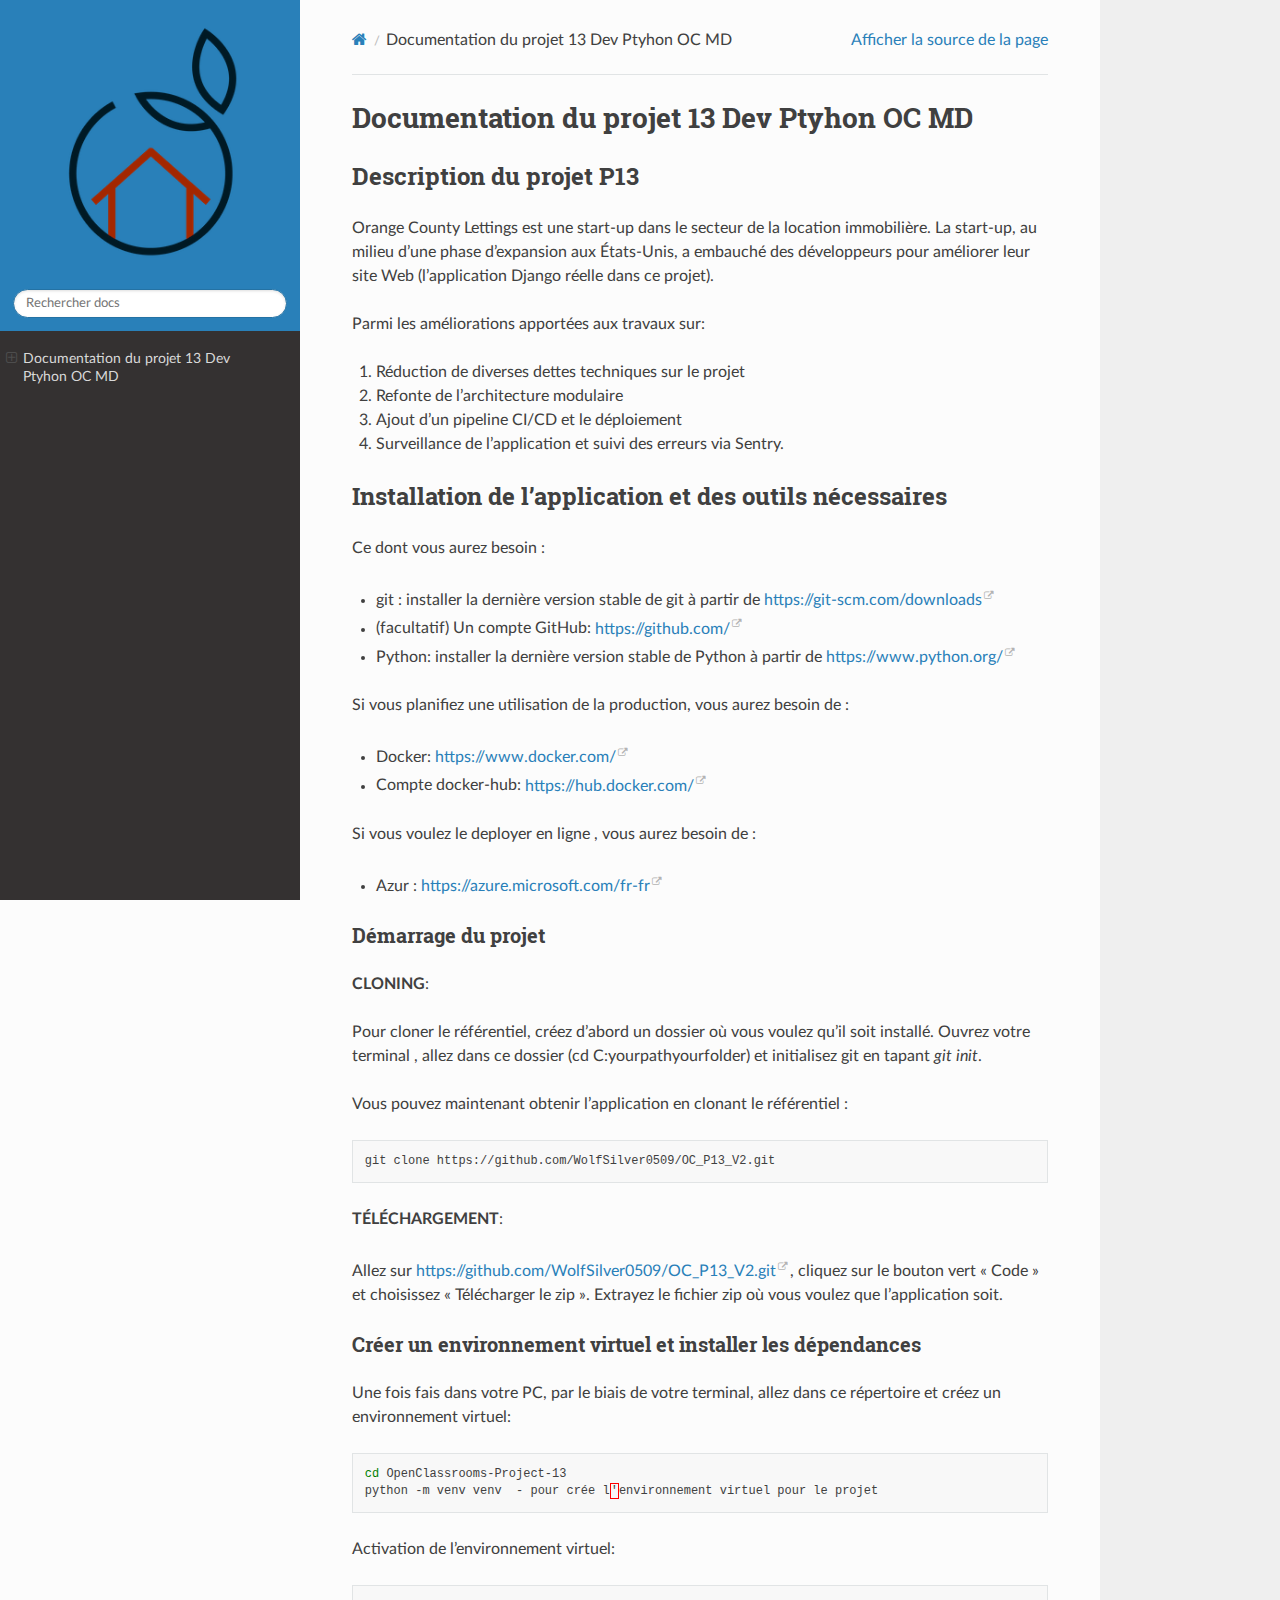
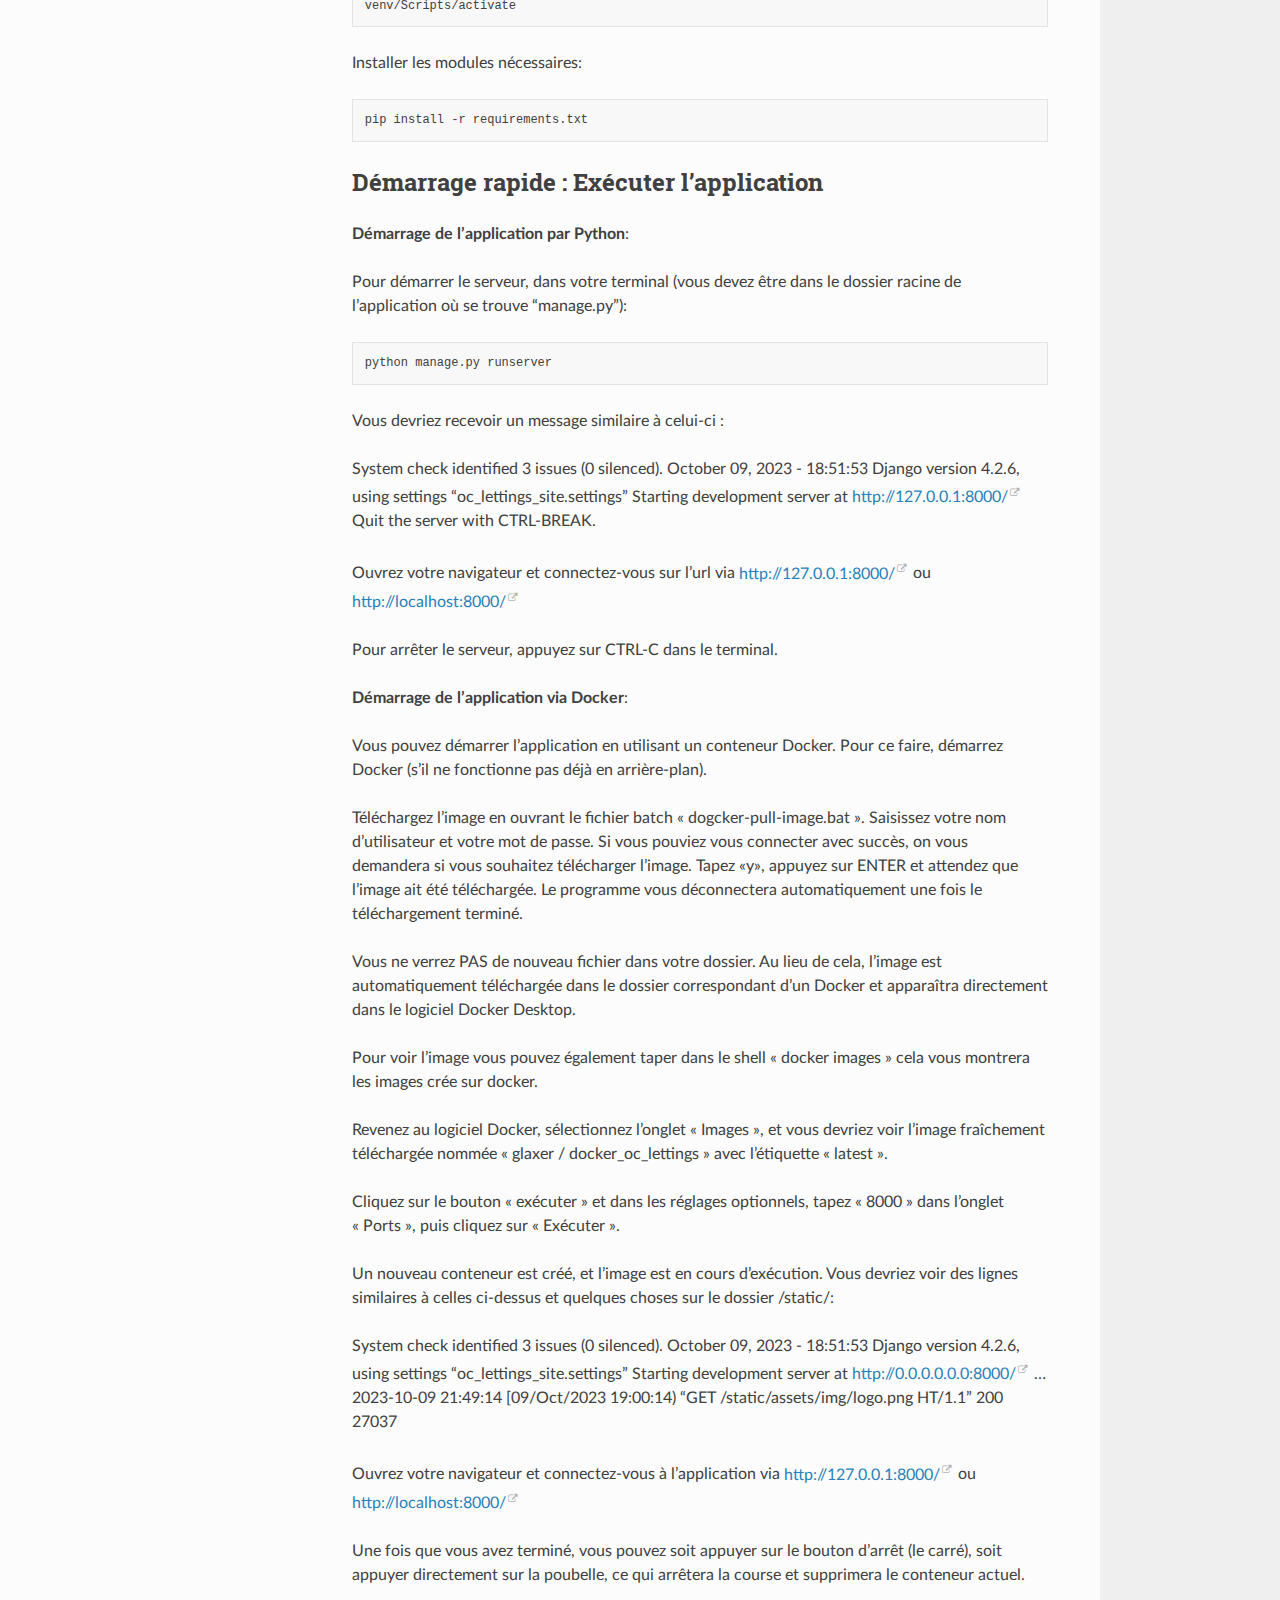
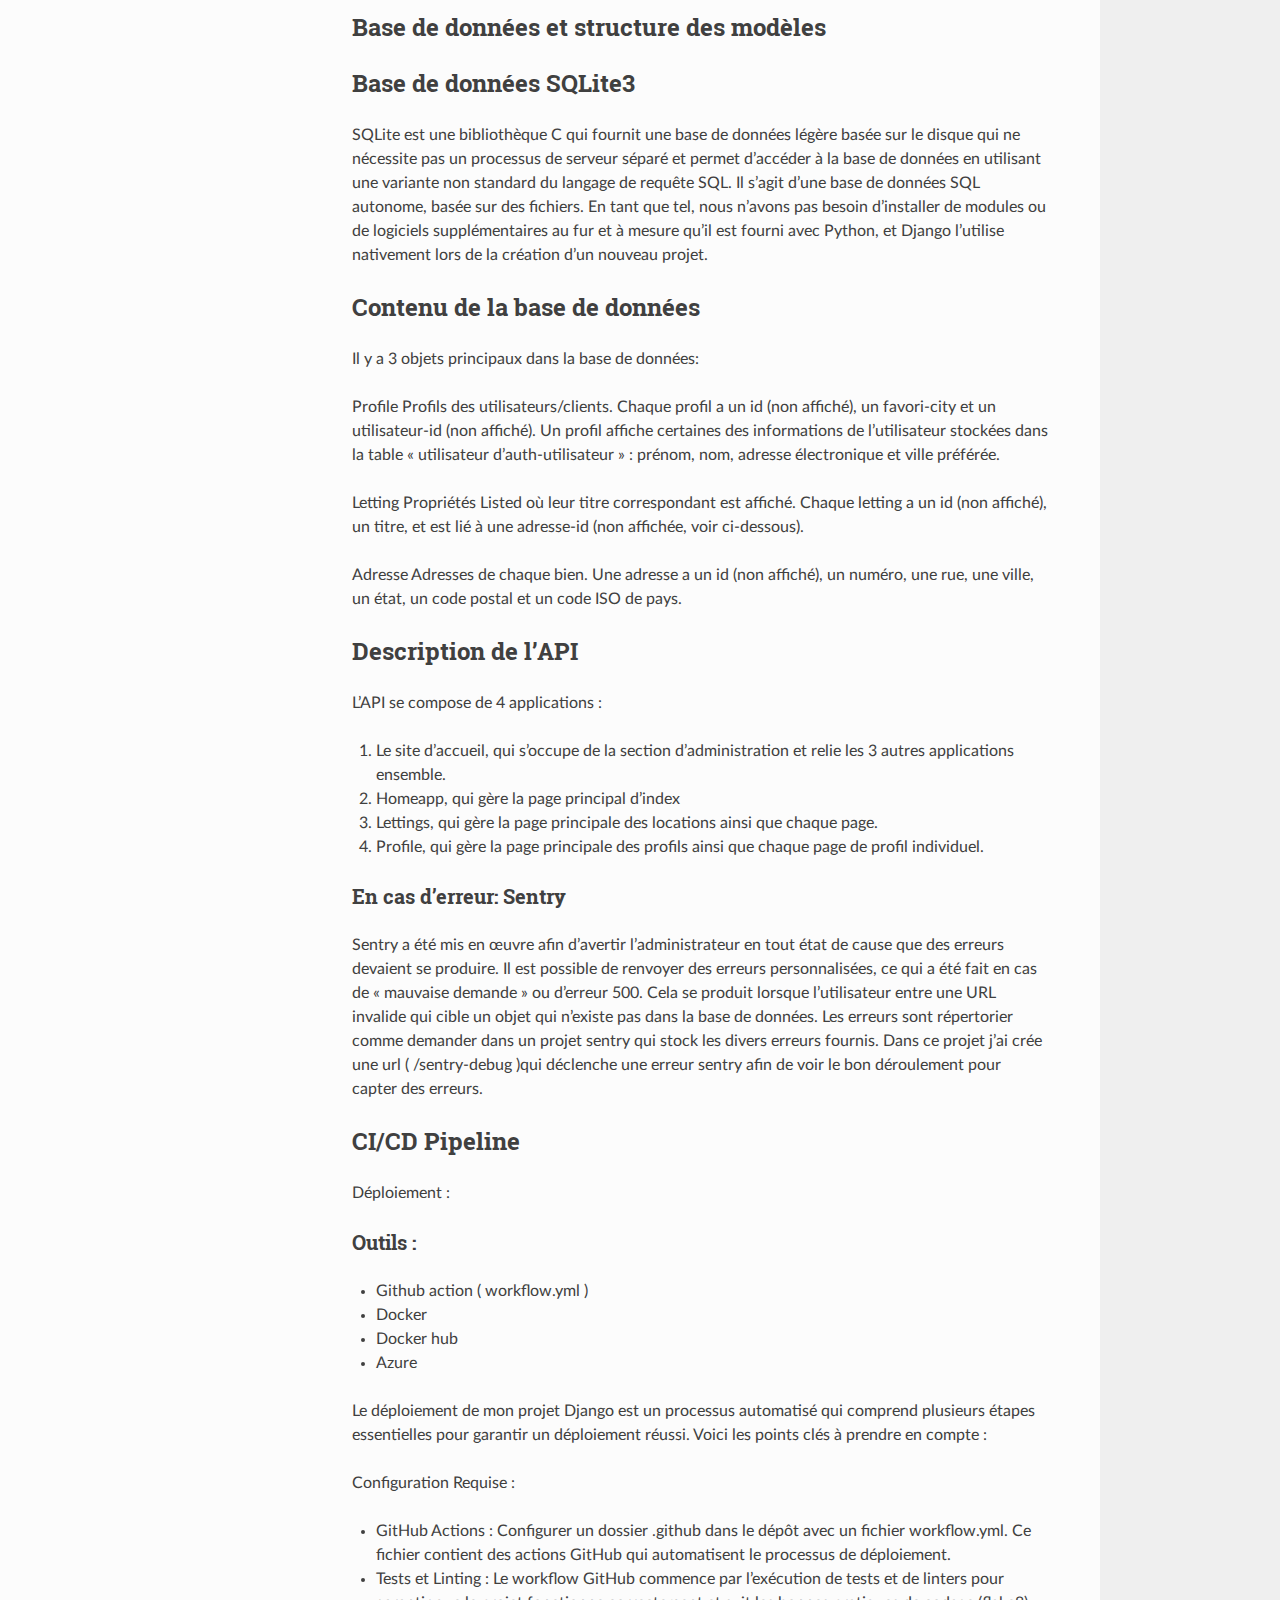
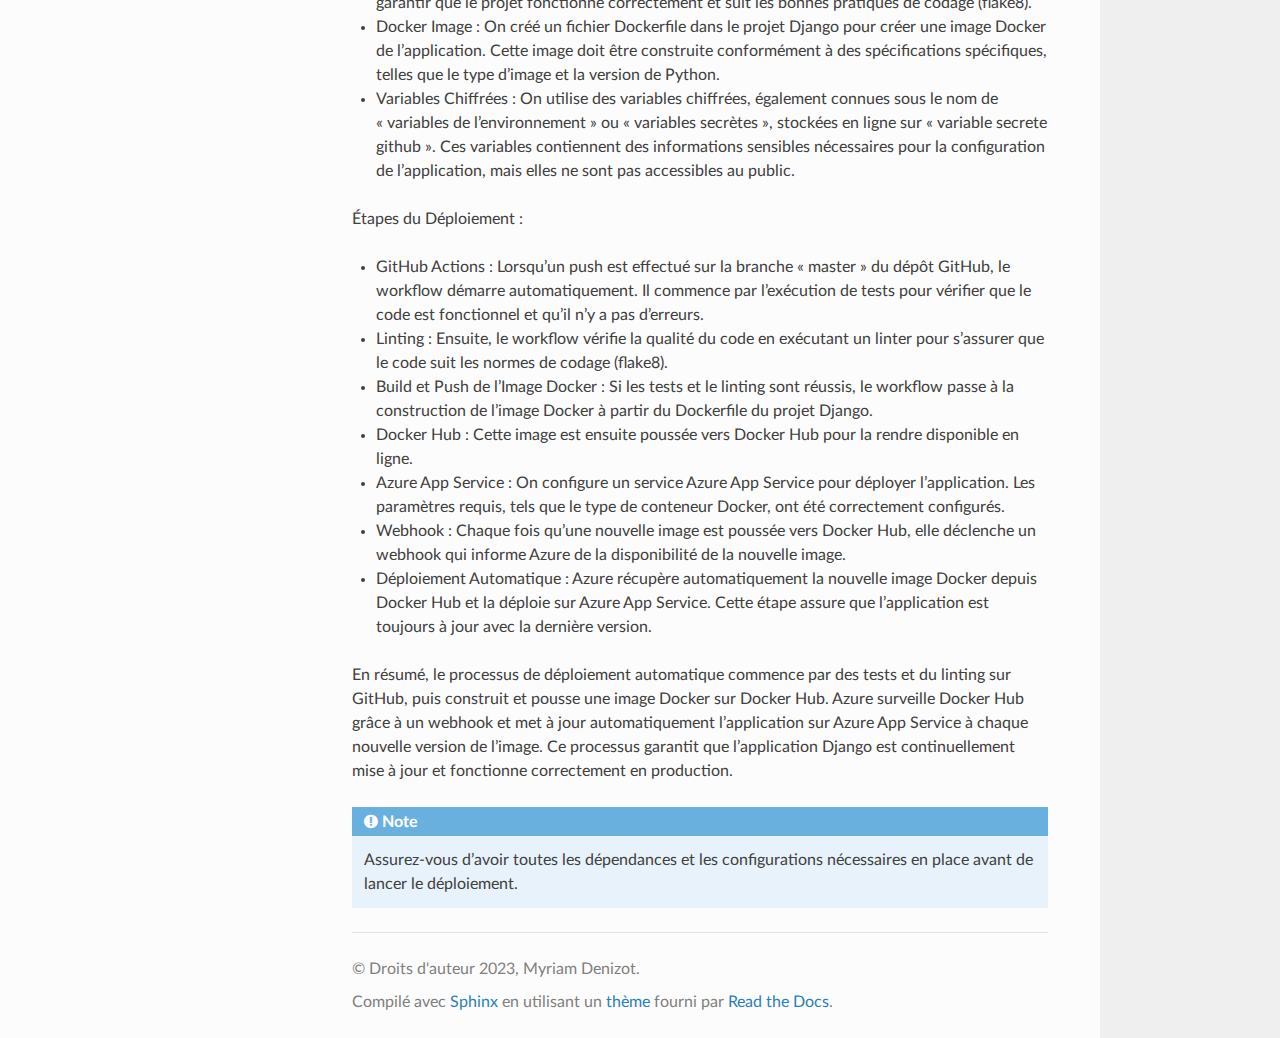
<file: doc/_build/index.html>
<!DOCTYPE html>
<html class="writer-html5" lang="fr" >
<head>
  <meta charset="utf-8" /><meta name="generator" content="Docutils 0.18.1: http://docutils.sourceforge.net/" />

  <meta name="viewport" content="width=device-width, initial-scale=1.0" />
  <title>Documentation du projet 13 Dev Ptyhon OC MD &mdash; Documentation P13_Oc </title>
      <link rel="stylesheet" href="_static/pygments.css" type="text/css" />
      <link rel="stylesheet" href="_static/css/theme.css" type="text/css" />
  <!--[if lt IE 9]>
    <script src="_static/js/html5shiv.min.js"></script>
  <![endif]-->
  
        <script src="_static/jquery.js?v=5d32c60e"></script>
        <script src="_static/_sphinx_javascript_frameworks_compat.js?v=2cd50e6c"></script>
        <script src="_static/documentation_options.js?v=d1a510d7"></script>
        <script src="_static/doctools.js?v=888ff710"></script>
        <script src="_static/sphinx_highlight.js?v=dc90522c"></script>
        <script src="_static/translations.js?v=d99ca74e"></script>
    <script src="_static/js/theme.js"></script>
    <link rel="index" title="Index" href="genindex.html" />
    <link rel="search" title="Recherche" href="search.html" /> 
</head>

<body class="wy-body-for-nav"> 
  <div class="wy-grid-for-nav">
    <nav data-toggle="wy-nav-shift" class="wy-nav-side">
      <div class="wy-side-scroll">
        <div class="wy-side-nav-search"  style="background: #2980B9" >

          
          
          <a href="#">
            
              <img src="_static/logo.png" class="logo" alt="Logo"/>
          </a>
<div role="search">
  <form id="rtd-search-form" class="wy-form" action="search.html" method="get">
    <input type="text" name="q" placeholder="Rechercher docs" aria-label="Rechercher docs" />
    <input type="hidden" name="check_keywords" value="yes" />
    <input type="hidden" name="area" value="default" />
  </form>
</div>
        </div><div class="wy-menu wy-menu-vertical" data-spy="affix" role="navigation" aria-label="Navigation menu">
              <!-- Local TOC -->
              <div class="local-toc"><ul>
<li><a class="reference internal" href="#">Documentation du projet 13 Dev Ptyhon OC MD</a><ul>
<li><a class="reference internal" href="#description-du-projet-p13">Description du projet P13</a></li>
<li><a class="reference internal" href="#installation-de-l-application-et-des-outils-necessaires">Installation de l’application et des outils nécessaires</a><ul>
<li><a class="reference internal" href="#demarrage-du-projet">Démarrage du projet</a></li>
<li><a class="reference internal" href="#creer-un-environnement-virtuel-et-installer-les-dependances">Créer un environnement virtuel et installer les dépendances</a></li>
</ul>
</li>
<li><a class="reference internal" href="#demarrage-rapide-executer-l-application">Démarrage rapide : Exécuter l’application</a></li>
<li><a class="reference internal" href="#base-de-donnees-et-structure-des-modeles">Base de données et structure des modèles</a></li>
<li><a class="reference internal" href="#base-de-donnees-sqlite3">Base de données SQLite3</a></li>
<li><a class="reference internal" href="#contenu-de-la-base-de-donnees">Contenu de la base de données</a></li>
<li><a class="reference internal" href="#description-de-l-api">Description de l’API</a><ul>
<li><a class="reference internal" href="#en-cas-d-erreur-sentry">En cas d’erreur: Sentry</a></li>
</ul>
</li>
<li><a class="reference internal" href="#ci-cd-pipeline">CI/CD Pipeline</a><ul>
<li><a class="reference internal" href="#outils">Outils :</a></li>
</ul>
</li>
</ul>
</li>
</ul>
</div>
        </div>
      </div>
    </nav>

    <section data-toggle="wy-nav-shift" class="wy-nav-content-wrap"><nav class="wy-nav-top" aria-label="Mobile navigation menu"  style="background: #2980B9" >
          <i data-toggle="wy-nav-top" class="fa fa-bars"></i>
          <a href="#">P13_Oc</a>
      </nav>

      <div class="wy-nav-content">
        <div class="rst-content style-external-links">
          <div role="navigation" aria-label="Page navigation">
  <ul class="wy-breadcrumbs">
      <li><a href="#" class="icon icon-home" aria-label="Home"></a></li>
      <li class="breadcrumb-item active">Documentation du projet 13 Dev Ptyhon OC MD</li>
      <li class="wy-breadcrumbs-aside">
            <a href="_sources/index.rst.txt" rel="nofollow"> Afficher la source de la page</a>
      </li>
  </ul>
  <hr/>
</div>
          <div role="main" class="document" itemscope="itemscope" itemtype="http://schema.org/Article">
           <div itemprop="articleBody">
             
  <section id="documentation-du-projet-13-dev-ptyhon-oc-md">
<h1>Documentation du projet 13 Dev Ptyhon OC MD<a class="headerlink" href="#documentation-du-projet-13-dev-ptyhon-oc-md" title="Link to this heading"></a></h1>
<div class="toctree-wrapper compound">
</div>
<section id="description-du-projet-p13">
<h2>Description du projet P13<a class="headerlink" href="#description-du-projet-p13" title="Link to this heading"></a></h2>
<p>Orange County Lettings est une start-up dans le secteur de la location immobilière. La start-up, au milieu d’une phase d’expansion aux États-Unis, a embauché des développeurs pour améliorer leur site Web (l’application Django réelle dans ce projet).</p>
<p>Parmi les améliorations apportées aux travaux sur:</p>
<ol class="arabic simple">
<li><p>Réduction de diverses dettes techniques sur le projet</p></li>
<li><p>Refonte de l’architecture modulaire</p></li>
<li><p>Ajout d’un pipeline CI/CD et le déploiement</p></li>
<li><p>Surveillance de l’application et suivi des erreurs via Sentry.</p></li>
</ol>
</section>
<section id="installation-de-l-application-et-des-outils-necessaires">
<h2>Installation de l’application et des outils nécessaires<a class="headerlink" href="#installation-de-l-application-et-des-outils-necessaires" title="Link to this heading"></a></h2>
<p>Ce dont vous aurez besoin :</p>
<ul class="simple">
<li><p>git : installer la dernière version stable de git à partir de <a class="reference external" href="https://git-scm.com/downloads">https://git-scm.com/downloads</a></p></li>
<li><p>(facultatif) Un compte GitHub: <a class="reference external" href="https://github.com/">https://github.com/</a></p></li>
<li><p>Python: installer la dernière version stable de Python à partir de <a class="reference external" href="https://www.python.org/">https://www.python.org/</a></p></li>
</ul>
<p>Si vous planifiez une utilisation de la production, vous aurez besoin de :</p>
<ul class="simple">
<li><p>Docker: <a class="reference external" href="https://www.docker.com/">https://www.docker.com/</a></p></li>
<li><p>Compte docker-hub: <a class="reference external" href="https://hub.docker.com/">https://hub.docker.com/</a></p></li>
</ul>
<p>Si vous voulez le deployer en ligne , vous aurez besoin de :</p>
<ul class="simple">
<li><p>Azur : <a class="reference external" href="https://azure.microsoft.com/fr-fr">https://azure.microsoft.com/fr-fr</a></p></li>
</ul>
<section id="demarrage-du-projet">
<h3>Démarrage du projet<a class="headerlink" href="#demarrage-du-projet" title="Link to this heading"></a></h3>
<p><strong>CLONING</strong>:</p>
<p>Pour cloner le référentiel, créez d’abord un dossier où vous voulez qu’il soit installé. Ouvrez votre terminal , allez dans ce dossier (cd C:yourpathyourfolder) et initialisez git en tapant <cite>git init</cite>.</p>
<p>Vous pouvez maintenant obtenir l’application en clonant le référentiel :</p>
<div class="highlight-shell notranslate"><div class="highlight"><pre><span></span>git<span class="w"> </span>clone<span class="w"> </span>https://github.com/WolfSilver0509/OC_P13_V2.git
</pre></div>
</div>
<p><strong>TÉLÉCHARGEMENT</strong>:</p>
<p>Allez sur <a class="reference external" href="https://github.com/WolfSilver0509/OC_P13_V2.git">https://github.com/WolfSilver0509/OC_P13_V2.git</a>, cliquez sur le bouton vert « Code » et choisissez « Télécharger le zip ». Extrayez le fichier zip où vous voulez que l’application soit.</p>
</section>
<section id="creer-un-environnement-virtuel-et-installer-les-dependances">
<h3>Créer un environnement virtuel et installer les dépendances<a class="headerlink" href="#creer-un-environnement-virtuel-et-installer-les-dependances" title="Link to this heading"></a></h3>
<p>Une fois fais dans votre PC, par le biais de votre terminal, allez dans ce répertoire et créez un environnement virtuel:</p>
<div class="highlight-shell notranslate"><div class="highlight"><pre><span></span><span class="nb">cd</span><span class="w"> </span>OpenClassrooms-Project-13
python<span class="w"> </span>-m<span class="w"> </span>venv<span class="w"> </span>venv<span class="w">  </span>-<span class="w"> </span>pour<span class="w"> </span>crée<span class="w"> </span>l<span class="err">&#39;</span>environnement<span class="w"> </span>virtuel<span class="w"> </span>pour<span class="w"> </span>le<span class="w"> </span>projet
</pre></div>
</div>
<p>Activation de l’environnement virtuel:</p>
<div class="highlight-shell notranslate"><div class="highlight"><pre><span></span>venv/Scripts/activate
</pre></div>
</div>
<p>Installer les modules nécessaires:</p>
<div class="highlight-shell notranslate"><div class="highlight"><pre><span></span>pip<span class="w"> </span>install<span class="w"> </span>-r<span class="w"> </span>requirements.txt
</pre></div>
</div>
</section>
</section>
<section id="demarrage-rapide-executer-l-application">
<h2>Démarrage rapide : Exécuter l’application<a class="headerlink" href="#demarrage-rapide-executer-l-application" title="Link to this heading"></a></h2>
<p><strong>Démarrage de l’application par Python</strong>:</p>
<p>Pour démarrer le serveur, dans votre terminal (vous devez être dans le dossier racine de l’application où se trouve “manage.py”):</p>
<div class="highlight-shell notranslate"><div class="highlight"><pre><span></span>python<span class="w"> </span>manage.py<span class="w"> </span>runserver
</pre></div>
</div>
<p>Vous devriez recevoir un message similaire à celui-ci :</p>
<p>System check identified 3 issues (0 silenced).
October 09, 2023 - 18:51:53
Django version 4.2.6, using settings “oc_lettings_site.settings”
Starting development server at <a class="reference external" href="http://127.0.0.1:8000/">http://127.0.0.1:8000/</a>
Quit the server with CTRL-BREAK.</p>
<p>Ouvrez votre navigateur et connectez-vous sur l’url via <a class="reference external" href="http://127.0.0.1:8000/">http://127.0.0.1:8000/</a> ou <a class="reference external" href="http://localhost:8000/">http://localhost:8000/</a></p>
<p>Pour arrêter le serveur, appuyez sur CTRL-C dans le terminal.</p>
<p><strong>Démarrage de l’application via Docker</strong>:</p>
<p>Vous pouvez démarrer l’application en utilisant un conteneur Docker. Pour ce faire, démarrez Docker (s’il ne fonctionne pas déjà en arrière-plan).</p>
<p>Téléchargez l’image en ouvrant le fichier batch « dogcker-pull-image.bat ». Saisissez votre nom d’utilisateur et votre mot de passe. Si vous pouviez vous connecter avec succès, on vous demandera si vous souhaitez télécharger l’image. Tapez «y», appuyez sur ENTER et attendez que l’image ait été téléchargée. Le programme vous déconnectera automatiquement une fois le téléchargement terminé.</p>
<p>Vous ne verrez PAS de nouveau fichier dans votre dossier. Au lieu de cela, l’image est automatiquement téléchargée dans le dossier correspondant d’un Docker et apparaîtra directement dans le logiciel Docker Desktop.</p>
<p>Pour voir l’image vous pouvez également taper dans le shell « docker images » cela vous montrera les images crée sur docker.</p>
<p>Revenez au logiciel Docker, sélectionnez l’onglet « Images », et vous devriez voir l’image fraîchement téléchargée nommée « glaxer / docker_oc_lettings » avec l’étiquette « latest ».</p>
<p>Cliquez sur le bouton « exécuter »  et dans les réglages optionnels, tapez « 8000 » dans l’onglet « Ports », puis cliquez sur « Exécuter ».</p>
<p>Un nouveau conteneur est créé, et l’image est en cours d’exécution. Vous devriez voir des lignes similaires à celles ci-dessus et quelques choses sur le dossier /static/:</p>
<p>System check identified 3 issues (0 silenced).
October 09, 2023 - 18:51:53
Django version 4.2.6, using settings “oc_lettings_site.settings”
Starting development server at <a class="reference external" href="http://0.0.0.0.0.0:8000/">http://0.0.0.0.0.0:8000/</a>
…
2023-10-09 21:49:14 [09/Oct/2023 19:00:14) “GET /static/assets/img/logo.png HT/1.1” 200 27037</p>
<p>Ouvrez votre navigateur et connectez-vous à l’application via <a class="reference external" href="http://127.0.0.1:8000/">http://127.0.0.1:8000/</a> ou <a class="reference external" href="http://localhost:8000/">http://localhost:8000/</a></p>
<p>Une fois que vous avez terminé, vous pouvez soit appuyer sur le bouton d’arrêt (le carré), soit appuyer directement sur la poubelle, ce qui arrêtera la course et supprimera le conteneur actuel.</p>
</section>
<section id="base-de-donnees-et-structure-des-modeles">
<h2>Base de données et structure des modèles<a class="headerlink" href="#base-de-donnees-et-structure-des-modeles" title="Link to this heading"></a></h2>
</section>
<section id="base-de-donnees-sqlite3">
<h2>Base de données SQLite3<a class="headerlink" href="#base-de-donnees-sqlite3" title="Link to this heading"></a></h2>
<p>SQLite est une bibliothèque C qui fournit une base de données légère basée sur le disque qui ne nécessite pas un processus de serveur séparé et permet d’accéder à la base de données en utilisant une variante non standard du langage de requête SQL. Il s’agit d’une base de données SQL autonome, basée sur des fichiers.
En tant que tel, nous n’avons pas besoin d’installer de modules ou de logiciels supplémentaires au fur et à mesure qu’il est fourni avec Python, et Django l’utilise nativement lors de la création d’un nouveau projet.</p>
</section>
<section id="contenu-de-la-base-de-donnees">
<h2>Contenu de la base de données<a class="headerlink" href="#contenu-de-la-base-de-donnees" title="Link to this heading"></a></h2>
<p>Il y a 3 objets principaux dans la base de données:</p>
<p>Profile
Profils des utilisateurs/clients.
Chaque profil a un id (non affiché), un favori-city et un utilisateur-id (non affiché).
Un profil affiche certaines des informations de l’utilisateur stockées dans la table « utilisateur d’auth-utilisateur » : prénom, nom, adresse électronique et ville préférée.</p>
<p>Letting
Propriétés Listed où leur titre correspondant est affiché.
Chaque letting a un id (non affiché), un titre, et est lié à une adresse-id (non affichée, voir ci-dessous).</p>
<p>Adresse
Adresses de chaque bien.
Une adresse a un id (non affiché), un numéro, une rue, une ville, un état, un code postal et un code ISO de pays.</p>
</section>
<section id="description-de-l-api">
<h2>Description de l’API<a class="headerlink" href="#description-de-l-api" title="Link to this heading"></a></h2>
<p>L’API se compose de 4 applications :</p>
<ol class="arabic simple">
<li><p>Le site d’accueil, qui s’occupe de la section d’administration et relie les 3 autres applications ensemble.</p></li>
<li><p>Homeapp, qui gère la page principal d’index</p></li>
<li><p>Lettings, qui gère la page principale des locations ainsi que chaque page.</p></li>
<li><p>Profile, qui gère la page principale des profils ainsi que chaque page de profil individuel.</p></li>
</ol>
<section id="en-cas-d-erreur-sentry">
<h3>En cas d’erreur: Sentry<a class="headerlink" href="#en-cas-d-erreur-sentry" title="Link to this heading"></a></h3>
<p>Sentry a été mis en œuvre afin d’avertir l’administrateur en tout état de cause que des erreurs devaient se produire. Il est possible de renvoyer des erreurs personnalisées, ce qui a été fait en cas de « mauvaise demande » ou d’erreur 500. Cela se produit lorsque l’utilisateur entre une URL invalide qui cible un objet qui n’existe pas dans la base de données.
Les erreurs sont répertorier comme demander dans un projet sentry qui stock les divers erreurs fournis. Dans ce projet j’ai crée une url ( /sentry-debug )qui déclenche une erreur sentry afin de voir le bon déroulement pour capter des erreurs.</p>
</section>
</section>
<section id="ci-cd-pipeline">
<h2>CI/CD Pipeline<a class="headerlink" href="#ci-cd-pipeline" title="Link to this heading"></a></h2>
<p>Déploiement :</p>
<section id="outils">
<h3>Outils :<a class="headerlink" href="#outils" title="Link to this heading"></a></h3>
<ul class="simple">
<li><p>Github action ( workflow.yml )</p></li>
<li><p>Docker</p></li>
<li><p>Docker hub</p></li>
<li><p>Azure</p></li>
</ul>
<p>Le déploiement de mon projet Django est un processus automatisé qui comprend plusieurs étapes essentielles pour garantir un déploiement réussi. Voici les points clés à prendre en compte :</p>
<p>Configuration Requise :</p>
<ul class="simple">
<li><p>GitHub Actions : Configurer un dossier .github dans le dépôt avec un fichier workflow.yml. Ce fichier contient des actions GitHub qui automatisent le processus de déploiement.</p></li>
<li><p>Tests et Linting : Le workflow GitHub commence par l’exécution de tests et de linters pour garantir que le projet fonctionne correctement et suit les bonnes pratiques de codage (flake8).</p></li>
<li><p>Docker Image : On créé un fichier Dockerfile dans le projet Django pour créer une image Docker de l’application. Cette image doit être construite conformément à des spécifications spécifiques, telles que le type d’image et la version de Python.</p></li>
<li><p>Variables Chiffrées : On utilise des variables chiffrées, également connues sous le nom de « variables de l’environnement » ou « variables secrètes », stockées en ligne sur « variable secrete github ». Ces variables contiennent des informations sensibles nécessaires pour la configuration de l’application, mais elles ne sont pas accessibles au public.</p></li>
</ul>
<p>Étapes du Déploiement :</p>
<ul class="simple">
<li><p>GitHub Actions : Lorsqu’un push est effectué sur la branche « master » du dépôt GitHub, le workflow démarre automatiquement. Il commence par l’exécution de tests pour vérifier que le code est fonctionnel et qu’il n’y a pas d’erreurs.</p></li>
<li><p>Linting : Ensuite, le workflow vérifie la qualité du code en exécutant un linter pour s’assurer que le code suit les normes de codage (flake8).</p></li>
<li><p>Build et Push de l’Image Docker : Si les tests et le linting sont réussis, le workflow passe à la construction de l’image Docker à partir du Dockerfile du projet Django.</p></li>
<li><p>Docker Hub : Cette image est ensuite poussée vers Docker Hub pour la rendre disponible en ligne.</p></li>
<li><p>Azure App Service : On configure un service Azure App Service pour déployer l’application. Les paramètres requis, tels que le type de conteneur Docker, ont été correctement configurés.</p></li>
<li><p>Webhook : Chaque fois qu’une nouvelle image est poussée vers Docker Hub, elle déclenche un webhook qui informe Azure de la disponibilité de la nouvelle image.</p></li>
<li><p>Déploiement Automatique : Azure récupère automatiquement la nouvelle image Docker depuis Docker Hub et la déploie sur Azure App Service. Cette étape assure que l’application est toujours à jour avec la dernière version.</p></li>
</ul>
<p>En résumé, le processus de déploiement automatique commence par des tests et du linting sur GitHub, puis construit et pousse une image Docker sur Docker Hub. Azure surveille Docker Hub grâce à un webhook et met à jour automatiquement l’application sur Azure App Service à chaque nouvelle version de l’image. Ce processus garantit que l’application Django est continuellement mise à jour et fonctionne correctement en production.</p>
<div class="admonition note">
<p class="admonition-title">Note</p>
<p>Assurez-vous d’avoir toutes les dépendances et les configurations nécessaires en place avant de lancer le déploiement.</p>
</div>
</section>
</section>
</section>


           </div>
          </div>
          <footer>

  <hr/>

  <div role="contentinfo">
    <p>&#169; Droits d'auteur 2023, Myriam Denizot.</p>
  </div>

  Compilé avec <a href="https://www.sphinx-doc.org/">Sphinx</a> en utilisant un
    <a href="https://github.com/readthedocs/sphinx_rtd_theme">thème</a>
    fourni par <a href="https://readthedocs.org">Read the Docs</a>.
   

</footer>
        </div>
      </div>
    </section>
  </div>
  <script>
      jQuery(function () {
          SphinxRtdTheme.Navigation.enable(true);
      });
  </script> 

</body>
</html>
</file>
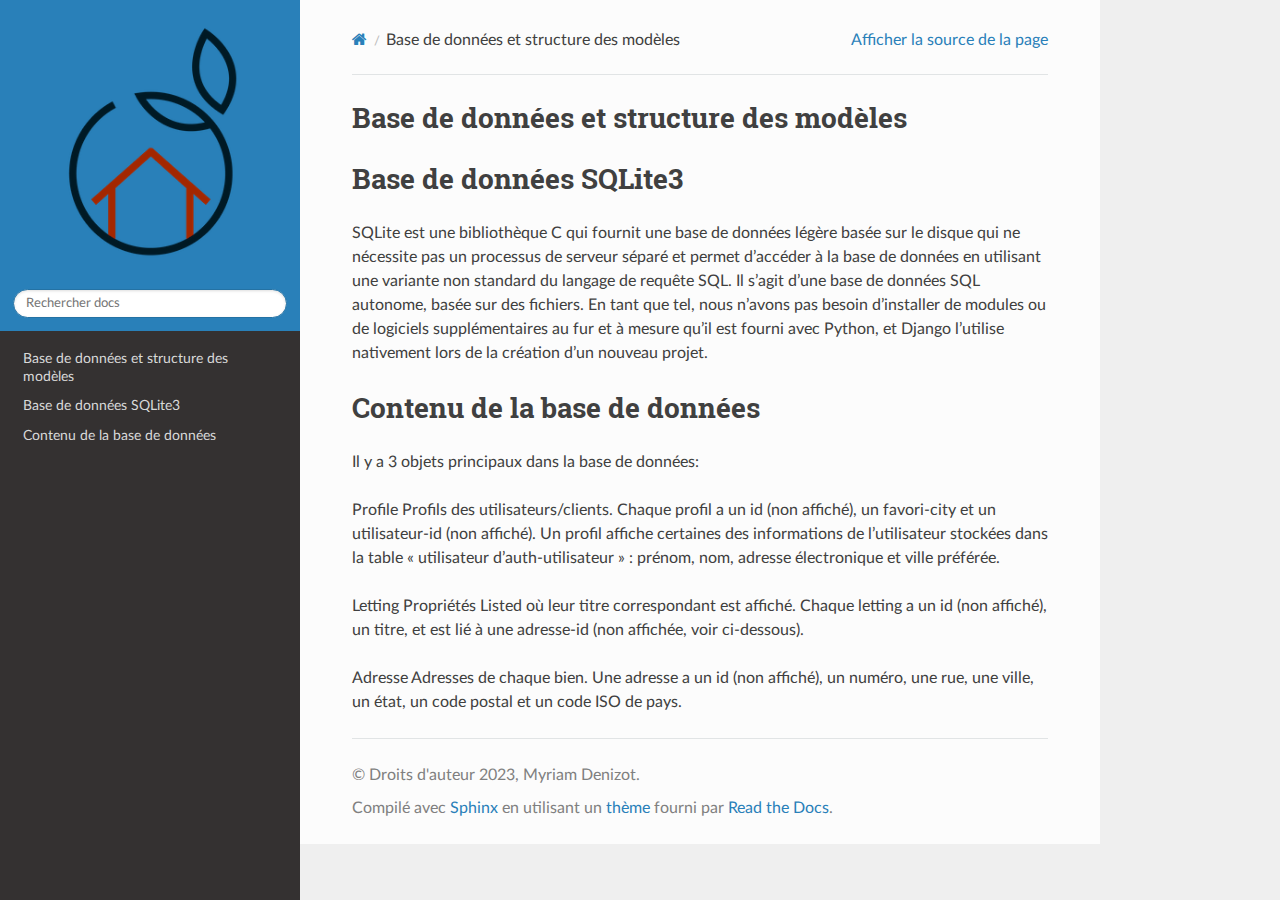
<file: doc/_build/base_donnees.html>
<!DOCTYPE html>
<html class="writer-html5" lang="fr" >
<head>
  <meta charset="utf-8" /><meta name="generator" content="Docutils 0.18.1: http://docutils.sourceforge.net/" />

  <meta name="viewport" content="width=device-width, initial-scale=1.0" />
  <title>Base de données et structure des modèles &mdash; Documentation P13_Oc </title>
      <link rel="stylesheet" href="_static/pygments.css" type="text/css" />
      <link rel="stylesheet" href="_static/css/theme.css" type="text/css" />
  <!--[if lt IE 9]>
    <script src="_static/js/html5shiv.min.js"></script>
  <![endif]-->
  
        <script src="_static/jquery.js?v=5d32c60e"></script>
        <script src="_static/_sphinx_javascript_frameworks_compat.js?v=2cd50e6c"></script>
        <script src="_static/documentation_options.js?v=d1a510d7"></script>
        <script src="_static/doctools.js?v=888ff710"></script>
        <script src="_static/sphinx_highlight.js?v=dc90522c"></script>
        <script src="_static/translations.js?v=d99ca74e"></script>
    <script src="_static/js/theme.js"></script>
    <link rel="index" title="Index" href="genindex.html" />
    <link rel="search" title="Recherche" href="search.html" /> 
</head>

<body class="wy-body-for-nav"> 
  <div class="wy-grid-for-nav">
    <nav data-toggle="wy-nav-shift" class="wy-nav-side">
      <div class="wy-side-scroll">
        <div class="wy-side-nav-search"  style="background: #2980B9" >

          
          
          <a href="index.html">
            
              <img src="_static/logo.png" class="logo" alt="Logo"/>
          </a>
<div role="search">
  <form id="rtd-search-form" class="wy-form" action="search.html" method="get">
    <input type="text" name="q" placeholder="Rechercher docs" aria-label="Rechercher docs" />
    <input type="hidden" name="check_keywords" value="yes" />
    <input type="hidden" name="area" value="default" />
  </form>
</div>
        </div><div class="wy-menu wy-menu-vertical" data-spy="affix" role="navigation" aria-label="Navigation menu">
              <!-- Local TOC -->
              <div class="local-toc"><ul>
<li><a class="reference internal" href="#">Base de données et structure des modèles</a></li>
<li><a class="reference internal" href="#base-de-donnees-sqlite3">Base de données SQLite3</a></li>
<li><a class="reference internal" href="#contenu-de-la-base-de-donnees">Contenu de la base de données</a></li>
</ul>
</div>
        </div>
      </div>
    </nav>

    <section data-toggle="wy-nav-shift" class="wy-nav-content-wrap"><nav class="wy-nav-top" aria-label="Mobile navigation menu"  style="background: #2980B9" >
          <i data-toggle="wy-nav-top" class="fa fa-bars"></i>
          <a href="index.html">P13_Oc</a>
      </nav>

      <div class="wy-nav-content">
        <div class="rst-content style-external-links">
          <div role="navigation" aria-label="Page navigation">
  <ul class="wy-breadcrumbs">
      <li><a href="index.html" class="icon icon-home" aria-label="Home"></a></li>
      <li class="breadcrumb-item active">Base de données et structure des modèles</li>
      <li class="wy-breadcrumbs-aside">
            <a href="_sources/base_donnees.rst.txt" rel="nofollow"> Afficher la source de la page</a>
      </li>
  </ul>
  <hr/>
</div>
          <div role="main" class="document" itemscope="itemscope" itemtype="http://schema.org/Article">
           <div itemprop="articleBody">
             
  <section id="base-de-donnees-et-structure-des-modeles">
<h1>Base de données et structure des modèles<a class="headerlink" href="#base-de-donnees-et-structure-des-modeles" title="Link to this heading"></a></h1>
</section>
<section id="base-de-donnees-sqlite3">
<h1>Base de données SQLite3<a class="headerlink" href="#base-de-donnees-sqlite3" title="Link to this heading"></a></h1>
<p>SQLite est une bibliothèque C qui fournit une base de données légère basée sur le disque qui ne nécessite pas un processus de serveur séparé et permet d’accéder à la base de données en utilisant une variante non standard du langage de requête SQL. Il s’agit d’une base de données SQL autonome, basée sur des fichiers.
En tant que tel, nous n’avons pas besoin d’installer de modules ou de logiciels supplémentaires au fur et à mesure qu’il est fourni avec Python, et Django l’utilise nativement lors de la création d’un nouveau projet.</p>
</section>
<section id="contenu-de-la-base-de-donnees">
<h1>Contenu de la base de données<a class="headerlink" href="#contenu-de-la-base-de-donnees" title="Link to this heading"></a></h1>
<p>Il y a 3 objets principaux dans la base de données:</p>
<p>Profile
Profils des utilisateurs/clients.
Chaque profil a un id (non affiché), un favori-city et un utilisateur-id (non affiché).
Un profil affiche certaines des informations de l’utilisateur stockées dans la table « utilisateur d’auth-utilisateur » : prénom, nom, adresse électronique et ville préférée.</p>
<p>Letting
Propriétés Listed où leur titre correspondant est affiché.
Chaque letting a un id (non affiché), un titre, et est lié à une adresse-id (non affichée, voir ci-dessous).</p>
<p>Adresse
Adresses de chaque bien.
Une adresse a un id (non affiché), un numéro, une rue, une ville, un état, un code postal et un code ISO de pays.</p>
</section>


           </div>
          </div>
          <footer>

  <hr/>

  <div role="contentinfo">
    <p>&#169; Droits d'auteur 2023, Myriam Denizot.</p>
  </div>

  Compilé avec <a href="https://www.sphinx-doc.org/">Sphinx</a> en utilisant un
    <a href="https://github.com/readthedocs/sphinx_rtd_theme">thème</a>
    fourni par <a href="https://readthedocs.org">Read the Docs</a>.
   

</footer>
        </div>
      </div>
    </section>
  </div>
  <script>
      jQuery(function () {
          SphinxRtdTheme.Navigation.enable(true);
      });
  </script> 

</body>
</html>
</file>
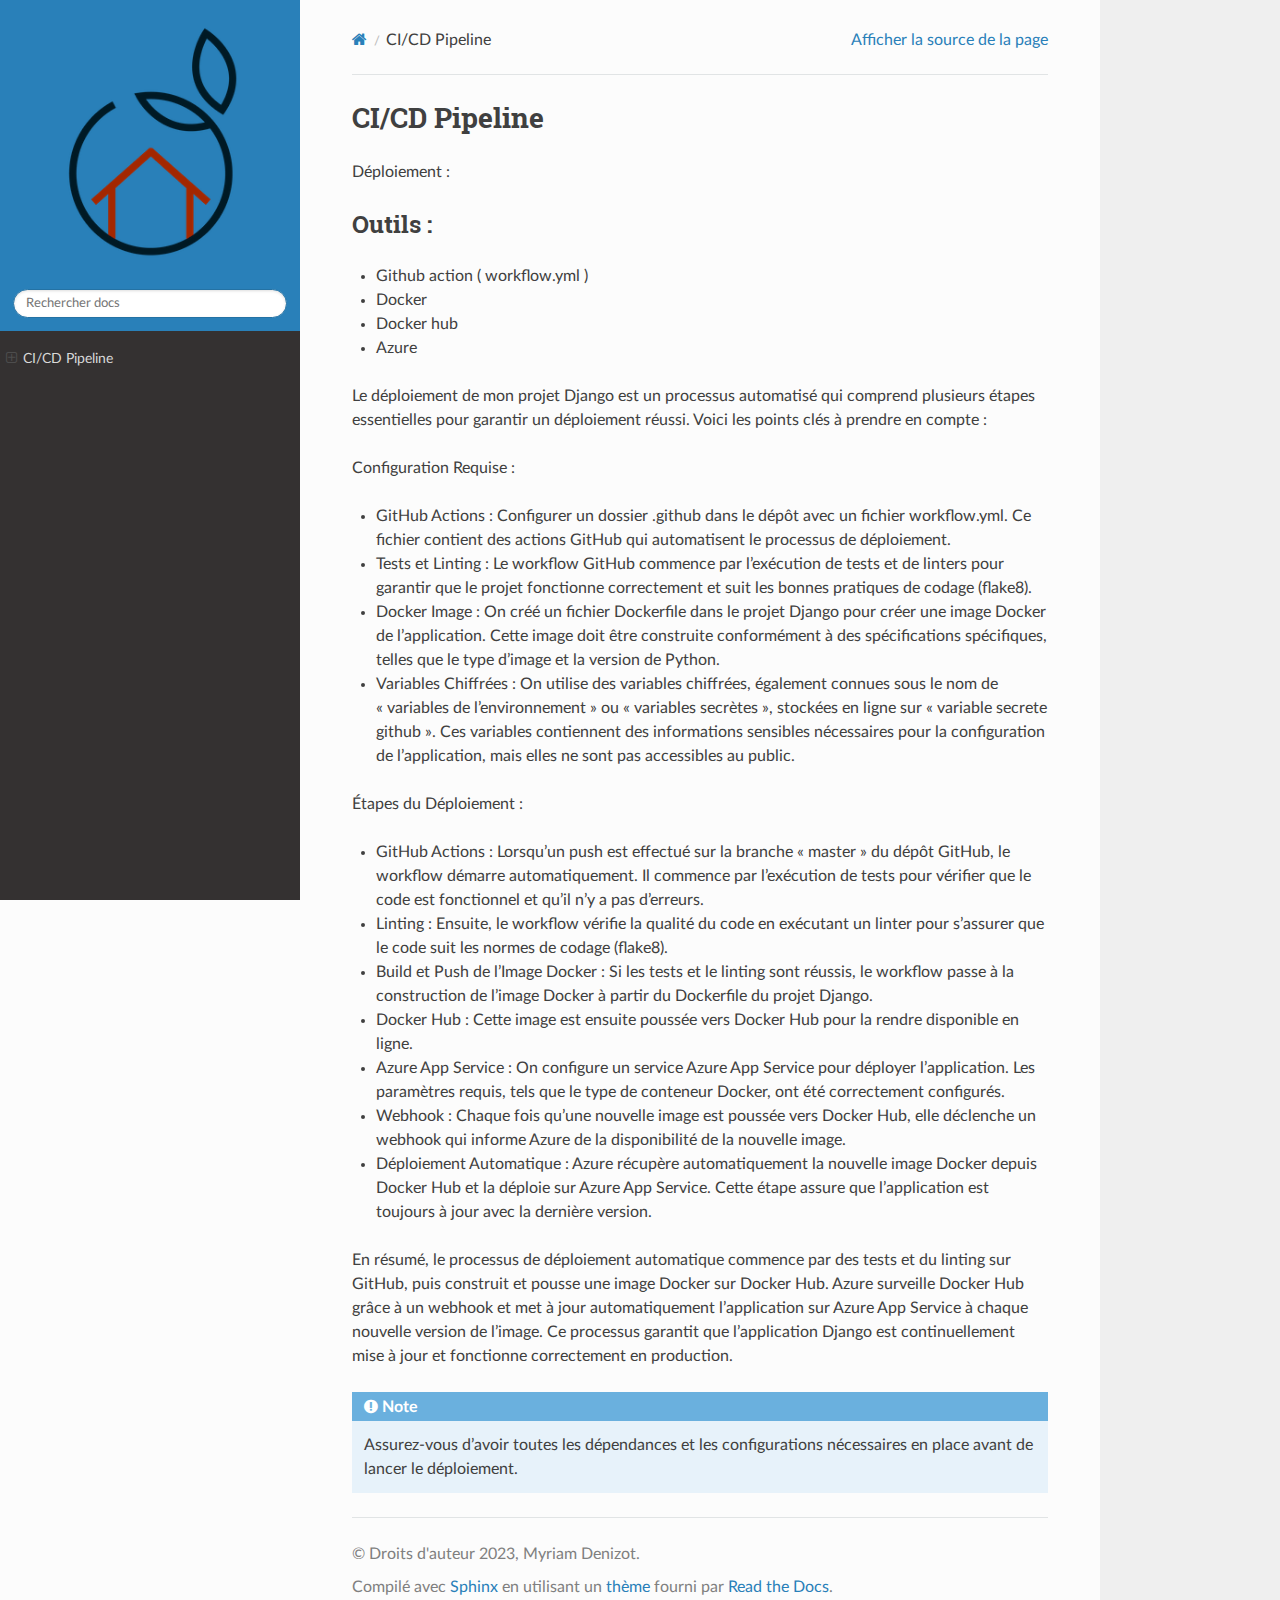
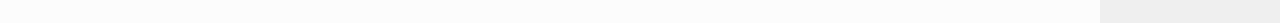
<file: doc/_build/ci_cd_pipeline.html>
<!DOCTYPE html>
<html class="writer-html5" lang="fr" >
<head>
  <meta charset="utf-8" /><meta name="generator" content="Docutils 0.18.1: http://docutils.sourceforge.net/" />

  <meta name="viewport" content="width=device-width, initial-scale=1.0" />
  <title>CI/CD Pipeline &mdash; Documentation P13_Oc </title>
      <link rel="stylesheet" href="_static/pygments.css" type="text/css" />
      <link rel="stylesheet" href="_static/css/theme.css" type="text/css" />
  <!--[if lt IE 9]>
    <script src="_static/js/html5shiv.min.js"></script>
  <![endif]-->
  
        <script src="_static/jquery.js?v=5d32c60e"></script>
        <script src="_static/_sphinx_javascript_frameworks_compat.js?v=2cd50e6c"></script>
        <script src="_static/documentation_options.js?v=d1a510d7"></script>
        <script src="_static/doctools.js?v=888ff710"></script>
        <script src="_static/sphinx_highlight.js?v=dc90522c"></script>
        <script src="_static/translations.js?v=d99ca74e"></script>
    <script src="_static/js/theme.js"></script>
    <link rel="index" title="Index" href="genindex.html" />
    <link rel="search" title="Recherche" href="search.html" /> 
</head>

<body class="wy-body-for-nav"> 
  <div class="wy-grid-for-nav">
    <nav data-toggle="wy-nav-shift" class="wy-nav-side">
      <div class="wy-side-scroll">
        <div class="wy-side-nav-search"  style="background: #2980B9" >

          
          
          <a href="index.html">
            
              <img src="_static/logo.png" class="logo" alt="Logo"/>
          </a>
<div role="search">
  <form id="rtd-search-form" class="wy-form" action="search.html" method="get">
    <input type="text" name="q" placeholder="Rechercher docs" aria-label="Rechercher docs" />
    <input type="hidden" name="check_keywords" value="yes" />
    <input type="hidden" name="area" value="default" />
  </form>
</div>
        </div><div class="wy-menu wy-menu-vertical" data-spy="affix" role="navigation" aria-label="Navigation menu">
              <!-- Local TOC -->
              <div class="local-toc"><ul>
<li><a class="reference internal" href="#">CI/CD Pipeline</a><ul>
<li><a class="reference internal" href="#outils">Outils :</a></li>
</ul>
</li>
</ul>
</div>
        </div>
      </div>
    </nav>

    <section data-toggle="wy-nav-shift" class="wy-nav-content-wrap"><nav class="wy-nav-top" aria-label="Mobile navigation menu"  style="background: #2980B9" >
          <i data-toggle="wy-nav-top" class="fa fa-bars"></i>
          <a href="index.html">P13_Oc</a>
      </nav>

      <div class="wy-nav-content">
        <div class="rst-content style-external-links">
          <div role="navigation" aria-label="Page navigation">
  <ul class="wy-breadcrumbs">
      <li><a href="index.html" class="icon icon-home" aria-label="Home"></a></li>
      <li class="breadcrumb-item active">CI/CD Pipeline</li>
      <li class="wy-breadcrumbs-aside">
            <a href="_sources/ci_cd_pipeline.rst.txt" rel="nofollow"> Afficher la source de la page</a>
      </li>
  </ul>
  <hr/>
</div>
          <div role="main" class="document" itemscope="itemscope" itemtype="http://schema.org/Article">
           <div itemprop="articleBody">
             
  <section id="ci-cd-pipeline">
<h1>CI/CD Pipeline<a class="headerlink" href="#ci-cd-pipeline" title="Link to this heading"></a></h1>
<p>Déploiement :</p>
<section id="outils">
<h2>Outils :<a class="headerlink" href="#outils" title="Link to this heading"></a></h2>
<ul class="simple">
<li><p>Github action ( workflow.yml )</p></li>
<li><p>Docker</p></li>
<li><p>Docker hub</p></li>
<li><p>Azure</p></li>
</ul>
<p>Le déploiement de mon projet Django est un processus automatisé qui comprend plusieurs étapes essentielles pour garantir un déploiement réussi. Voici les points clés à prendre en compte :</p>
<p>Configuration Requise :</p>
<ul class="simple">
<li><p>GitHub Actions : Configurer un dossier .github dans le dépôt avec un fichier workflow.yml. Ce fichier contient des actions GitHub qui automatisent le processus de déploiement.</p></li>
<li><p>Tests et Linting : Le workflow GitHub commence par l’exécution de tests et de linters pour garantir que le projet fonctionne correctement et suit les bonnes pratiques de codage (flake8).</p></li>
<li><p>Docker Image : On créé un fichier Dockerfile dans le projet Django pour créer une image Docker de l’application. Cette image doit être construite conformément à des spécifications spécifiques, telles que le type d’image et la version de Python.</p></li>
<li><p>Variables Chiffrées : On utilise des variables chiffrées, également connues sous le nom de « variables de l’environnement » ou « variables secrètes », stockées en ligne sur « variable secrete github ». Ces variables contiennent des informations sensibles nécessaires pour la configuration de l’application, mais elles ne sont pas accessibles au public.</p></li>
</ul>
<p>Étapes du Déploiement :</p>
<ul class="simple">
<li><p>GitHub Actions : Lorsqu’un push est effectué sur la branche « master » du dépôt GitHub, le workflow démarre automatiquement. Il commence par l’exécution de tests pour vérifier que le code est fonctionnel et qu’il n’y a pas d’erreurs.</p></li>
<li><p>Linting : Ensuite, le workflow vérifie la qualité du code en exécutant un linter pour s’assurer que le code suit les normes de codage (flake8).</p></li>
<li><p>Build et Push de l’Image Docker : Si les tests et le linting sont réussis, le workflow passe à la construction de l’image Docker à partir du Dockerfile du projet Django.</p></li>
<li><p>Docker Hub : Cette image est ensuite poussée vers Docker Hub pour la rendre disponible en ligne.</p></li>
<li><p>Azure App Service : On configure un service Azure App Service pour déployer l’application. Les paramètres requis, tels que le type de conteneur Docker, ont été correctement configurés.</p></li>
<li><p>Webhook : Chaque fois qu’une nouvelle image est poussée vers Docker Hub, elle déclenche un webhook qui informe Azure de la disponibilité de la nouvelle image.</p></li>
<li><p>Déploiement Automatique : Azure récupère automatiquement la nouvelle image Docker depuis Docker Hub et la déploie sur Azure App Service. Cette étape assure que l’application est toujours à jour avec la dernière version.</p></li>
</ul>
<p>En résumé, le processus de déploiement automatique commence par des tests et du linting sur GitHub, puis construit et pousse une image Docker sur Docker Hub. Azure surveille Docker Hub grâce à un webhook et met à jour automatiquement l’application sur Azure App Service à chaque nouvelle version de l’image. Ce processus garantit que l’application Django est continuellement mise à jour et fonctionne correctement en production.</p>
<div class="admonition note">
<p class="admonition-title">Note</p>
<p>Assurez-vous d’avoir toutes les dépendances et les configurations nécessaires en place avant de lancer le déploiement.</p>
</div>
</section>
</section>


           </div>
          </div>
          <footer>

  <hr/>

  <div role="contentinfo">
    <p>&#169; Droits d'auteur 2023, Myriam Denizot.</p>
  </div>

  Compilé avec <a href="https://www.sphinx-doc.org/">Sphinx</a> en utilisant un
    <a href="https://github.com/readthedocs/sphinx_rtd_theme">thème</a>
    fourni par <a href="https://readthedocs.org">Read the Docs</a>.
   

</footer>
        </div>
      </div>
    </section>
  </div>
  <script>
      jQuery(function () {
          SphinxRtdTheme.Navigation.enable(true);
      });
  </script> 

</body>
</html>
</file>
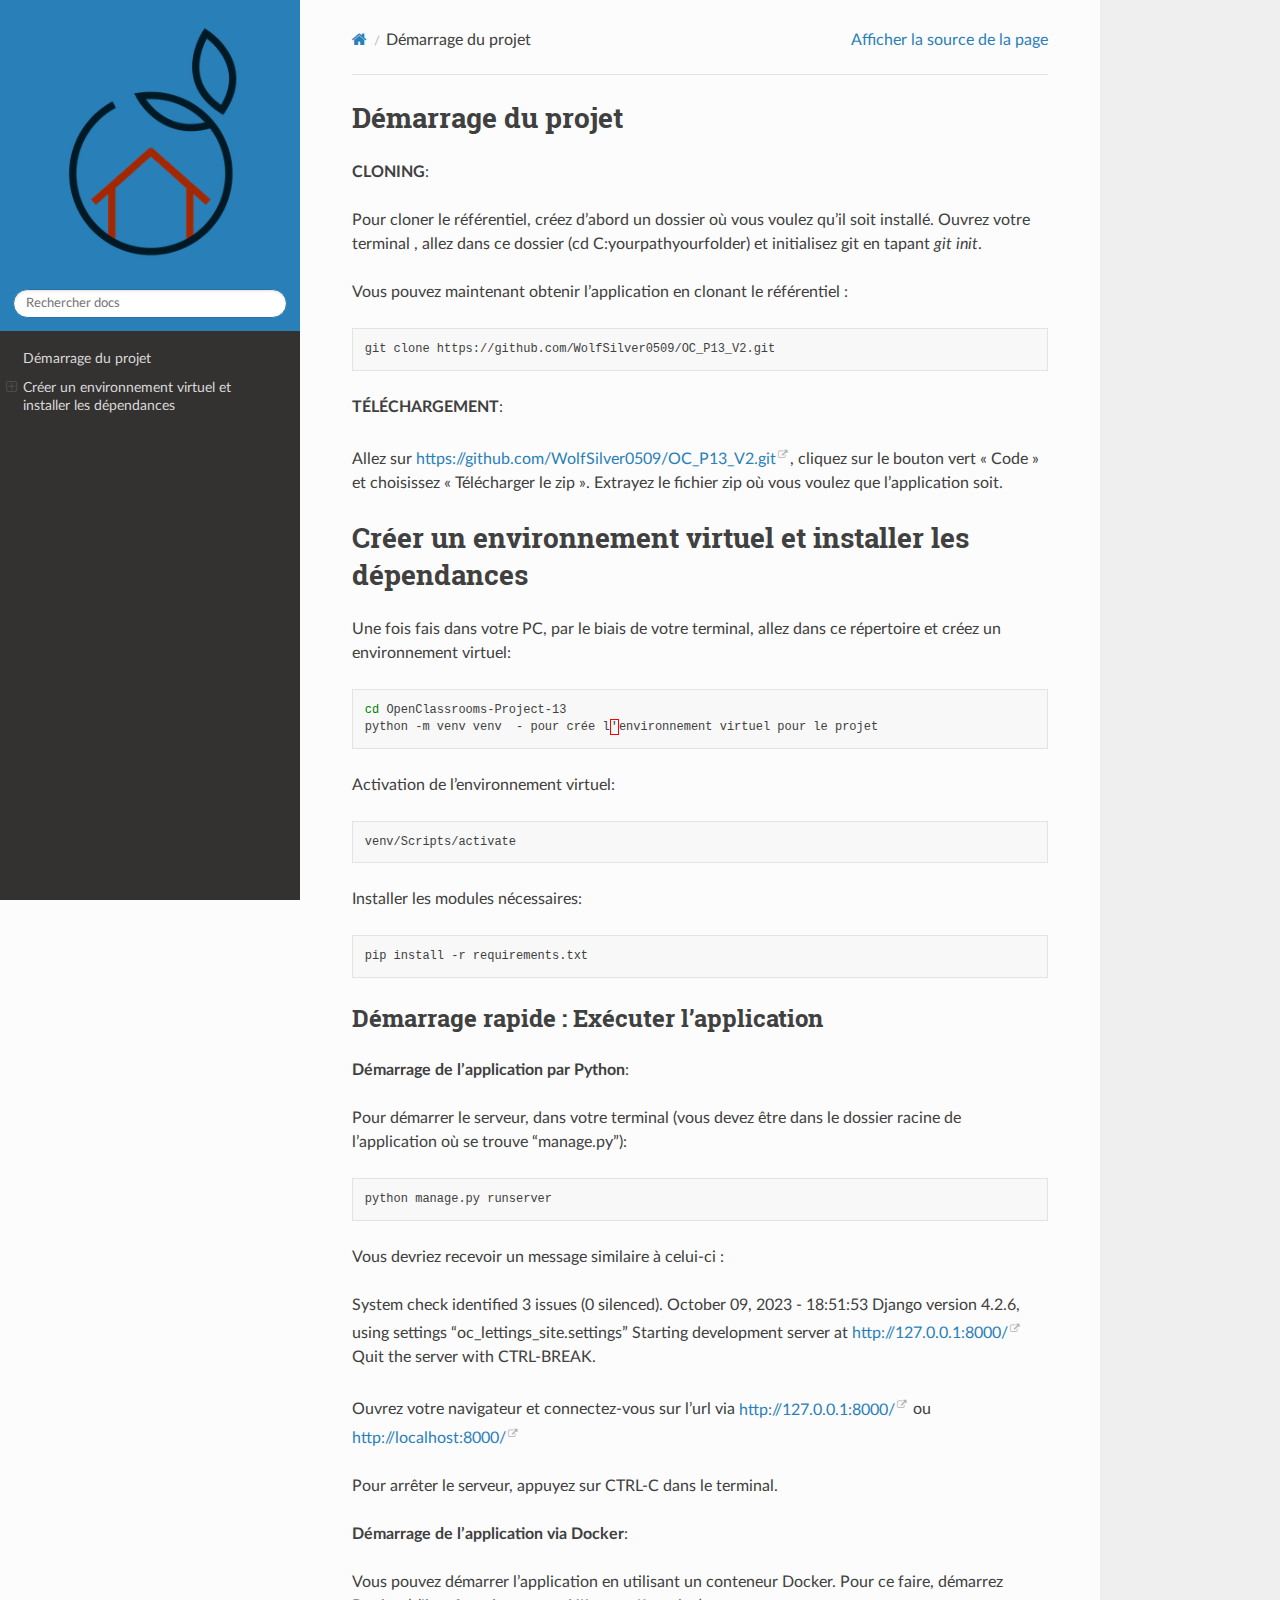
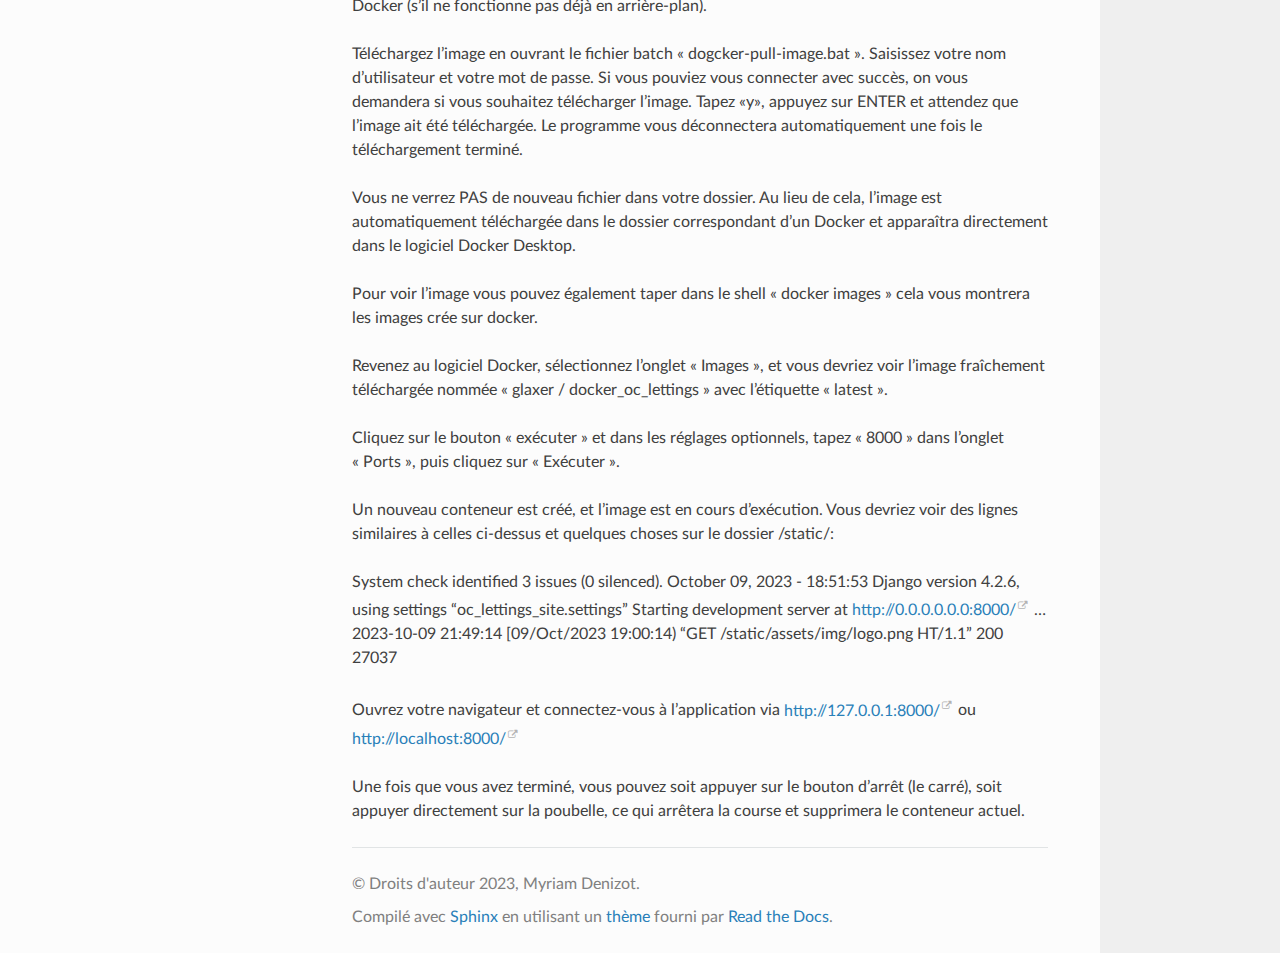
<file: doc/_build/demarrage_application.html>
<!DOCTYPE html>
<html class="writer-html5" lang="fr" >
<head>
  <meta charset="utf-8" /><meta name="generator" content="Docutils 0.18.1: http://docutils.sourceforge.net/" />

  <meta name="viewport" content="width=device-width, initial-scale=1.0" />
  <title>Démarrage du projet &mdash; Documentation P13_Oc </title>
      <link rel="stylesheet" href="_static/pygments.css" type="text/css" />
      <link rel="stylesheet" href="_static/css/theme.css" type="text/css" />
  <!--[if lt IE 9]>
    <script src="_static/js/html5shiv.min.js"></script>
  <![endif]-->
  
        <script src="_static/jquery.js?v=5d32c60e"></script>
        <script src="_static/_sphinx_javascript_frameworks_compat.js?v=2cd50e6c"></script>
        <script src="_static/documentation_options.js?v=d1a510d7"></script>
        <script src="_static/doctools.js?v=888ff710"></script>
        <script src="_static/sphinx_highlight.js?v=dc90522c"></script>
        <script src="_static/translations.js?v=d99ca74e"></script>
    <script src="_static/js/theme.js"></script>
    <link rel="index" title="Index" href="genindex.html" />
    <link rel="search" title="Recherche" href="search.html" /> 
</head>

<body class="wy-body-for-nav"> 
  <div class="wy-grid-for-nav">
    <nav data-toggle="wy-nav-shift" class="wy-nav-side">
      <div class="wy-side-scroll">
        <div class="wy-side-nav-search"  style="background: #2980B9" >

          
          
          <a href="index.html">
            
              <img src="_static/logo.png" class="logo" alt="Logo"/>
          </a>
<div role="search">
  <form id="rtd-search-form" class="wy-form" action="search.html" method="get">
    <input type="text" name="q" placeholder="Rechercher docs" aria-label="Rechercher docs" />
    <input type="hidden" name="check_keywords" value="yes" />
    <input type="hidden" name="area" value="default" />
  </form>
</div>
        </div><div class="wy-menu wy-menu-vertical" data-spy="affix" role="navigation" aria-label="Navigation menu">
              <!-- Local TOC -->
              <div class="local-toc"><ul>
<li><a class="reference internal" href="#">Démarrage du projet</a></li>
<li><a class="reference internal" href="#creer-un-environnement-virtuel-et-installer-les-dependances">Créer un environnement virtuel et installer les dépendances</a><ul>
<li><a class="reference internal" href="#demarrage-rapide-executer-l-application">Démarrage rapide : Exécuter l’application</a></li>
</ul>
</li>
</ul>
</div>
        </div>
      </div>
    </nav>

    <section data-toggle="wy-nav-shift" class="wy-nav-content-wrap"><nav class="wy-nav-top" aria-label="Mobile navigation menu"  style="background: #2980B9" >
          <i data-toggle="wy-nav-top" class="fa fa-bars"></i>
          <a href="index.html">P13_Oc</a>
      </nav>

      <div class="wy-nav-content">
        <div class="rst-content style-external-links">
          <div role="navigation" aria-label="Page navigation">
  <ul class="wy-breadcrumbs">
      <li><a href="index.html" class="icon icon-home" aria-label="Home"></a></li>
      <li class="breadcrumb-item active">Démarrage du projet</li>
      <li class="wy-breadcrumbs-aside">
            <a href="_sources/demarrage_application.rst.txt" rel="nofollow"> Afficher la source de la page</a>
      </li>
  </ul>
  <hr/>
</div>
          <div role="main" class="document" itemscope="itemscope" itemtype="http://schema.org/Article">
           <div itemprop="articleBody">
             
  <section id="demarrage-du-projet">
<h1>Démarrage du projet<a class="headerlink" href="#demarrage-du-projet" title="Link to this heading"></a></h1>
<p><strong>CLONING</strong>:</p>
<p>Pour cloner le référentiel, créez d’abord un dossier où vous voulez qu’il soit installé. Ouvrez votre terminal , allez dans ce dossier (cd C:yourpathyourfolder) et initialisez git en tapant <cite>git init</cite>.</p>
<p>Vous pouvez maintenant obtenir l’application en clonant le référentiel :</p>
<div class="highlight-shell notranslate"><div class="highlight"><pre><span></span>git<span class="w"> </span>clone<span class="w"> </span>https://github.com/WolfSilver0509/OC_P13_V2.git
</pre></div>
</div>
<p><strong>TÉLÉCHARGEMENT</strong>:</p>
<p>Allez sur <a class="reference external" href="https://github.com/WolfSilver0509/OC_P13_V2.git">https://github.com/WolfSilver0509/OC_P13_V2.git</a>, cliquez sur le bouton vert « Code » et choisissez « Télécharger le zip ». Extrayez le fichier zip où vous voulez que l’application soit.</p>
</section>
<section id="creer-un-environnement-virtuel-et-installer-les-dependances">
<h1>Créer un environnement virtuel et installer les dépendances<a class="headerlink" href="#creer-un-environnement-virtuel-et-installer-les-dependances" title="Link to this heading"></a></h1>
<p>Une fois fais dans votre PC, par le biais de votre terminal, allez dans ce répertoire et créez un environnement virtuel:</p>
<div class="highlight-shell notranslate"><div class="highlight"><pre><span></span><span class="nb">cd</span><span class="w"> </span>OpenClassrooms-Project-13
python<span class="w"> </span>-m<span class="w"> </span>venv<span class="w"> </span>venv<span class="w">  </span>-<span class="w"> </span>pour<span class="w"> </span>crée<span class="w"> </span>l<span class="err">&#39;</span>environnement<span class="w"> </span>virtuel<span class="w"> </span>pour<span class="w"> </span>le<span class="w"> </span>projet
</pre></div>
</div>
<p>Activation de l’environnement virtuel:</p>
<div class="highlight-shell notranslate"><div class="highlight"><pre><span></span>venv/Scripts/activate
</pre></div>
</div>
<p>Installer les modules nécessaires:</p>
<div class="highlight-shell notranslate"><div class="highlight"><pre><span></span>pip<span class="w"> </span>install<span class="w"> </span>-r<span class="w"> </span>requirements.txt
</pre></div>
</div>
<section id="demarrage-rapide-executer-l-application">
<h2>Démarrage rapide : Exécuter l’application<a class="headerlink" href="#demarrage-rapide-executer-l-application" title="Link to this heading"></a></h2>
<p><strong>Démarrage de l’application par Python</strong>:</p>
<p>Pour démarrer le serveur, dans votre terminal (vous devez être dans le dossier racine de l’application où se trouve “manage.py”):</p>
<div class="highlight-shell notranslate"><div class="highlight"><pre><span></span>python<span class="w"> </span>manage.py<span class="w"> </span>runserver
</pre></div>
</div>
<p>Vous devriez recevoir un message similaire à celui-ci :</p>
<p>System check identified 3 issues (0 silenced).
October 09, 2023 - 18:51:53
Django version 4.2.6, using settings “oc_lettings_site.settings”
Starting development server at <a class="reference external" href="http://127.0.0.1:8000/">http://127.0.0.1:8000/</a>
Quit the server with CTRL-BREAK.</p>
<p>Ouvrez votre navigateur et connectez-vous sur l’url via <a class="reference external" href="http://127.0.0.1:8000/">http://127.0.0.1:8000/</a> ou <a class="reference external" href="http://localhost:8000/">http://localhost:8000/</a></p>
<p>Pour arrêter le serveur, appuyez sur CTRL-C dans le terminal.</p>
<p><strong>Démarrage de l’application via Docker</strong>:</p>
<p>Vous pouvez démarrer l’application en utilisant un conteneur Docker. Pour ce faire, démarrez Docker (s’il ne fonctionne pas déjà en arrière-plan).</p>
<p>Téléchargez l’image en ouvrant le fichier batch « dogcker-pull-image.bat ». Saisissez votre nom d’utilisateur et votre mot de passe. Si vous pouviez vous connecter avec succès, on vous demandera si vous souhaitez télécharger l’image. Tapez «y», appuyez sur ENTER et attendez que l’image ait été téléchargée. Le programme vous déconnectera automatiquement une fois le téléchargement terminé.</p>
<p>Vous ne verrez PAS de nouveau fichier dans votre dossier. Au lieu de cela, l’image est automatiquement téléchargée dans le dossier correspondant d’un Docker et apparaîtra directement dans le logiciel Docker Desktop.</p>
<p>Pour voir l’image vous pouvez également taper dans le shell « docker images » cela vous montrera les images crée sur docker.</p>
<p>Revenez au logiciel Docker, sélectionnez l’onglet « Images », et vous devriez voir l’image fraîchement téléchargée nommée « glaxer / docker_oc_lettings » avec l’étiquette « latest ».</p>
<p>Cliquez sur le bouton « exécuter »  et dans les réglages optionnels, tapez « 8000 » dans l’onglet « Ports », puis cliquez sur « Exécuter ».</p>
<p>Un nouveau conteneur est créé, et l’image est en cours d’exécution. Vous devriez voir des lignes similaires à celles ci-dessus et quelques choses sur le dossier /static/:</p>
<p>System check identified 3 issues (0 silenced).
October 09, 2023 - 18:51:53
Django version 4.2.6, using settings “oc_lettings_site.settings”
Starting development server at <a class="reference external" href="http://0.0.0.0.0.0:8000/">http://0.0.0.0.0.0:8000/</a>
…
2023-10-09 21:49:14 [09/Oct/2023 19:00:14) “GET /static/assets/img/logo.png HT/1.1” 200 27037</p>
<p>Ouvrez votre navigateur et connectez-vous à l’application via <a class="reference external" href="http://127.0.0.1:8000/">http://127.0.0.1:8000/</a> ou <a class="reference external" href="http://localhost:8000/">http://localhost:8000/</a></p>
<p>Une fois que vous avez terminé, vous pouvez soit appuyer sur le bouton d’arrêt (le carré), soit appuyer directement sur la poubelle, ce qui arrêtera la course et supprimera le conteneur actuel.</p>
</section>
</section>


           </div>
          </div>
          <footer>

  <hr/>

  <div role="contentinfo">
    <p>&#169; Droits d'auteur 2023, Myriam Denizot.</p>
  </div>

  Compilé avec <a href="https://www.sphinx-doc.org/">Sphinx</a> en utilisant un
    <a href="https://github.com/readthedocs/sphinx_rtd_theme">thème</a>
    fourni par <a href="https://readthedocs.org">Read the Docs</a>.
   

</footer>
        </div>
      </div>
    </section>
  </div>
  <script>
      jQuery(function () {
          SphinxRtdTheme.Navigation.enable(true);
      });
  </script> 

</body>
</html>
</file>
<file: doc/_build/_static/pygments.css>
pre { line-height: 125%; }
td.linenos .normal { color: inherit; background-color: transparent; padding-left: 5px; padding-right: 5px; }
span.linenos { color: inherit; background-color: transparent; padding-left: 5px; padding-right: 5px; }
td.linenos .special { color: #000000; background-color: #ffffc0; padding-left: 5px; padding-right: 5px; }
span.linenos.special { color: #000000; background-color: #ffffc0; padding-left: 5px; padding-right: 5px; }
.highlight .hll { background-color: #ffffcc }
.highlight { background: #f8f8f8; }
.highlight .c { color: #3D7B7B; font-style: italic } /* Comment */
.highlight .err { border: 1px solid #FF0000 } /* Error */
.highlight .k { color: #008000; font-weight: bold } /* Keyword */
.highlight .o { color: #666666 } /* Operator */
.highlight .ch { color: #3D7B7B; font-style: italic } /* Comment.Hashbang */
.highlight .cm { color: #3D7B7B; font-style: italic } /* Comment.Multiline */
.highlight .cp { color: #9C6500 } /* Comment.Preproc */
.highlight .cpf { color: #3D7B7B; font-style: italic } /* Comment.PreprocFile */
.highlight .c1 { color: #3D7B7B; font-style: italic } /* Comment.Single */
.highlight .cs { color: #3D7B7B; font-style: italic } /* Comment.Special */
.highlight .gd { color: #A00000 } /* Generic.Deleted */
.highlight .ge { font-style: italic } /* Generic.Emph */
.highlight .ges { font-weight: bold; font-style: italic } /* Generic.EmphStrong */
.highlight .gr { color: #E40000 } /* Generic.Error */
.highlight .gh { color: #000080; font-weight: bold } /* Generic.Heading */
.highlight .gi { color: #008400 } /* Generic.Inserted */
.highlight .go { color: #717171 } /* Generic.Output */
.highlight .gp { color: #000080; font-weight: bold } /* Generic.Prompt */
.highlight .gs { font-weight: bold } /* Generic.Strong */
.highlight .gu { color: #800080; font-weight: bold } /* Generic.Subheading */
.highlight .gt { color: #0044DD } /* Generic.Traceback */
.highlight .kc { color: #008000; font-weight: bold } /* Keyword.Constant */
.highlight .kd { color: #008000; font-weight: bold } /* Keyword.Declaration */
.highlight .kn { color: #008000; font-weight: bold } /* Keyword.Namespace */
.highlight .kp { color: #008000 } /* Keyword.Pseudo */
.highlight .kr { color: #008000; font-weight: bold } /* Keyword.Reserved */
.highlight .kt { color: #B00040 } /* Keyword.Type */
.highlight .m { color: #666666 } /* Literal.Number */
.highlight .s { color: #BA2121 } /* Literal.String */
.highlight .na { color: #687822 } /* Name.Attribute */
.highlight .nb { color: #008000 } /* Name.Builtin */
.highlight .nc { color: #0000FF; font-weight: bold } /* Name.Class */
.highlight .no { color: #880000 } /* Name.Constant */
.highlight .nd { color: #AA22FF } /* Name.Decorator */
.highlight .ni { color: #717171; font-weight: bold } /* Name.Entity */
.highlight .ne { color: #CB3F38; font-weight: bold } /* Name.Exception */
.highlight .nf { color: #0000FF } /* Name.Function */
.highlight .nl { color: #767600 } /* Name.Label */
.highlight .nn { color: #0000FF; font-weight: bold } /* Name.Namespace */
.highlight .nt { color: #008000; font-weight: bold } /* Name.Tag */
.highlight .nv { color: #19177C } /* Name.Variable */
.highlight .ow { color: #AA22FF; font-weight: bold } /* Operator.Word */
.highlight .w { color: #bbbbbb } /* Text.Whitespace */
.highlight .mb { color: #666666 } /* Literal.Number.Bin */
.highlight .mf { color: #666666 } /* Literal.Number.Float */
.highlight .mh { color: #666666 } /* Literal.Number.Hex */
.highlight .mi { color: #666666 } /* Literal.Number.Integer */
.highlight .mo { color: #666666 } /* Literal.Number.Oct */
.highlight .sa { color: #BA2121 } /* Literal.String.Affix */
.highlight .sb { color: #BA2121 } /* Literal.String.Backtick */
.highlight .sc { color: #BA2121 } /* Literal.String.Char */
.highlight .dl { color: #BA2121 } /* Literal.String.Delimiter */
.highlight .sd { color: #BA2121; font-style: italic } /* Literal.String.Doc */
.highlight .s2 { color: #BA2121 } /* Literal.String.Double */
.highlight .se { color: #AA5D1F; font-weight: bold } /* Literal.String.Escape */
.highlight .sh { color: #BA2121 } /* Literal.String.Heredoc */
.highlight .si { color: #A45A77; font-weight: bold } /* Literal.String.Interpol */
.highlight .sx { color: #008000 } /* Literal.String.Other */
.highlight .sr { color: #A45A77 } /* Literal.String.Regex */
.highlight .s1 { color: #BA2121 } /* Literal.String.Single */
.highlight .ss { color: #19177C } /* Literal.String.Symbol */
.highlight .bp { color: #008000 } /* Name.Builtin.Pseudo */
.highlight .fm { color: #0000FF } /* Name.Function.Magic */
.highlight .vc { color: #19177C } /* Name.Variable.Class */
.highlight .vg { color: #19177C } /* Name.Variable.Global */
.highlight .vi { color: #19177C } /* Name.Variable.Instance */
.highlight .vm { color: #19177C } /* Name.Variable.Magic */
.highlight .il { color: #666666 } /* Literal.Number.Integer.Long */
</file>
<file: doc/_build/_static/css/theme.css>
html{box-sizing:border-box}*,:after,:before{box-sizing:inherit}article,aside,details,figcaption,figure,footer,header,hgroup,nav,section{display:block}audio,canvas,video{display:inline-block;*display:inline;*zoom:1}[hidden],audio:not([controls]){display:none}*{-webkit-box-sizing:border-box;-moz-box-sizing:border-box;box-sizing:border-box}html{font-size:100%;-webkit-text-size-adjust:100%;-ms-text-size-adjust:100%}body{margin:0}a:active,a:hover{outline:0}abbr[title]{border-bottom:1px dotted}b,strong{font-weight:700}blockquote{margin:0}dfn{font-style:italic}ins{background:#ff9;text-decoration:none}ins,mark{color:#000}mark{background:#ff0;font-style:italic;font-weight:700}.rst-content code,.rst-content tt,code,kbd,pre,samp{font-family:monospace,serif;_font-family:courier new,monospace;font-size:1em}pre{white-space:pre}q{quotes:none}q:after,q:before{content:"";content:none}small{font-size:85%}sub,sup{font-size:75%;line-height:0;position:relative;vertical-align:baseline}sup{top:-.5em}sub{bottom:-.25em}dl,ol,ul{margin:0;padding:0;list-style:none;list-style-image:none}li{list-style:none}dd{margin:0}img{border:0;-ms-interpolation-mode:bicubic;vertical-align:middle;max-width:100%}svg:not(:root){overflow:hidden}figure,form{margin:0}label{cursor:pointer}button,input,select,textarea{font-size:100%;margin:0;vertical-align:baseline;*vertical-align:middle}button,input{line-height:normal}button,input[type=button],input[type=reset],input[type=submit]{cursor:pointer;-webkit-appearance:button;*overflow:visible}button[disabled],input[disabled]{cursor:default}input[type=search]{-webkit-appearance:textfield;-moz-box-sizing:content-box;-webkit-box-sizing:content-box;box-sizing:content-box}textarea{resize:vertical}table{border-collapse:collapse;border-spacing:0}td{vertical-align:top}.chromeframe{margin:.2em 0;background:#ccc;color:#000;padding:.2em 0}.ir{display:block;border:0;text-indent:-999em;overflow:hidden;background-color:transparent;background-repeat:no-repeat;text-align:left;direction:ltr;*line-height:0}.ir br{display:none}.hidden{display:none!important;visibility:hidden}.visuallyhidden{border:0;clip:rect(0 0 0 0);height:1px;margin:-1px;overflow:hidden;padding:0;position:absolute;width:1px}.visuallyhidden.focusable:active,.visuallyhidden.focusable:focus{clip:auto;height:auto;margin:0;overflow:visible;position:static;width:auto}.invisible{visibility:hidden}.relative{position:relative}big,small{font-size:100%}@media print{body,html,section{background:none!important}*{box-shadow:none!important;text-shadow:none!important;filter:none!important;-ms-filter:none!important}a,a:visited{text-decoration:underline}.ir a:after,a[href^="#"]:after,a[href^="javascript:"]:after{content:""}blockquote,pre{page-break-inside:avoid}thead{display:table-header-group}img,tr{page-break-inside:avoid}img{max-width:100%!important}@page{margin:.5cm}.rst-content .toctree-wrapper>p.caption,h2,h3,p{orphans:3;widows:3}.rst-content .toctree-wrapper>p.caption,h2,h3{page-break-after:avoid}}.btn,.fa:before,.icon:before,.rst-content .admonition,.rst-content .admonition-title:before,.rst-content .admonition-todo,.rst-content .attention,.rst-content .caution,.rst-content .code-block-caption .headerlink:before,.rst-content .danger,.rst-content .eqno .headerlink:before,.rst-content .error,.rst-content .hint,.rst-content .important,.rst-content .note,.rst-content .seealso,.rst-content .tip,.rst-content .warning,.rst-content code.download span:first-child:before,.rst-content dl dt .headerlink:before,.rst-content h1 .headerlink:before,.rst-content h2 .headerlink:before,.rst-content h3 .headerlink:before,.rst-content h4 .headerlink:before,.rst-content h5 .headerlink:before,.rst-content h6 .headerlink:before,.rst-content p.caption .headerlink:before,.rst-content p .headerlink:before,.rst-content table>caption .headerlink:before,.rst-content tt.download span:first-child:before,.wy-alert,.wy-dropdown .caret:before,.wy-inline-validate.wy-inline-validate-danger .wy-input-context:before,.wy-inline-validate.wy-inline-validate-info .wy-input-context:before,.wy-inline-validate.wy-inline-validate-success .wy-input-context:before,.wy-inline-validate.wy-inline-validate-warning .wy-input-context:before,.wy-menu-vertical li.current>a button.toctree-expand:before,.wy-menu-vertical li.on a button.toctree-expand:before,.wy-menu-vertical li button.toctree-expand:before,input[type=color],input[type=date],input[type=datetime-local],input[type=datetime],input[type=email],input[type=month],input[type=number],input[type=password],input[type=search],input[type=tel],input[type=text],input[type=time],input[type=url],input[type=week],select,textarea{-webkit-font-smoothing:antialiased}.clearfix{*zoom:1}.clearfix:after,.clearfix:before{display:table;content:""}.clearfix:after{clear:both}/*!
 *  Font Awesome 4.7.0 by @davegandy - http://fontawesome.io - @fontawesome
 *  License - http://fontawesome.io/license (Font: SIL OFL 1.1, CSS: MIT License)
 */@font-face{font-family:FontAwesome;src:url(fonts/fontawesome-webfont.eot?674f50d287a8c48dc19ba404d20fe713);src:url(fonts/fontawesome-webfont.eot?674f50d287a8c48dc19ba404d20fe713?#iefix&v=4.7.0) format("embedded-opentype"),url(fonts/fontawesome-webfont.woff2?af7ae505a9eed503f8b8e6982036873e) format("woff2"),url(fonts/fontawesome-webfont.woff?fee66e712a8a08eef5805a46892932ad) format("woff"),url(fonts/fontawesome-webfont.ttf?b06871f281fee6b241d60582ae9369b9) format("truetype"),url(fonts/fontawesome-webfont.svg?912ec66d7572ff821749319396470bde#fontawesomeregular) format("svg");font-weight:400;font-style:normal}.fa,.icon,.rst-content .admonition-title,.rst-content .code-block-caption .headerlink,.rst-content .eqno .headerlink,.rst-content code.download span:first-child,.rst-content dl dt .headerlink,.rst-content h1 .headerlink,.rst-content h2 .headerlink,.rst-content h3 .headerlink,.rst-content h4 .headerlink,.rst-content h5 .headerlink,.rst-content h6 .headerlink,.rst-content p.caption .headerlink,.rst-content p .headerlink,.rst-content table>caption .headerlink,.rst-content tt.download span:first-child,.wy-menu-vertical li.current>a button.toctree-expand,.wy-menu-vertical li.on a button.toctree-expand,.wy-menu-vertical li button.toctree-expand{display:inline-block;font:normal normal normal 14px/1 FontAwesome;font-size:inherit;text-rendering:auto;-webkit-font-smoothing:antialiased;-moz-osx-font-smoothing:grayscale}.fa-lg{font-size:1.33333em;line-height:.75em;vertical-align:-15%}.fa-2x{font-size:2em}.fa-3x{font-size:3em}.fa-4x{font-size:4em}.fa-5x{font-size:5em}.fa-fw{width:1.28571em;text-align:center}.fa-ul{padding-left:0;margin-left:2.14286em;list-style-type:none}.fa-ul>li{position:relative}.fa-li{position:absolute;left:-2.14286em;width:2.14286em;top:.14286em;text-align:center}.fa-li.fa-lg{left:-1.85714em}.fa-border{padding:.2em .25em .15em;border:.08em solid #eee;border-radius:.1em}.fa-pull-left{float:left}.fa-pull-right{float:right}.fa-pull-left.icon,.fa.fa-pull-left,.rst-content .code-block-caption .fa-pull-left.headerlink,.rst-content .eqno .fa-pull-left.headerlink,.rst-content .fa-pull-left.admonition-title,.rst-content code.download span.fa-pull-left:first-child,.rst-content dl dt .fa-pull-left.headerlink,.rst-content h1 .fa-pull-left.headerlink,.rst-content h2 .fa-pull-left.headerlink,.rst-content h3 .fa-pull-left.headerlink,.rst-content h4 .fa-pull-left.headerlink,.rst-content h5 .fa-pull-left.headerlink,.rst-content h6 .fa-pull-left.headerlink,.rst-content p .fa-pull-left.headerlink,.rst-content table>caption .fa-pull-left.headerlink,.rst-content tt.download span.fa-pull-left:first-child,.wy-menu-vertical li.current>a button.fa-pull-left.toctree-expand,.wy-menu-vertical li.on a button.fa-pull-left.toctree-expand,.wy-menu-vertical li button.fa-pull-left.toctree-expand{margin-right:.3em}.fa-pull-right.icon,.fa.fa-pull-right,.rst-content .code-block-caption .fa-pull-right.headerlink,.rst-content .eqno .fa-pull-right.headerlink,.rst-content .fa-pull-right.admonition-title,.rst-content code.download span.fa-pull-right:first-child,.rst-content dl dt .fa-pull-right.headerlink,.rst-content h1 .fa-pull-right.headerlink,.rst-content h2 .fa-pull-right.headerlink,.rst-content h3 .fa-pull-right.headerlink,.rst-content h4 .fa-pull-right.headerlink,.rst-content h5 .fa-pull-right.headerlink,.rst-content h6 .fa-pull-right.headerlink,.rst-content p .fa-pull-right.headerlink,.rst-content table>caption .fa-pull-right.headerlink,.rst-content tt.download span.fa-pull-right:first-child,.wy-menu-vertical li.current>a button.fa-pull-right.toctree-expand,.wy-menu-vertical li.on a button.fa-pull-right.toctree-expand,.wy-menu-vertical li button.fa-pull-right.toctree-expand{margin-left:.3em}.pull-right{float:right}.pull-left{float:left}.fa.pull-left,.pull-left.icon,.rst-content .code-block-caption .pull-left.headerlink,.rst-content .eqno .pull-left.headerlink,.rst-content .pull-left.admonition-title,.rst-content code.download span.pull-left:first-child,.rst-content dl dt .pull-left.headerlink,.rst-content h1 .pull-left.headerlink,.rst-content h2 .pull-left.headerlink,.rst-content h3 .pull-left.headerlink,.rst-content h4 .pull-left.headerlink,.rst-content h5 .pull-left.headerlink,.rst-content h6 .pull-left.headerlink,.rst-content p .pull-left.headerlink,.rst-content table>caption .pull-left.headerlink,.rst-content tt.download span.pull-left:first-child,.wy-menu-vertical li.current>a button.pull-left.toctree-expand,.wy-menu-vertical li.on a button.pull-left.toctree-expand,.wy-menu-vertical li button.pull-left.toctree-expand{margin-right:.3em}.fa.pull-right,.pull-right.icon,.rst-content .code-block-caption .pull-right.headerlink,.rst-content .eqno .pull-right.headerlink,.rst-content .pull-right.admonition-title,.rst-content code.download span.pull-right:first-child,.rst-content dl dt .pull-right.headerlink,.rst-content h1 .pull-right.headerlink,.rst-content h2 .pull-right.headerlink,.rst-content h3 .pull-right.headerlink,.rst-content h4 .pull-right.headerlink,.rst-content h5 .pull-right.headerlink,.rst-content h6 .pull-right.headerlink,.rst-content p .pull-right.headerlink,.rst-content table>caption .pull-right.headerlink,.rst-content tt.download span.pull-right:first-child,.wy-menu-vertical li.current>a button.pull-right.toctree-expand,.wy-menu-vertical li.on a button.pull-right.toctree-expand,.wy-menu-vertical li button.pull-right.toctree-expand{margin-left:.3em}.fa-spin{-webkit-animation:fa-spin 2s linear infinite;animation:fa-spin 2s linear infinite}.fa-pulse{-webkit-animation:fa-spin 1s steps(8) infinite;animation:fa-spin 1s steps(8) infinite}@-webkit-keyframes fa-spin{0%{-webkit-transform:rotate(0deg);transform:rotate(0deg)}to{-webkit-transform:rotate(359deg);transform:rotate(359deg)}}@keyframes fa-spin{0%{-webkit-transform:rotate(0deg);transform:rotate(0deg)}to{-webkit-transform:rotate(359deg);transform:rotate(359deg)}}.fa-rotate-90{-ms-filter:"progid:DXImageTransform.Microsoft.BasicImage(rotation=1)";-webkit-transform:rotate(90deg);-ms-transform:rotate(90deg);transform:rotate(90deg)}.fa-rotate-180{-ms-filter:"progid:DXImageTransform.Microsoft.BasicImage(rotation=2)";-webkit-transform:rotate(180deg);-ms-transform:rotate(180deg);transform:rotate(180deg)}.fa-rotate-270{-ms-filter:"progid:DXImageTransform.Microsoft.BasicImage(rotation=3)";-webkit-transform:rotate(270deg);-ms-transform:rotate(270deg);transform:rotate(270deg)}.fa-flip-horizontal{-ms-filter:"progid:DXImageTransform.Microsoft.BasicImage(rotation=0, mirror=1)";-webkit-transform:scaleX(-1);-ms-transform:scaleX(-1);transform:scaleX(-1)}.fa-flip-vertical{-ms-filter:"progid:DXImageTransform.Microsoft.BasicImage(rotation=2, mirror=1)";-webkit-transform:scaleY(-1);-ms-transform:scaleY(-1);transform:scaleY(-1)}:root .fa-flip-horizontal,:root .fa-flip-vertical,:root .fa-rotate-90,:root .fa-rotate-180,:root .fa-rotate-270{filter:none}.fa-stack{position:relative;display:inline-block;width:2em;height:2em;line-height:2em;vertical-align:middle}.fa-stack-1x,.fa-stack-2x{position:absolute;left:0;width:100%;text-align:center}.fa-stack-1x{line-height:inherit}.fa-stack-2x{font-size:2em}.fa-inverse{color:#fff}.fa-glass:before{content:""}.fa-music:before{content:""}.fa-search:before,.icon-search:before{content:""}.fa-envelope-o:before{content:""}.fa-heart:before{content:""}.fa-star:before{content:""}.fa-star-o:before{content:""}.fa-user:before{content:""}.fa-film:before{content:""}.fa-th-large:before{content:""}.fa-th:before{content:""}.fa-th-list:before{content:""}.fa-check:before{content:""}.fa-close:before,.fa-remove:before,.fa-times:before{content:""}.fa-search-plus:before{content:""}.fa-search-minus:before{content:""}.fa-power-off:before{content:""}.fa-signal:before{content:""}.fa-cog:before,.fa-gear:before{content:""}.fa-trash-o:before{content:""}.fa-home:before,.icon-home:before{content:""}.fa-file-o:before{content:""}.fa-clock-o:before{content:""}.fa-road:before{content:""}.fa-download:before,.rst-content code.download span:first-child:before,.rst-content tt.download span:first-child:before{content:""}.fa-arrow-circle-o-down:before{content:""}.fa-arrow-circle-o-up:before{content:""}.fa-inbox:before{content:""}.fa-play-circle-o:before{content:""}.fa-repeat:before,.fa-rotate-right:before{content:""}.fa-refresh:before{content:""}.fa-list-alt:before{content:""}.fa-lock:before{content:""}.fa-flag:before{content:""}.fa-headphones:before{content:""}.fa-volume-off:before{content:""}.fa-volume-down:before{content:""}.fa-volume-up:before{content:""}.fa-qrcode:before{content:""}.fa-barcode:before{content:""}.fa-tag:before{content:""}.fa-tags:before{content:""}.fa-book:before,.icon-book:before{content:""}.fa-bookmark:before{content:""}.fa-print:before{content:""}.fa-camera:before{content:""}.fa-font:before{content:""}.fa-bold:before{content:""}.fa-italic:before{content:""}.fa-text-height:before{content:""}.fa-text-width:before{content:""}.fa-align-left:before{content:""}.fa-align-center:before{content:""}.fa-align-right:before{content:""}.fa-align-justify:before{content:""}.fa-list:before{content:""}.fa-dedent:before,.fa-outdent:before{content:""}.fa-indent:before{content:""}.fa-video-camera:before{content:""}.fa-image:before,.fa-photo:before,.fa-picture-o:before{content:""}.fa-pencil:before{content:""}.fa-map-marker:before{content:""}.fa-adjust:before{content:""}.fa-tint:before{content:""}.fa-edit:before,.fa-pencil-square-o:before{content:""}.fa-share-square-o:before{content:""}.fa-check-square-o:before{content:""}.fa-arrows:before{content:""}.fa-step-backward:before{content:""}.fa-fast-backward:before{content:""}.fa-backward:before{content:""}.fa-play:before{content:""}.fa-pause:before{content:""}.fa-stop:before{content:""}.fa-forward:before{content:""}.fa-fast-forward:before{content:""}.fa-step-forward:before{content:""}.fa-eject:before{content:""}.fa-chevron-left:before{content:""}.fa-chevron-right:before{content:""}.fa-plus-circle:before{content:""}.fa-minus-circle:before{content:""}.fa-times-circle:before,.wy-inline-validate.wy-inline-validate-danger .wy-input-context:before{content:""}.fa-check-circle:before,.wy-inline-validate.wy-inline-validate-success .wy-input-context:before{content:""}.fa-question-circle:before{content:""}.fa-info-circle:before{content:""}.fa-crosshairs:before{content:""}.fa-times-circle-o:before{content:""}.fa-check-circle-o:before{content:""}.fa-ban:before{content:""}.fa-arrow-left:before{content:""}.fa-arrow-right:before{content:""}.fa-arrow-up:before{content:""}.fa-arrow-down:before{content:""}.fa-mail-forward:before,.fa-share:before{content:""}.fa-expand:before{content:""}.fa-compress:before{content:""}.fa-plus:before{content:""}.fa-minus:before{content:""}.fa-asterisk:before{content:""}.fa-exclamation-circle:before,.rst-content .admonition-title:before,.wy-inline-validate.wy-inline-validate-info .wy-input-context:before,.wy-inline-validate.wy-inline-validate-warning .wy-input-context:before{content:""}.fa-gift:before{content:""}.fa-leaf:before{content:""}.fa-fire:before,.icon-fire:before{content:""}.fa-eye:before{content:""}.fa-eye-slash:before{content:""}.fa-exclamation-triangle:before,.fa-warning:before{content:""}.fa-plane:before{content:""}.fa-calendar:before{content:""}.fa-random:before{content:""}.fa-comment:before{content:""}.fa-magnet:before{content:""}.fa-chevron-up:before{content:""}.fa-chevron-down:before{content:""}.fa-retweet:before{content:""}.fa-shopping-cart:before{content:""}.fa-folder:before{content:""}.fa-folder-open:before{content:""}.fa-arrows-v:before{content:""}.fa-arrows-h:before{content:""}.fa-bar-chart-o:before,.fa-bar-chart:before{content:""}.fa-twitter-square:before{content:""}.fa-facebook-square:before{content:""}.fa-camera-retro:before{content:""}.fa-key:before{content:""}.fa-cogs:before,.fa-gears:before{content:""}.fa-comments:before{content:""}.fa-thumbs-o-up:before{content:""}.fa-thumbs-o-down:before{content:""}.fa-star-half:before{content:""}.fa-heart-o:before{content:""}.fa-sign-out:before{content:""}.fa-linkedin-square:before{content:""}.fa-thumb-tack:before{content:""}.fa-external-link:before{content:""}.fa-sign-in:before{content:""}.fa-trophy:before{content:""}.fa-github-square:before{content:""}.fa-upload:before{content:""}.fa-lemon-o:before{content:""}.fa-phone:before{content:""}.fa-square-o:before{content:""}.fa-bookmark-o:before{content:""}.fa-phone-square:before{content:""}.fa-twitter:before{content:""}.fa-facebook-f:before,.fa-facebook:before{content:""}.fa-github:before,.icon-github:before{content:""}.fa-unlock:before{content:""}.fa-credit-card:before{content:""}.fa-feed:before,.fa-rss:before{content:""}.fa-hdd-o:before{content:""}.fa-bullhorn:before{content:""}.fa-bell:before{content:""}.fa-certificate:before{content:""}.fa-hand-o-right:before{content:""}.fa-hand-o-left:before{content:""}.fa-hand-o-up:before{content:""}.fa-hand-o-down:before{content:""}.fa-arrow-circle-left:before,.icon-circle-arrow-left:before{content:""}.fa-arrow-circle-right:before,.icon-circle-arrow-right:before{content:""}.fa-arrow-circle-up:before{content:""}.fa-arrow-circle-down:before{content:""}.fa-globe:before{content:""}.fa-wrench:before{content:""}.fa-tasks:before{content:""}.fa-filter:before{content:""}.fa-briefcase:before{content:""}.fa-arrows-alt:before{content:""}.fa-group:before,.fa-users:before{content:""}.fa-chain:before,.fa-link:before,.icon-link:before{content:""}.fa-cloud:before{content:""}.fa-flask:before{content:""}.fa-cut:before,.fa-scissors:before{content:""}.fa-copy:before,.fa-files-o:before{content:""}.fa-paperclip:before{content:""}.fa-floppy-o:before,.fa-save:before{content:""}.fa-square:before{content:""}.fa-bars:before,.fa-navicon:before,.fa-reorder:before{content:""}.fa-list-ul:before{content:""}.fa-list-ol:before{content:""}.fa-strikethrough:before{content:""}.fa-underline:before{content:""}.fa-table:before{content:""}.fa-magic:before{content:""}.fa-truck:before{content:""}.fa-pinterest:before{content:""}.fa-pinterest-square:before{content:""}.fa-google-plus-square:before{content:""}.fa-google-plus:before{content:""}.fa-money:before{content:""}.fa-caret-down:before,.icon-caret-down:before,.wy-dropdown .caret:before{content:""}.fa-caret-up:before{content:""}.fa-caret-left:before{content:""}.fa-caret-right:before{content:""}.fa-columns:before{content:""}.fa-sort:before,.fa-unsorted:before{content:""}.fa-sort-desc:before,.fa-sort-down:before{content:""}.fa-sort-asc:before,.fa-sort-up:before{content:""}.fa-envelope:before{content:""}.fa-linkedin:before{content:""}.fa-rotate-left:before,.fa-undo:before{content:""}.fa-gavel:before,.fa-legal:before{content:""}.fa-dashboard:before,.fa-tachometer:before{content:""}.fa-comment-o:before{content:""}.fa-comments-o:before{content:""}.fa-bolt:before,.fa-flash:before{content:""}.fa-sitemap:before{content:""}.fa-umbrella:before{content:""}.fa-clipboard:before,.fa-paste:before{content:""}.fa-lightbulb-o:before{content:""}.fa-exchange:before{content:""}.fa-cloud-download:before{content:""}.fa-cloud-upload:before{content:""}.fa-user-md:before{content:""}.fa-stethoscope:before{content:""}.fa-suitcase:before{content:""}.fa-bell-o:before{content:""}.fa-coffee:before{content:""}.fa-cutlery:before{content:""}.fa-file-text-o:before{content:""}.fa-building-o:before{content:""}.fa-hospital-o:before{content:""}.fa-ambulance:before{content:""}.fa-medkit:before{content:""}.fa-fighter-jet:before{content:""}.fa-beer:before{content:""}.fa-h-square:before{content:""}.fa-plus-square:before{content:""}.fa-angle-double-left:before{content:""}.fa-angle-double-right:before{content:""}.fa-angle-double-up:before{content:""}.fa-angle-double-down:before{content:""}.fa-angle-left:before{content:""}.fa-angle-right:before{content:""}.fa-angle-up:before{content:""}.fa-angle-down:before{content:""}.fa-desktop:before{content:""}.fa-laptop:before{content:""}.fa-tablet:before{content:""}.fa-mobile-phone:before,.fa-mobile:before{content:""}.fa-circle-o:before{content:""}.fa-quote-left:before{content:""}.fa-quote-right:before{content:""}.fa-spinner:before{content:""}.fa-circle:before{content:""}.fa-mail-reply:before,.fa-reply:before{content:""}.fa-github-alt:before{content:""}.fa-folder-o:before{content:""}.fa-folder-open-o:before{content:""}.fa-smile-o:before{content:""}.fa-frown-o:before{content:""}.fa-meh-o:before{content:""}.fa-gamepad:before{content:""}.fa-keyboard-o:before{content:""}.fa-flag-o:before{content:""}.fa-flag-checkered:before{content:""}.fa-terminal:before{content:""}.fa-code:before{content:""}.fa-mail-reply-all:before,.fa-reply-all:before{content:""}.fa-star-half-empty:before,.fa-star-half-full:before,.fa-star-half-o:before{content:""}.fa-location-arrow:before{content:""}.fa-crop:before{content:""}.fa-code-fork:before{content:""}.fa-chain-broken:before,.fa-unlink:before{content:""}.fa-question:before{content:""}.fa-info:before{content:""}.fa-exclamation:before{content:""}.fa-superscript:before{content:""}.fa-subscript:before{content:""}.fa-eraser:before{content:""}.fa-puzzle-piece:before{content:""}.fa-microphone:before{content:""}.fa-microphone-slash:before{content:""}.fa-shield:before{content:""}.fa-calendar-o:before{content:""}.fa-fire-extinguisher:before{content:""}.fa-rocket:before{content:""}.fa-maxcdn:before{content:""}.fa-chevron-circle-left:before{content:""}.fa-chevron-circle-right:before{content:""}.fa-chevron-circle-up:before{content:""}.fa-chevron-circle-down:before{content:""}.fa-html5:before{content:""}.fa-css3:before{content:""}.fa-anchor:before{content:""}.fa-unlock-alt:before{content:""}.fa-bullseye:before{content:""}.fa-ellipsis-h:before{content:""}.fa-ellipsis-v:before{content:""}.fa-rss-square:before{content:""}.fa-play-circle:before{content:""}.fa-ticket:before{content:""}.fa-minus-square:before{content:""}.fa-minus-square-o:before,.wy-menu-vertical li.current>a button.toctree-expand:before,.wy-menu-vertical li.on a button.toctree-expand:before{content:""}.fa-level-up:before{content:""}.fa-level-down:before{content:""}.fa-check-square:before{content:""}.fa-pencil-square:before{content:""}.fa-external-link-square:before{content:""}.fa-share-square:before{content:""}.fa-compass:before{content:""}.fa-caret-square-o-down:before,.fa-toggle-down:before{content:""}.fa-caret-square-o-up:before,.fa-toggle-up:before{content:""}.fa-caret-square-o-right:before,.fa-toggle-right:before{content:""}.fa-eur:before,.fa-euro:before{content:""}.fa-gbp:before{content:""}.fa-dollar:before,.fa-usd:before{content:""}.fa-inr:before,.fa-rupee:before{content:""}.fa-cny:before,.fa-jpy:before,.fa-rmb:before,.fa-yen:before{content:""}.fa-rouble:before,.fa-rub:before,.fa-ruble:before{content:""}.fa-krw:before,.fa-won:before{content:""}.fa-bitcoin:before,.fa-btc:before{content:""}.fa-file:before{content:""}.fa-file-text:before{content:""}.fa-sort-alpha-asc:before{content:""}.fa-sort-alpha-desc:before{content:""}.fa-sort-amount-asc:before{content:""}.fa-sort-amount-desc:before{content:""}.fa-sort-numeric-asc:before{content:""}.fa-sort-numeric-desc:before{content:""}.fa-thumbs-up:before{content:""}.fa-thumbs-down:before{content:""}.fa-youtube-square:before{content:""}.fa-youtube:before{content:""}.fa-xing:before{content:""}.fa-xing-square:before{content:""}.fa-youtube-play:before{content:""}.fa-dropbox:before{content:""}.fa-stack-overflow:before{content:""}.fa-instagram:before{content:""}.fa-flickr:before{content:""}.fa-adn:before{content:""}.fa-bitbucket:before,.icon-bitbucket:before{content:""}.fa-bitbucket-square:before{content:""}.fa-tumblr:before{content:""}.fa-tumblr-square:before{content:""}.fa-long-arrow-down:before{content:""}.fa-long-arrow-up:before{content:""}.fa-long-arrow-left:before{content:""}.fa-long-arrow-right:before{content:""}.fa-apple:before{content:""}.fa-windows:before{content:""}.fa-android:before{content:""}.fa-linux:before{content:""}.fa-dribbble:before{content:""}.fa-skype:before{content:""}.fa-foursquare:before{content:""}.fa-trello:before{content:""}.fa-female:before{content:""}.fa-male:before{content:""}.fa-gittip:before,.fa-gratipay:before{content:""}.fa-sun-o:before{content:""}.fa-moon-o:before{content:""}.fa-archive:before{content:""}.fa-bug:before{content:""}.fa-vk:before{content:""}.fa-weibo:before{content:""}.fa-renren:before{content:""}.fa-pagelines:before{content:""}.fa-stack-exchange:before{content:""}.fa-arrow-circle-o-right:before{content:""}.fa-arrow-circle-o-left:before{content:""}.fa-caret-square-o-left:before,.fa-toggle-left:before{content:""}.fa-dot-circle-o:before{content:""}.fa-wheelchair:before{content:""}.fa-vimeo-square:before{content:""}.fa-try:before,.fa-turkish-lira:before{content:""}.fa-plus-square-o:before,.wy-menu-vertical li button.toctree-expand:before{content:""}.fa-space-shuttle:before{content:""}.fa-slack:before{content:""}.fa-envelope-square:before{content:""}.fa-wordpress:before{content:""}.fa-openid:before{content:""}.fa-bank:before,.fa-institution:before,.fa-university:before{content:""}.fa-graduation-cap:before,.fa-mortar-board:before{content:""}.fa-yahoo:before{content:""}.fa-google:before{content:""}.fa-reddit:before{content:""}.fa-reddit-square:before{content:""}.fa-stumbleupon-circle:before{content:""}.fa-stumbleupon:before{content:""}.fa-delicious:before{content:""}.fa-digg:before{content:""}.fa-pied-piper-pp:before{content:""}.fa-pied-piper-alt:before{content:""}.fa-drupal:before{content:""}.fa-joomla:before{content:""}.fa-language:before{content:""}.fa-fax:before{content:""}.fa-building:before{content:""}.fa-child:before{content:""}.fa-paw:before{content:""}.fa-spoon:before{content:""}.fa-cube:before{content:""}.fa-cubes:before{content:""}.fa-behance:before{content:""}.fa-behance-square:before{content:""}.fa-steam:before{content:""}.fa-steam-square:before{content:""}.fa-recycle:before{content:""}.fa-automobile:before,.fa-car:before{content:""}.fa-cab:before,.fa-taxi:before{content:""}.fa-tree:before{content:""}.fa-spotify:before{content:""}.fa-deviantart:before{content:""}.fa-soundcloud:before{content:""}.fa-database:before{content:""}.fa-file-pdf-o:before{content:""}.fa-file-word-o:before{content:""}.fa-file-excel-o:before{content:""}.fa-file-powerpoint-o:before{content:""}.fa-file-image-o:before,.fa-file-photo-o:before,.fa-file-picture-o:before{content:""}.fa-file-archive-o:before,.fa-file-zip-o:before{content:""}.fa-file-audio-o:before,.fa-file-sound-o:before{content:""}.fa-file-movie-o:before,.fa-file-video-o:before{content:""}.fa-file-code-o:before{content:""}.fa-vine:before{content:""}.fa-codepen:before{content:""}.fa-jsfiddle:before{content:""}.fa-life-bouy:before,.fa-life-buoy:before,.fa-life-ring:before,.fa-life-saver:before,.fa-support:before{content:""}.fa-circle-o-notch:before{content:""}.fa-ra:before,.fa-rebel:before,.fa-resistance:before{content:""}.fa-empire:before,.fa-ge:before{content:""}.fa-git-square:before{content:""}.fa-git:before{content:""}.fa-hacker-news:before,.fa-y-combinator-square:before,.fa-yc-square:before{content:""}.fa-tencent-weibo:before{content:""}.fa-qq:before{content:""}.fa-wechat:before,.fa-weixin:before{content:""}.fa-paper-plane:before,.fa-send:before{content:""}.fa-paper-plane-o:before,.fa-send-o:before{content:""}.fa-history:before{content:""}.fa-circle-thin:before{content:""}.fa-header:before{content:""}.fa-paragraph:before{content:""}.fa-sliders:before{content:""}.fa-share-alt:before{content:""}.fa-share-alt-square:before{content:""}.fa-bomb:before{content:""}.fa-futbol-o:before,.fa-soccer-ball-o:before{content:""}.fa-tty:before{content:""}.fa-binoculars:before{content:""}.fa-plug:before{content:""}.fa-slideshare:before{content:""}.fa-twitch:before{content:""}.fa-yelp:before{content:""}.fa-newspaper-o:before{content:""}.fa-wifi:before{content:""}.fa-calculator:before{content:""}.fa-paypal:before{content:""}.fa-google-wallet:before{content:""}.fa-cc-visa:before{content:""}.fa-cc-mastercard:before{content:""}.fa-cc-discover:before{content:""}.fa-cc-amex:before{content:""}.fa-cc-paypal:before{content:""}.fa-cc-stripe:before{content:""}.fa-bell-slash:before{content:""}.fa-bell-slash-o:before{content:""}.fa-trash:before{content:""}.fa-copyright:before{content:""}.fa-at:before{content:""}.fa-eyedropper:before{content:""}.fa-paint-brush:before{content:""}.fa-birthday-cake:before{content:""}.fa-area-chart:before{content:""}.fa-pie-chart:before{content:""}.fa-line-chart:before{content:""}.fa-lastfm:before{content:""}.fa-lastfm-square:before{content:""}.fa-toggle-off:before{content:""}.fa-toggle-on:before{content:""}.fa-bicycle:before{content:""}.fa-bus:before{content:""}.fa-ioxhost:before{content:""}.fa-angellist:before{content:""}.fa-cc:before{content:""}.fa-ils:before,.fa-shekel:before,.fa-sheqel:before{content:""}.fa-meanpath:before{content:""}.fa-buysellads:before{content:""}.fa-connectdevelop:before{content:""}.fa-dashcube:before{content:""}.fa-forumbee:before{content:""}.fa-leanpub:before{content:""}.fa-sellsy:before{content:""}.fa-shirtsinbulk:before{content:""}.fa-simplybuilt:before{content:""}.fa-skyatlas:before{content:""}.fa-cart-plus:before{content:""}.fa-cart-arrow-down:before{content:""}.fa-diamond:before{content:""}.fa-ship:before{content:""}.fa-user-secret:before{content:""}.fa-motorcycle:before{content:""}.fa-street-view:before{content:""}.fa-heartbeat:before{content:""}.fa-venus:before{content:""}.fa-mars:before{content:""}.fa-mercury:before{content:""}.fa-intersex:before,.fa-transgender:before{content:""}.fa-transgender-alt:before{content:""}.fa-venus-double:before{content:""}.fa-mars-double:before{content:""}.fa-venus-mars:before{content:""}.fa-mars-stroke:before{content:""}.fa-mars-stroke-v:before{content:""}.fa-mars-stroke-h:before{content:""}.fa-neuter:before{content:""}.fa-genderless:before{content:""}.fa-facebook-official:before{content:""}.fa-pinterest-p:before{content:""}.fa-whatsapp:before{content:""}.fa-server:before{content:""}.fa-user-plus:before{content:""}.fa-user-times:before{content:""}.fa-bed:before,.fa-hotel:before{content:""}.fa-viacoin:before{content:""}.fa-train:before{content:""}.fa-subway:before{content:""}.fa-medium:before{content:""}.fa-y-combinator:before,.fa-yc:before{content:""}.fa-optin-monster:before{content:""}.fa-opencart:before{content:""}.fa-expeditedssl:before{content:""}.fa-battery-4:before,.fa-battery-full:before,.fa-battery:before{content:""}.fa-battery-3:before,.fa-battery-three-quarters:before{content:""}.fa-battery-2:before,.fa-battery-half:before{content:""}.fa-battery-1:before,.fa-battery-quarter:before{content:""}.fa-battery-0:before,.fa-battery-empty:before{content:""}.fa-mouse-pointer:before{content:""}.fa-i-cursor:before{content:""}.fa-object-group:before{content:""}.fa-object-ungroup:before{content:""}.fa-sticky-note:before{content:""}.fa-sticky-note-o:before{content:""}.fa-cc-jcb:before{content:""}.fa-cc-diners-club:before{content:""}.fa-clone:before{content:""}.fa-balance-scale:before{content:""}.fa-hourglass-o:before{content:""}.fa-hourglass-1:before,.fa-hourglass-start:before{content:""}.fa-hourglass-2:before,.fa-hourglass-half:before{content:""}.fa-hourglass-3:before,.fa-hourglass-end:before{content:""}.fa-hourglass:before{content:""}.fa-hand-grab-o:before,.fa-hand-rock-o:before{content:""}.fa-hand-paper-o:before,.fa-hand-stop-o:before{content:""}.fa-hand-scissors-o:before{content:""}.fa-hand-lizard-o:before{content:""}.fa-hand-spock-o:before{content:""}.fa-hand-pointer-o:before{content:""}.fa-hand-peace-o:before{content:""}.fa-trademark:before{content:""}.fa-registered:before{content:""}.fa-creative-commons:before{content:""}.fa-gg:before{content:""}.fa-gg-circle:before{content:""}.fa-tripadvisor:before{content:""}.fa-odnoklassniki:before{content:""}.fa-odnoklassniki-square:before{content:""}.fa-get-pocket:before{content:""}.fa-wikipedia-w:before{content:""}.fa-safari:before{content:""}.fa-chrome:before{content:""}.fa-firefox:before{content:""}.fa-opera:before{content:""}.fa-internet-explorer:before{content:""}.fa-television:before,.fa-tv:before{content:""}.fa-contao:before{content:""}.fa-500px:before{content:""}.fa-amazon:before{content:""}.fa-calendar-plus-o:before{content:""}.fa-calendar-minus-o:before{content:""}.fa-calendar-times-o:before{content:""}.fa-calendar-check-o:before{content:""}.fa-industry:before{content:""}.fa-map-pin:before{content:""}.fa-map-signs:before{content:""}.fa-map-o:before{content:""}.fa-map:before{content:""}.fa-commenting:before{content:""}.fa-commenting-o:before{content:""}.fa-houzz:before{content:""}.fa-vimeo:before{content:""}.fa-black-tie:before{content:""}.fa-fonticons:before{content:""}.fa-reddit-alien:before{content:""}.fa-edge:before{content:""}.fa-credit-card-alt:before{content:""}.fa-codiepie:before{content:""}.fa-modx:before{content:""}.fa-fort-awesome:before{content:""}.fa-usb:before{content:""}.fa-product-hunt:before{content:""}.fa-mixcloud:before{content:""}.fa-scribd:before{content:""}.fa-pause-circle:before{content:""}.fa-pause-circle-o:before{content:""}.fa-stop-circle:before{content:""}.fa-stop-circle-o:before{content:""}.fa-shopping-bag:before{content:""}.fa-shopping-basket:before{content:""}.fa-hashtag:before{content:""}.fa-bluetooth:before{content:""}.fa-bluetooth-b:before{content:""}.fa-percent:before{content:""}.fa-gitlab:before,.icon-gitlab:before{content:""}.fa-wpbeginner:before{content:""}.fa-wpforms:before{content:""}.fa-envira:before{content:""}.fa-universal-access:before{content:""}.fa-wheelchair-alt:before{content:""}.fa-question-circle-o:before{content:""}.fa-blind:before{content:""}.fa-audio-description:before{content:""}.fa-volume-control-phone:before{content:""}.fa-braille:before{content:""}.fa-assistive-listening-systems:before{content:""}.fa-american-sign-language-interpreting:before,.fa-asl-interpreting:before{content:""}.fa-deaf:before,.fa-deafness:before,.fa-hard-of-hearing:before{content:""}.fa-glide:before{content:""}.fa-glide-g:before{content:""}.fa-sign-language:before,.fa-signing:before{content:""}.fa-low-vision:before{content:""}.fa-viadeo:before{content:""}.fa-viadeo-square:before{content:""}.fa-snapchat:before{content:""}.fa-snapchat-ghost:before{content:""}.fa-snapchat-square:before{content:""}.fa-pied-piper:before{content:""}.fa-first-order:before{content:""}.fa-yoast:before{content:""}.fa-themeisle:before{content:""}.fa-google-plus-circle:before,.fa-google-plus-official:before{content:""}.fa-fa:before,.fa-font-awesome:before{content:""}.fa-handshake-o:before{content:""}.fa-envelope-open:before{content:""}.fa-envelope-open-o:before{content:""}.fa-linode:before{content:""}.fa-address-book:before{content:""}.fa-address-book-o:before{content:""}.fa-address-card:before,.fa-vcard:before{content:""}.fa-address-card-o:before,.fa-vcard-o:before{content:""}.fa-user-circle:before{content:""}.fa-user-circle-o:before{content:""}.fa-user-o:before{content:""}.fa-id-badge:before{content:""}.fa-drivers-license:before,.fa-id-card:before{content:""}.fa-drivers-license-o:before,.fa-id-card-o:before{content:""}.fa-quora:before{content:""}.fa-free-code-camp:before{content:""}.fa-telegram:before{content:""}.fa-thermometer-4:before,.fa-thermometer-full:before,.fa-thermometer:before{content:""}.fa-thermometer-3:before,.fa-thermometer-three-quarters:before{content:""}.fa-thermometer-2:before,.fa-thermometer-half:before{content:""}.fa-thermometer-1:before,.fa-thermometer-quarter:before{content:""}.fa-thermometer-0:before,.fa-thermometer-empty:before{content:""}.fa-shower:before{content:""}.fa-bath:before,.fa-bathtub:before,.fa-s15:before{content:""}.fa-podcast:before{content:""}.fa-window-maximize:before{content:""}.fa-window-minimize:before{content:""}.fa-window-restore:before{content:""}.fa-times-rectangle:before,.fa-window-close:before{content:""}.fa-times-rectangle-o:before,.fa-window-close-o:before{content:""}.fa-bandcamp:before{content:""}.fa-grav:before{content:""}.fa-etsy:before{content:""}.fa-imdb:before{content:""}.fa-ravelry:before{content:""}.fa-eercast:before{content:""}.fa-microchip:before{content:""}.fa-snowflake-o:before{content:""}.fa-superpowers:before{content:""}.fa-wpexplorer:before{content:""}.fa-meetup:before{content:""}.sr-only{position:absolute;width:1px;height:1px;padding:0;margin:-1px;overflow:hidden;clip:rect(0,0,0,0);border:0}.sr-only-focusable:active,.sr-only-focusable:focus{position:static;width:auto;height:auto;margin:0;overflow:visible;clip:auto}.fa,.icon,.rst-content .admonition-title,.rst-content .code-block-caption .headerlink,.rst-content .eqno .headerlink,.rst-content code.download span:first-child,.rst-content dl dt .headerlink,.rst-content h1 .headerlink,.rst-content h2 .headerlink,.rst-content h3 .headerlink,.rst-content h4 .headerlink,.rst-content h5 .headerlink,.rst-content h6 .headerlink,.rst-content p.caption .headerlink,.rst-content p .headerlink,.rst-content table>caption .headerlink,.rst-content tt.download span:first-child,.wy-dropdown .caret,.wy-inline-validate.wy-inline-validate-danger .wy-input-context,.wy-inline-validate.wy-inline-validate-info .wy-input-context,.wy-inline-validate.wy-inline-validate-success .wy-input-context,.wy-inline-validate.wy-inline-validate-warning .wy-input-context,.wy-menu-vertical li.current>a button.toctree-expand,.wy-menu-vertical li.on a button.toctree-expand,.wy-menu-vertical li button.toctree-expand{font-family:inherit}.fa:before,.icon:before,.rst-content .admonition-title:before,.rst-content .code-block-caption .headerlink:before,.rst-content .eqno .headerlink:before,.rst-content code.download span:first-child:before,.rst-content dl dt .headerlink:before,.rst-content h1 .headerlink:before,.rst-content h2 .headerlink:before,.rst-content h3 .headerlink:before,.rst-content h4 .headerlink:before,.rst-content h5 .headerlink:before,.rst-content h6 .headerlink:before,.rst-content p.caption .headerlink:before,.rst-content p .headerlink:before,.rst-content table>caption .headerlink:before,.rst-content tt.download span:first-child:before,.wy-dropdown .caret:before,.wy-inline-validate.wy-inline-validate-danger .wy-input-context:before,.wy-inline-validate.wy-inline-validate-info .wy-input-context:before,.wy-inline-validate.wy-inline-validate-success .wy-input-context:before,.wy-inline-validate.wy-inline-validate-warning .wy-input-context:before,.wy-menu-vertical li.current>a button.toctree-expand:before,.wy-menu-vertical li.on a button.toctree-expand:before,.wy-menu-vertical li button.toctree-expand:before{font-family:FontAwesome;display:inline-block;font-style:normal;font-weight:400;line-height:1;text-decoration:inherit}.rst-content .code-block-caption a .headerlink,.rst-content .eqno a .headerlink,.rst-content a .admonition-title,.rst-content code.download a span:first-child,.rst-content dl dt a .headerlink,.rst-content h1 a .headerlink,.rst-content h2 a .headerlink,.rst-content h3 a .headerlink,.rst-content h4 a .headerlink,.rst-content h5 a .headerlink,.rst-content h6 a .headerlink,.rst-content p.caption a .headerlink,.rst-content p a .headerlink,.rst-content table>caption a .headerlink,.rst-content tt.download a span:first-child,.wy-menu-vertical li.current>a button.toctree-expand,.wy-menu-vertical li.on a button.toctree-expand,.wy-menu-vertical li a button.toctree-expand,a .fa,a .icon,a .rst-content .admonition-title,a .rst-content .code-block-caption .headerlink,a .rst-content .eqno .headerlink,a .rst-content code.download span:first-child,a .rst-content dl dt .headerlink,a .rst-content h1 .headerlink,a .rst-content h2 .headerlink,a .rst-content h3 .headerlink,a .rst-content h4 .headerlink,a .rst-content h5 .headerlink,a .rst-content h6 .headerlink,a .rst-content p.caption .headerlink,a .rst-content p .headerlink,a .rst-content table>caption .headerlink,a .rst-content tt.download span:first-child,a .wy-menu-vertical li button.toctree-expand{display:inline-block;text-decoration:inherit}.btn .fa,.btn .icon,.btn .rst-content .admonition-title,.btn .rst-content .code-block-caption .headerlink,.btn .rst-content .eqno .headerlink,.btn .rst-content code.download span:first-child,.btn .rst-content dl dt .headerlink,.btn .rst-content h1 .headerlink,.btn .rst-content h2 .headerlink,.btn .rst-content h3 .headerlink,.btn .rst-content h4 .headerlink,.btn .rst-content h5 .headerlink,.btn .rst-content h6 .headerlink,.btn .rst-content p .headerlink,.btn .rst-content table>caption .headerlink,.btn .rst-content tt.download span:first-child,.btn .wy-menu-vertical li.current>a button.toctree-expand,.btn .wy-menu-vertical li.on a button.toctree-expand,.btn .wy-menu-vertical li button.toctree-expand,.nav .fa,.nav .icon,.nav .rst-content .admonition-title,.nav .rst-content .code-block-caption .headerlink,.nav .rst-content .eqno .headerlink,.nav .rst-content code.download span:first-child,.nav .rst-content dl dt .headerlink,.nav .rst-content h1 .headerlink,.nav .rst-content h2 .headerlink,.nav .rst-content h3 .headerlink,.nav .rst-content h4 .headerlink,.nav .rst-content h5 .headerlink,.nav .rst-content h6 .headerlink,.nav .rst-content p .headerlink,.nav .rst-content table>caption .headerlink,.nav .rst-content tt.download span:first-child,.nav .wy-menu-vertical li.current>a button.toctree-expand,.nav .wy-menu-vertical li.on a button.toctree-expand,.nav .wy-menu-vertical li button.toctree-expand,.rst-content .btn .admonition-title,.rst-content .code-block-caption .btn .headerlink,.rst-content .code-block-caption .nav .headerlink,.rst-content .eqno .btn .headerlink,.rst-content .eqno .nav .headerlink,.rst-content .nav .admonition-title,.rst-content code.download .btn span:first-child,.rst-content code.download .nav span:first-child,.rst-content dl dt .btn .headerlink,.rst-content dl dt .nav .headerlink,.rst-content h1 .btn .headerlink,.rst-content h1 .nav .headerlink,.rst-content h2 .btn .headerlink,.rst-content h2 .nav .headerlink,.rst-content h3 .btn .headerlink,.rst-content h3 .nav .headerlink,.rst-content h4 .btn .headerlink,.rst-content h4 .nav .headerlink,.rst-content h5 .btn .headerlink,.rst-content h5 .nav .headerlink,.rst-content h6 .btn .headerlink,.rst-content h6 .nav .headerlink,.rst-content p .btn .headerlink,.rst-content p .nav .headerlink,.rst-content table>caption .btn .headerlink,.rst-content table>caption .nav .headerlink,.rst-content tt.download .btn span:first-child,.rst-content tt.download .nav span:first-child,.wy-menu-vertical li .btn button.toctree-expand,.wy-menu-vertical li.current>a .btn button.toctree-expand,.wy-menu-vertical li.current>a .nav button.toctree-expand,.wy-menu-vertical li .nav button.toctree-expand,.wy-menu-vertical li.on a .btn button.toctree-expand,.wy-menu-vertical li.on a .nav button.toctree-expand{display:inline}.btn .fa-large.icon,.btn .fa.fa-large,.btn .rst-content .code-block-caption .fa-large.headerlink,.btn .rst-content .eqno .fa-large.headerlink,.btn .rst-content .fa-large.admonition-title,.btn .rst-content code.download span.fa-large:first-child,.btn .rst-content dl dt .fa-large.headerlink,.btn .rst-content h1 .fa-large.headerlink,.btn .rst-content h2 .fa-large.headerlink,.btn .rst-content h3 .fa-large.headerlink,.btn .rst-content h4 .fa-large.headerlink,.btn .rst-content h5 .fa-large.headerlink,.btn .rst-content h6 .fa-large.headerlink,.btn .rst-content p .fa-large.headerlink,.btn .rst-content table>caption .fa-large.headerlink,.btn .rst-content tt.download span.fa-large:first-child,.btn .wy-menu-vertical li button.fa-large.toctree-expand,.nav .fa-large.icon,.nav .fa.fa-large,.nav .rst-content .code-block-caption .fa-large.headerlink,.nav .rst-content .eqno .fa-large.headerlink,.nav .rst-content .fa-large.admonition-title,.nav .rst-content code.download span.fa-large:first-child,.nav .rst-content dl dt .fa-large.headerlink,.nav .rst-content h1 .fa-large.headerlink,.nav .rst-content h2 .fa-large.headerlink,.nav .rst-content h3 .fa-large.headerlink,.nav .rst-content h4 .fa-large.headerlink,.nav .rst-content h5 .fa-large.headerlink,.nav .rst-content h6 .fa-large.headerlink,.nav .rst-content p .fa-large.headerlink,.nav .rst-content table>caption .fa-large.headerlink,.nav .rst-content tt.download span.fa-large:first-child,.nav .wy-menu-vertical li button.fa-large.toctree-expand,.rst-content .btn .fa-large.admonition-title,.rst-content .code-block-caption .btn .fa-large.headerlink,.rst-content .code-block-caption .nav .fa-large.headerlink,.rst-content .eqno .btn .fa-large.headerlink,.rst-content .eqno .nav .fa-large.headerlink,.rst-content .nav .fa-large.admonition-title,.rst-content code.download .btn span.fa-large:first-child,.rst-content code.download .nav span.fa-large:first-child,.rst-content dl dt .btn .fa-large.headerlink,.rst-content dl dt .nav .fa-large.headerlink,.rst-content h1 .btn .fa-large.headerlink,.rst-content h1 .nav .fa-large.headerlink,.rst-content h2 .btn .fa-large.headerlink,.rst-content h2 .nav .fa-large.headerlink,.rst-content h3 .btn .fa-large.headerlink,.rst-content h3 .nav .fa-large.headerlink,.rst-content h4 .btn .fa-large.headerlink,.rst-content h4 .nav .fa-large.headerlink,.rst-content h5 .btn .fa-large.headerlink,.rst-content h5 .nav .fa-large.headerlink,.rst-content h6 .btn .fa-large.headerlink,.rst-content h6 .nav .fa-large.headerlink,.rst-content p .btn .fa-large.headerlink,.rst-content p .nav .fa-large.headerlink,.rst-content table>caption .btn .fa-large.headerlink,.rst-content table>caption .nav .fa-large.headerlink,.rst-content tt.download .btn span.fa-large:first-child,.rst-content tt.download .nav span.fa-large:first-child,.wy-menu-vertical li .btn button.fa-large.toctree-expand,.wy-menu-vertical li .nav button.fa-large.toctree-expand{line-height:.9em}.btn .fa-spin.icon,.btn .fa.fa-spin,.btn .rst-content .code-block-caption .fa-spin.headerlink,.btn .rst-content .eqno .fa-spin.headerlink,.btn .rst-content .fa-spin.admonition-title,.btn .rst-content code.download span.fa-spin:first-child,.btn .rst-content dl dt .fa-spin.headerlink,.btn .rst-content h1 .fa-spin.headerlink,.btn .rst-content h2 .fa-spin.headerlink,.btn .rst-content h3 .fa-spin.headerlink,.btn .rst-content h4 .fa-spin.headerlink,.btn .rst-content h5 .fa-spin.headerlink,.btn .rst-content h6 .fa-spin.headerlink,.btn .rst-content p .fa-spin.headerlink,.btn .rst-content table>caption .fa-spin.headerlink,.btn .rst-content tt.download span.fa-spin:first-child,.btn .wy-menu-vertical li button.fa-spin.toctree-expand,.nav .fa-spin.icon,.nav .fa.fa-spin,.nav .rst-content .code-block-caption .fa-spin.headerlink,.nav .rst-content .eqno .fa-spin.headerlink,.nav .rst-content .fa-spin.admonition-title,.nav .rst-content code.download span.fa-spin:first-child,.nav .rst-content dl dt .fa-spin.headerlink,.nav .rst-content h1 .fa-spin.headerlink,.nav .rst-content h2 .fa-spin.headerlink,.nav .rst-content h3 .fa-spin.headerlink,.nav .rst-content h4 .fa-spin.headerlink,.nav .rst-content h5 .fa-spin.headerlink,.nav .rst-content h6 .fa-spin.headerlink,.nav .rst-content p .fa-spin.headerlink,.nav .rst-content table>caption .fa-spin.headerlink,.nav .rst-content tt.download span.fa-spin:first-child,.nav .wy-menu-vertical li button.fa-spin.toctree-expand,.rst-content .btn .fa-spin.admonition-title,.rst-content .code-block-caption .btn .fa-spin.headerlink,.rst-content .code-block-caption .nav .fa-spin.headerlink,.rst-content .eqno .btn .fa-spin.headerlink,.rst-content .eqno .nav .fa-spin.headerlink,.rst-content .nav .fa-spin.admonition-title,.rst-content code.download .btn span.fa-spin:first-child,.rst-content code.download .nav span.fa-spin:first-child,.rst-content dl dt .btn .fa-spin.headerlink,.rst-content dl dt .nav .fa-spin.headerlink,.rst-content h1 .btn .fa-spin.headerlink,.rst-content h1 .nav .fa-spin.headerlink,.rst-content h2 .btn .fa-spin.headerlink,.rst-content h2 .nav .fa-spin.headerlink,.rst-content h3 .btn .fa-spin.headerlink,.rst-content h3 .nav .fa-spin.headerlink,.rst-content h4 .btn .fa-spin.headerlink,.rst-content h4 .nav .fa-spin.headerlink,.rst-content h5 .btn .fa-spin.headerlink,.rst-content h5 .nav .fa-spin.headerlink,.rst-content h6 .btn .fa-spin.headerlink,.rst-content h6 .nav .fa-spin.headerlink,.rst-content p .btn .fa-spin.headerlink,.rst-content p .nav .fa-spin.headerlink,.rst-content table>caption .btn .fa-spin.headerlink,.rst-content table>caption .nav .fa-spin.headerlink,.rst-content tt.download .btn span.fa-spin:first-child,.rst-content tt.download .nav span.fa-spin:first-child,.wy-menu-vertical li .btn button.fa-spin.toctree-expand,.wy-menu-vertical li .nav button.fa-spin.toctree-expand{display:inline-block}.btn.fa:before,.btn.icon:before,.rst-content .btn.admonition-title:before,.rst-content .code-block-caption .btn.headerlink:before,.rst-content .eqno .btn.headerlink:before,.rst-content code.download span.btn:first-child:before,.rst-content dl dt .btn.headerlink:before,.rst-content h1 .btn.headerlink:before,.rst-content h2 .btn.headerlink:before,.rst-content h3 .btn.headerlink:before,.rst-content h4 .btn.headerlink:before,.rst-content h5 .btn.headerlink:before,.rst-content h6 .btn.headerlink:before,.rst-content p .btn.headerlink:before,.rst-content table>caption .btn.headerlink:before,.rst-content tt.download span.btn:first-child:before,.wy-menu-vertical li button.btn.toctree-expand:before{opacity:.5;-webkit-transition:opacity .05s ease-in;-moz-transition:opacity .05s ease-in;transition:opacity .05s ease-in}.btn.fa:hover:before,.btn.icon:hover:before,.rst-content .btn.admonition-title:hover:before,.rst-content .code-block-caption .btn.headerlink:hover:before,.rst-content .eqno .btn.headerlink:hover:before,.rst-content code.download span.btn:first-child:hover:before,.rst-content dl dt .btn.headerlink:hover:before,.rst-content h1 .btn.headerlink:hover:before,.rst-content h2 .btn.headerlink:hover:before,.rst-content h3 .btn.headerlink:hover:before,.rst-content h4 .btn.headerlink:hover:before,.rst-content h5 .btn.headerlink:hover:before,.rst-content h6 .btn.headerlink:hover:before,.rst-content p .btn.headerlink:hover:before,.rst-content table>caption .btn.headerlink:hover:before,.rst-content tt.download span.btn:first-child:hover:before,.wy-menu-vertical li button.btn.toctree-expand:hover:before{opacity:1}.btn-mini .fa:before,.btn-mini .icon:before,.btn-mini .rst-content .admonition-title:before,.btn-mini .rst-content .code-block-caption .headerlink:before,.btn-mini .rst-content .eqno .headerlink:before,.btn-mini .rst-content code.download span:first-child:before,.btn-mini .rst-content dl dt .headerlink:before,.btn-mini .rst-content h1 .headerlink:before,.btn-mini .rst-content h2 .headerlink:before,.btn-mini .rst-content h3 .headerlink:before,.btn-mini .rst-content h4 .headerlink:before,.btn-mini .rst-content h5 .headerlink:before,.btn-mini .rst-content h6 .headerlink:before,.btn-mini .rst-content p .headerlink:before,.btn-mini .rst-content table>caption .headerlink:before,.btn-mini .rst-content tt.download span:first-child:before,.btn-mini .wy-menu-vertical li button.toctree-expand:before,.rst-content .btn-mini .admonition-title:before,.rst-content .code-block-caption .btn-mini .headerlink:before,.rst-content .eqno .btn-mini .headerlink:before,.rst-content code.download .btn-mini span:first-child:before,.rst-content dl dt .btn-mini .headerlink:before,.rst-content h1 .btn-mini .headerlink:before,.rst-content h2 .btn-mini .headerlink:before,.rst-content h3 .btn-mini .headerlink:before,.rst-content h4 .btn-mini .headerlink:before,.rst-content h5 .btn-mini .headerlink:before,.rst-content h6 .btn-mini .headerlink:before,.rst-content p .btn-mini .headerlink:before,.rst-content table>caption .btn-mini .headerlink:before,.rst-content tt.download .btn-mini span:first-child:before,.wy-menu-vertical li .btn-mini button.toctree-expand:before{font-size:14px;vertical-align:-15%}.rst-content .admonition,.rst-content .admonition-todo,.rst-content .attention,.rst-content .caution,.rst-content .danger,.rst-content .error,.rst-content .hint,.rst-content .important,.rst-content .note,.rst-content .seealso,.rst-content .tip,.rst-content .warning,.wy-alert{padding:12px;line-height:24px;margin-bottom:24px;background:#e7f2fa}.rst-content .admonition-title,.wy-alert-title{font-weight:700;display:block;color:#fff;background:#6ab0de;padding:6px 12px;margin:-12px -12px 12px}.rst-content .danger,.rst-content .error,.rst-content .wy-alert-danger.admonition,.rst-content .wy-alert-danger.admonition-todo,.rst-content .wy-alert-danger.attention,.rst-content .wy-alert-danger.caution,.rst-content .wy-alert-danger.hint,.rst-content .wy-alert-danger.important,.rst-content .wy-alert-danger.note,.rst-content .wy-alert-danger.seealso,.rst-content .wy-alert-danger.tip,.rst-content .wy-alert-danger.warning,.wy-alert.wy-alert-danger{background:#fdf3f2}.rst-content .danger .admonition-title,.rst-content .danger .wy-alert-title,.rst-content .error .admonition-title,.rst-content .error .wy-alert-title,.rst-content .wy-alert-danger.admonition-todo .admonition-title,.rst-content .wy-alert-danger.admonition-todo .wy-alert-title,.rst-content .wy-alert-danger.admonition .admonition-title,.rst-content .wy-alert-danger.admonition .wy-alert-title,.rst-content .wy-alert-danger.attention .admonition-title,.rst-content .wy-alert-danger.attention .wy-alert-title,.rst-content .wy-alert-danger.caution .admonition-title,.rst-content .wy-alert-danger.caution .wy-alert-title,.rst-content .wy-alert-danger.hint .admonition-title,.rst-content .wy-alert-danger.hint .wy-alert-title,.rst-content .wy-alert-danger.important .admonition-title,.rst-content .wy-alert-danger.important .wy-alert-title,.rst-content .wy-alert-danger.note .admonition-title,.rst-content .wy-alert-danger.note .wy-alert-title,.rst-content .wy-alert-danger.seealso .admonition-title,.rst-content .wy-alert-danger.seealso .wy-alert-title,.rst-content .wy-alert-danger.tip .admonition-title,.rst-content .wy-alert-danger.tip .wy-alert-title,.rst-content .wy-alert-danger.warning .admonition-title,.rst-content .wy-alert-danger.warning .wy-alert-title,.rst-content .wy-alert.wy-alert-danger .admonition-title,.wy-alert.wy-alert-danger .rst-content .admonition-title,.wy-alert.wy-alert-danger .wy-alert-title{background:#f29f97}.rst-content .admonition-todo,.rst-content .attention,.rst-content .caution,.rst-content .warning,.rst-content .wy-alert-warning.admonition,.rst-content .wy-alert-warning.danger,.rst-content .wy-alert-warning.error,.rst-content .wy-alert-warning.hint,.rst-content .wy-alert-warning.important,.rst-content .wy-alert-warning.note,.rst-content .wy-alert-warning.seealso,.rst-content .wy-alert-warning.tip,.wy-alert.wy-alert-warning{background:#ffedcc}.rst-content .admonition-todo .admonition-title,.rst-content .admonition-todo .wy-alert-title,.rst-content .attention .admonition-title,.rst-content .attention .wy-alert-title,.rst-content .caution .admonition-title,.rst-content .caution .wy-alert-title,.rst-content .warning .admonition-title,.rst-content .warning .wy-alert-title,.rst-content .wy-alert-warning.admonition .admonition-title,.rst-content .wy-alert-warning.admonition .wy-alert-title,.rst-content .wy-alert-warning.danger .admonition-title,.rst-content .wy-alert-warning.danger .wy-alert-title,.rst-content .wy-alert-warning.error .admonition-title,.rst-content .wy-alert-warning.error .wy-alert-title,.rst-content .wy-alert-warning.hint .admonition-title,.rst-content .wy-alert-warning.hint .wy-alert-title,.rst-content .wy-alert-warning.important .admonition-title,.rst-content .wy-alert-warning.important .wy-alert-title,.rst-content .wy-alert-warning.note .admonition-title,.rst-content .wy-alert-warning.note .wy-alert-title,.rst-content .wy-alert-warning.seealso .admonition-title,.rst-content .wy-alert-warning.seealso .wy-alert-title,.rst-content .wy-alert-warning.tip .admonition-title,.rst-content .wy-alert-warning.tip .wy-alert-title,.rst-content .wy-alert.wy-alert-warning .admonition-title,.wy-alert.wy-alert-warning .rst-content .admonition-title,.wy-alert.wy-alert-warning .wy-alert-title{background:#f0b37e}.rst-content .note,.rst-content .seealso,.rst-content .wy-alert-info.admonition,.rst-content .wy-alert-info.admonition-todo,.rst-content .wy-alert-info.attention,.rst-content .wy-alert-info.caution,.rst-content .wy-alert-info.danger,.rst-content .wy-alert-info.error,.rst-content .wy-alert-info.hint,.rst-content .wy-alert-info.important,.rst-content .wy-alert-info.tip,.rst-content .wy-alert-info.warning,.wy-alert.wy-alert-info{background:#e7f2fa}.rst-content .note .admonition-title,.rst-content .note .wy-alert-title,.rst-content .seealso .admonition-title,.rst-content .seealso .wy-alert-title,.rst-content .wy-alert-info.admonition-todo .admonition-title,.rst-content .wy-alert-info.admonition-todo .wy-alert-title,.rst-content .wy-alert-info.admonition .admonition-title,.rst-content .wy-alert-info.admonition .wy-alert-title,.rst-content .wy-alert-info.attention .admonition-title,.rst-content .wy-alert-info.attention .wy-alert-title,.rst-content .wy-alert-info.caution .admonition-title,.rst-content .wy-alert-info.caution .wy-alert-title,.rst-content .wy-alert-info.danger .admonition-title,.rst-content .wy-alert-info.danger .wy-alert-title,.rst-content .wy-alert-info.error .admonition-title,.rst-content .wy-alert-info.error .wy-alert-title,.rst-content .wy-alert-info.hint .admonition-title,.rst-content .wy-alert-info.hint .wy-alert-title,.rst-content .wy-alert-info.important .admonition-title,.rst-content .wy-alert-info.important .wy-alert-title,.rst-content .wy-alert-info.tip .admonition-title,.rst-content .wy-alert-info.tip .wy-alert-title,.rst-content .wy-alert-info.warning .admonition-title,.rst-content .wy-alert-info.warning .wy-alert-title,.rst-content .wy-alert.wy-alert-info .admonition-title,.wy-alert.wy-alert-info .rst-content .admonition-title,.wy-alert.wy-alert-info .wy-alert-title{background:#6ab0de}.rst-content .hint,.rst-content .important,.rst-content .tip,.rst-content .wy-alert-success.admonition,.rst-content .wy-alert-success.admonition-todo,.rst-content .wy-alert-success.attention,.rst-content .wy-alert-success.caution,.rst-content .wy-alert-success.danger,.rst-content .wy-alert-success.error,.rst-content .wy-alert-success.note,.rst-content .wy-alert-success.seealso,.rst-content .wy-alert-success.warning,.wy-alert.wy-alert-success{background:#dbfaf4}.rst-content .hint .admonition-title,.rst-content .hint .wy-alert-title,.rst-content .important .admonition-title,.rst-content .important .wy-alert-title,.rst-content .tip .admonition-title,.rst-content .tip .wy-alert-title,.rst-content .wy-alert-success.admonition-todo .admonition-title,.rst-content .wy-alert-success.admonition-todo .wy-alert-title,.rst-content .wy-alert-success.admonition .admonition-title,.rst-content .wy-alert-success.admonition .wy-alert-title,.rst-content .wy-alert-success.attention .admonition-title,.rst-content .wy-alert-success.attention .wy-alert-title,.rst-content .wy-alert-success.caution .admonition-title,.rst-content .wy-alert-success.caution .wy-alert-title,.rst-content .wy-alert-success.danger .admonition-title,.rst-content .wy-alert-success.danger .wy-alert-title,.rst-content .wy-alert-success.error .admonition-title,.rst-content .wy-alert-success.error .wy-alert-title,.rst-content .wy-alert-success.note .admonition-title,.rst-content .wy-alert-success.note .wy-alert-title,.rst-content .wy-alert-success.seealso .admonition-title,.rst-content .wy-alert-success.seealso .wy-alert-title,.rst-content .wy-alert-success.warning .admonition-title,.rst-content .wy-alert-success.warning .wy-alert-title,.rst-content .wy-alert.wy-alert-success .admonition-title,.wy-alert.wy-alert-success .rst-content .admonition-title,.wy-alert.wy-alert-success .wy-alert-title{background:#1abc9c}.rst-content .wy-alert-neutral.admonition,.rst-content .wy-alert-neutral.admonition-todo,.rst-content .wy-alert-neutral.attention,.rst-content .wy-alert-neutral.caution,.rst-content .wy-alert-neutral.danger,.rst-content .wy-alert-neutral.error,.rst-content .wy-alert-neutral.hint,.rst-content .wy-alert-neutral.important,.rst-content .wy-alert-neutral.note,.rst-content .wy-alert-neutral.seealso,.rst-content .wy-alert-neutral.tip,.rst-content .wy-alert-neutral.warning,.wy-alert.wy-alert-neutral{background:#f3f6f6}.rst-content .wy-alert-neutral.admonition-todo .admonition-title,.rst-content .wy-alert-neutral.admonition-todo .wy-alert-title,.rst-content .wy-alert-neutral.admonition .admonition-title,.rst-content .wy-alert-neutral.admonition .wy-alert-title,.rst-content .wy-alert-neutral.attention .admonition-title,.rst-content .wy-alert-neutral.attention .wy-alert-title,.rst-content .wy-alert-neutral.caution .admonition-title,.rst-content .wy-alert-neutral.caution .wy-alert-title,.rst-content .wy-alert-neutral.danger .admonition-title,.rst-content .wy-alert-neutral.danger .wy-alert-title,.rst-content .wy-alert-neutral.error .admonition-title,.rst-content .wy-alert-neutral.error .wy-alert-title,.rst-content .wy-alert-neutral.hint .admonition-title,.rst-content .wy-alert-neutral.hint .wy-alert-title,.rst-content .wy-alert-neutral.important .admonition-title,.rst-content .wy-alert-neutral.important .wy-alert-title,.rst-content .wy-alert-neutral.note .admonition-title,.rst-content .wy-alert-neutral.note .wy-alert-title,.rst-content .wy-alert-neutral.seealso .admonition-title,.rst-content .wy-alert-neutral.seealso .wy-alert-title,.rst-content .wy-alert-neutral.tip .admonition-title,.rst-content .wy-alert-neutral.tip .wy-alert-title,.rst-content .wy-alert-neutral.warning .admonition-title,.rst-content .wy-alert-neutral.warning .wy-alert-title,.rst-content .wy-alert.wy-alert-neutral .admonition-title,.wy-alert.wy-alert-neutral .rst-content .admonition-title,.wy-alert.wy-alert-neutral .wy-alert-title{color:#404040;background:#e1e4e5}.rst-content .wy-alert-neutral.admonition-todo a,.rst-content .wy-alert-neutral.admonition a,.rst-content .wy-alert-neutral.attention a,.rst-content .wy-alert-neutral.caution a,.rst-content .wy-alert-neutral.danger a,.rst-content .wy-alert-neutral.error a,.rst-content .wy-alert-neutral.hint a,.rst-content .wy-alert-neutral.important a,.rst-content .wy-alert-neutral.note a,.rst-content .wy-alert-neutral.seealso a,.rst-content .wy-alert-neutral.tip a,.rst-content .wy-alert-neutral.warning a,.wy-alert.wy-alert-neutral a{color:#2980b9}.rst-content .admonition-todo p:last-child,.rst-content .admonition p:last-child,.rst-content .attention p:last-child,.rst-content .caution p:last-child,.rst-content .danger p:last-child,.rst-content .error p:last-child,.rst-content .hint p:last-child,.rst-content .important p:last-child,.rst-content .note p:last-child,.rst-content .seealso p:last-child,.rst-content .tip p:last-child,.rst-content .warning p:last-child,.wy-alert p:last-child{margin-bottom:0}.wy-tray-container{position:fixed;bottom:0;left:0;z-index:600}.wy-tray-container li{display:block;width:300px;background:transparent;color:#fff;text-align:center;box-shadow:0 5px 5px 0 rgba(0,0,0,.1);padding:0 24px;min-width:20%;opacity:0;height:0;line-height:56px;overflow:hidden;-webkit-transition:all .3s ease-in;-moz-transition:all .3s ease-in;transition:all .3s ease-in}.wy-tray-container li.wy-tray-item-success{background:#27ae60}.wy-tray-container li.wy-tray-item-info{background:#2980b9}.wy-tray-container li.wy-tray-item-warning{background:#e67e22}.wy-tray-container li.wy-tray-item-danger{background:#e74c3c}.wy-tray-container li.on{opacity:1;height:56px}@media screen and (max-width:768px){.wy-tray-container{bottom:auto;top:0;width:100%}.wy-tray-container li{width:100%}}button{font-size:100%;margin:0;vertical-align:baseline;*vertical-align:middle;cursor:pointer;line-height:normal;-webkit-appearance:button;*overflow:visible}button::-moz-focus-inner,input::-moz-focus-inner{border:0;padding:0}button[disabled]{cursor:default}.btn{display:inline-block;border-radius:2px;line-height:normal;white-space:nowrap;text-align:center;cursor:pointer;font-size:100%;padding:6px 12px 8px;color:#fff;border:1px solid rgba(0,0,0,.1);background-color:#27ae60;text-decoration:none;font-weight:400;font-family:Lato,proxima-nova,Helvetica Neue,Arial,sans-serif;box-shadow:inset 0 1px 2px -1px hsla(0,0%,100%,.5),inset 0 -2px 0 0 rgba(0,0,0,.1);outline-none:false;vertical-align:middle;*display:inline;zoom:1;-webkit-user-drag:none;-webkit-user-select:none;-moz-user-select:none;-ms-user-select:none;user-select:none;-webkit-transition:all .1s linear;-moz-transition:all .1s linear;transition:all .1s linear}.btn-hover{background:#2e8ece;color:#fff}.btn:hover{background:#2cc36b;color:#fff}.btn:focus{background:#2cc36b;outline:0}.btn:active{box-shadow:inset 0 -1px 0 0 rgba(0,0,0,.05),inset 0 2px 0 0 rgba(0,0,0,.1);padding:8px 12px 6px}.btn:visited{color:#fff}.btn-disabled,.btn-disabled:active,.btn-disabled:focus,.btn-disabled:hover,.btn:disabled{background-image:none;filter:progid:DXImageTransform.Microsoft.gradient(enabled = false);filter:alpha(opacity=40);opacity:.4;cursor:not-allowed;box-shadow:none}.btn::-moz-focus-inner{padding:0;border:0}.btn-small{font-size:80%}.btn-info{background-color:#2980b9!important}.btn-info:hover{background-color:#2e8ece!important}.btn-neutral{background-color:#f3f6f6!important;color:#404040!important}.btn-neutral:hover{background-color:#e5ebeb!important;color:#404040}.btn-neutral:visited{color:#404040!important}.btn-success{background-color:#27ae60!important}.btn-success:hover{background-color:#295!important}.btn-danger{background-color:#e74c3c!important}.btn-danger:hover{background-color:#ea6153!important}.btn-warning{background-color:#e67e22!important}.btn-warning:hover{background-color:#e98b39!important}.btn-invert{background-color:#222}.btn-invert:hover{background-color:#2f2f2f!important}.btn-link{background-color:transparent!important;color:#2980b9;box-shadow:none;border-color:transparent!important}.btn-link:active,.btn-link:hover{background-color:transparent!important;color:#409ad5!important;box-shadow:none}.btn-link:visited{color:#9b59b6}.wy-btn-group .btn,.wy-control .btn{vertical-align:middle}.wy-btn-group{margin-bottom:24px;*zoom:1}.wy-btn-group:after,.wy-btn-group:before{display:table;content:""}.wy-btn-group:after{clear:both}.wy-dropdown{position:relative;display:inline-block}.wy-dropdown-active .wy-dropdown-menu{display:block}.wy-dropdown-menu{position:absolute;left:0;display:none;float:left;top:100%;min-width:100%;background:#fcfcfc;z-index:100;border:1px solid #cfd7dd;box-shadow:0 2px 2px 0 rgba(0,0,0,.1);padding:12px}.wy-dropdown-menu>dd>a{display:block;clear:both;color:#404040;white-space:nowrap;font-size:90%;padding:0 12px;cursor:pointer}.wy-dropdown-menu>dd>a:hover{background:#2980b9;color:#fff}.wy-dropdown-menu>dd.divider{border-top:1px solid #cfd7dd;margin:6px 0}.wy-dropdown-menu>dd.search{padding-bottom:12px}.wy-dropdown-menu>dd.search input[type=search]{width:100%}.wy-dropdown-menu>dd.call-to-action{background:#e3e3e3;text-transform:uppercase;font-weight:500;font-size:80%}.wy-dropdown-menu>dd.call-to-action:hover{background:#e3e3e3}.wy-dropdown-menu>dd.call-to-action .btn{color:#fff}.wy-dropdown.wy-dropdown-up .wy-dropdown-menu{bottom:100%;top:auto;left:auto;right:0}.wy-dropdown.wy-dropdown-bubble .wy-dropdown-menu{background:#fcfcfc;margin-top:2px}.wy-dropdown.wy-dropdown-bubble .wy-dropdown-menu a{padding:6px 12px}.wy-dropdown.wy-dropdown-bubble .wy-dropdown-menu a:hover{background:#2980b9;color:#fff}.wy-dropdown.wy-dropdown-left .wy-dropdown-menu{right:0;left:auto;text-align:right}.wy-dropdown-arrow:before{content:" ";border-bottom:5px solid #f5f5f5;border-left:5px solid transparent;border-right:5px solid transparent;position:absolute;display:block;top:-4px;left:50%;margin-left:-3px}.wy-dropdown-arrow.wy-dropdown-arrow-left:before{left:11px}.wy-form-stacked select{display:block}.wy-form-aligned .wy-help-inline,.wy-form-aligned input,.wy-form-aligned label,.wy-form-aligned select,.wy-form-aligned textarea{display:inline-block;*display:inline;*zoom:1;vertical-align:middle}.wy-form-aligned .wy-control-group>label{display:inline-block;vertical-align:middle;width:10em;margin:6px 12px 0 0;float:left}.wy-form-aligned .wy-control{float:left}.wy-form-aligned .wy-control label{display:block}.wy-form-aligned .wy-control select{margin-top:6px}fieldset{margin:0}fieldset,legend{border:0;padding:0}legend{width:100%;white-space:normal;margin-bottom:24px;font-size:150%;*margin-left:-7px}label,legend{display:block}label{margin:0 0 .3125em;color:#333;font-size:90%}input,select,textarea{font-size:100%;margin:0;vertical-align:baseline;*vertical-align:middle}.wy-control-group{margin-bottom:24px;max-width:1200px;margin-left:auto;margin-right:auto;*zoom:1}.wy-control-group:after,.wy-control-group:before{display:table;content:""}.wy-control-group:after{clear:both}.wy-control-group.wy-control-group-required>label:after{content:" *";color:#e74c3c}.wy-control-group .wy-form-full,.wy-control-group .wy-form-halves,.wy-control-group .wy-form-thirds{padding-bottom:12px}.wy-control-group .wy-form-full input[type=color],.wy-control-group .wy-form-full input[type=date],.wy-control-group .wy-form-full input[type=datetime-local],.wy-control-group .wy-form-full input[type=datetime],.wy-control-group .wy-form-full input[type=email],.wy-control-group .wy-form-full input[type=month],.wy-control-group .wy-form-full input[type=number],.wy-control-group .wy-form-full input[type=password],.wy-control-group .wy-form-full input[type=search],.wy-control-group .wy-form-full input[type=tel],.wy-control-group .wy-form-full input[type=text],.wy-control-group .wy-form-full input[type=time],.wy-control-group .wy-form-full input[type=url],.wy-control-group .wy-form-full input[type=week],.wy-control-group .wy-form-full select,.wy-control-group .wy-form-halves input[type=color],.wy-control-group .wy-form-halves input[type=date],.wy-control-group .wy-form-halves input[type=datetime-local],.wy-control-group .wy-form-halves input[type=datetime],.wy-control-group .wy-form-halves input[type=email],.wy-control-group .wy-form-halves input[type=month],.wy-control-group .wy-form-halves input[type=number],.wy-control-group .wy-form-halves input[type=password],.wy-control-group .wy-form-halves input[type=search],.wy-control-group .wy-form-halves input[type=tel],.wy-control-group .wy-form-halves input[type=text],.wy-control-group .wy-form-halves input[type=time],.wy-control-group .wy-form-halves input[type=url],.wy-control-group .wy-form-halves input[type=week],.wy-control-group .wy-form-halves select,.wy-control-group .wy-form-thirds input[type=color],.wy-control-group .wy-form-thirds input[type=date],.wy-control-group .wy-form-thirds input[type=datetime-local],.wy-control-group .wy-form-thirds input[type=datetime],.wy-control-group .wy-form-thirds input[type=email],.wy-control-group .wy-form-thirds input[type=month],.wy-control-group .wy-form-thirds input[type=number],.wy-control-group .wy-form-thirds input[type=password],.wy-control-group .wy-form-thirds input[type=search],.wy-control-group .wy-form-thirds input[type=tel],.wy-control-group .wy-form-thirds input[type=text],.wy-control-group .wy-form-thirds input[type=time],.wy-control-group .wy-form-thirds input[type=url],.wy-control-group .wy-form-thirds input[type=week],.wy-control-group .wy-form-thirds select{width:100%}.wy-control-group .wy-form-full{float:left;display:block;width:100%;margin-right:0}.wy-control-group .wy-form-full:last-child{margin-right:0}.wy-control-group .wy-form-halves{float:left;display:block;margin-right:2.35765%;width:48.82117%}.wy-control-group .wy-form-halves:last-child,.wy-control-group .wy-form-halves:nth-of-type(2n){margin-right:0}.wy-control-group .wy-form-halves:nth-of-type(odd){clear:left}.wy-control-group .wy-form-thirds{float:left;display:block;margin-right:2.35765%;width:31.76157%}.wy-control-group .wy-form-thirds:last-child,.wy-control-group .wy-form-thirds:nth-of-type(3n){margin-right:0}.wy-control-group .wy-form-thirds:nth-of-type(3n+1){clear:left}.wy-control-group.wy-control-group-no-input .wy-control,.wy-control-no-input{margin:6px 0 0;font-size:90%}.wy-control-no-input{display:inline-block}.wy-control-group.fluid-input input[type=color],.wy-control-group.fluid-input input[type=date],.wy-control-group.fluid-input input[type=datetime-local],.wy-control-group.fluid-input input[type=datetime],.wy-control-group.fluid-input input[type=email],.wy-control-group.fluid-input input[type=month],.wy-control-group.fluid-input input[type=number],.wy-control-group.fluid-input input[type=password],.wy-control-group.fluid-input input[type=search],.wy-control-group.fluid-input input[type=tel],.wy-control-group.fluid-input input[type=text],.wy-control-group.fluid-input input[type=time],.wy-control-group.fluid-input input[type=url],.wy-control-group.fluid-input input[type=week]{width:100%}.wy-form-message-inline{padding-left:.3em;color:#666;font-size:90%}.wy-form-message{display:block;color:#999;font-size:70%;margin-top:.3125em;font-style:italic}.wy-form-message p{font-size:inherit;font-style:italic;margin-bottom:6px}.wy-form-message p:last-child{margin-bottom:0}input{line-height:normal}input[type=button],input[type=reset],input[type=submit]{-webkit-appearance:button;cursor:pointer;font-family:Lato,proxima-nova,Helvetica Neue,Arial,sans-serif;*overflow:visible}input[type=color],input[type=date],input[type=datetime-local],input[type=datetime],input[type=email],input[type=month],input[type=number],input[type=password],input[type=search],input[type=tel],input[type=text],input[type=time],input[type=url],input[type=week]{-webkit-appearance:none;padding:6px;display:inline-block;border:1px solid #ccc;font-size:80%;font-family:Lato,proxima-nova,Helvetica Neue,Arial,sans-serif;box-shadow:inset 0 1px 3px #ddd;border-radius:0;-webkit-transition:border .3s linear;-moz-transition:border .3s linear;transition:border .3s linear}input[type=datetime-local]{padding:.34375em .625em}input[disabled]{cursor:default}input[type=checkbox],input[type=radio]{padding:0;margin-right:.3125em;*height:13px;*width:13px}input[type=checkbox],input[type=radio],input[type=search]{-webkit-box-sizing:border-box;-moz-box-sizing:border-box;box-sizing:border-box}input[type=search]::-webkit-search-cancel-button,input[type=search]::-webkit-search-decoration{-webkit-appearance:none}input[type=color]:focus,input[type=date]:focus,input[type=datetime-local]:focus,input[type=datetime]:focus,input[type=email]:focus,input[type=month]:focus,input[type=number]:focus,input[type=password]:focus,input[type=search]:focus,input[type=tel]:focus,input[type=text]:focus,input[type=time]:focus,input[type=url]:focus,input[type=week]:focus{outline:0;outline:thin dotted\9;border-color:#333}input.no-focus:focus{border-color:#ccc!important}input[type=checkbox]:focus,input[type=file]:focus,input[type=radio]:focus{outline:thin dotted #333;outline:1px auto #129fea}input[type=color][disabled],input[type=date][disabled],input[type=datetime-local][disabled],input[type=datetime][disabled],input[type=email][disabled],input[type=month][disabled],input[type=number][disabled],input[type=password][disabled],input[type=search][disabled],input[type=tel][disabled],input[type=text][disabled],input[type=time][disabled],input[type=url][disabled],input[type=week][disabled]{cursor:not-allowed;background-color:#fafafa}input:focus:invalid,select:focus:invalid,textarea:focus:invalid{color:#e74c3c;border:1px solid #e74c3c}input:focus:invalid:focus,select:focus:invalid:focus,textarea:focus:invalid:focus{border-color:#e74c3c}input[type=checkbox]:focus:invalid:focus,input[type=file]:focus:invalid:focus,input[type=radio]:focus:invalid:focus{outline-color:#e74c3c}input.wy-input-large{padding:12px;font-size:100%}textarea{overflow:auto;vertical-align:top;width:100%;font-family:Lato,proxima-nova,Helvetica Neue,Arial,sans-serif}select,textarea{padding:.5em .625em;display:inline-block;border:1px solid #ccc;font-size:80%;box-shadow:inset 0 1px 3px #ddd;-webkit-transition:border .3s linear;-moz-transition:border .3s linear;transition:border .3s linear}select{border:1px solid #ccc;background-color:#fff}select[multiple]{height:auto}select:focus,textarea:focus{outline:0}input[readonly],select[disabled],select[readonly],textarea[disabled],textarea[readonly]{cursor:not-allowed;background-color:#fafafa}input[type=checkbox][disabled],input[type=radio][disabled]{cursor:not-allowed}.wy-checkbox,.wy-radio{margin:6px 0;color:#404040;display:block}.wy-checkbox input,.wy-radio input{vertical-align:baseline}.wy-form-message-inline{display:inline-block;*display:inline;*zoom:1;vertical-align:middle}.wy-input-prefix,.wy-input-suffix{white-space:nowrap;padding:6px}.wy-input-prefix .wy-input-context,.wy-input-suffix .wy-input-context{line-height:27px;padding:0 8px;display:inline-block;font-size:80%;background-color:#f3f6f6;border:1px solid #ccc;color:#999}.wy-input-suffix .wy-input-context{border-left:0}.wy-input-prefix .wy-input-context{border-right:0}.wy-switch{position:relative;display:block;height:24px;margin-top:12px;cursor:pointer}.wy-switch:before{left:0;top:0;width:36px;height:12px;background:#ccc}.wy-switch:after,.wy-switch:before{position:absolute;content:"";display:block;border-radius:4px;-webkit-transition:all .2s ease-in-out;-moz-transition:all .2s ease-in-out;transition:all .2s ease-in-out}.wy-switch:after{width:18px;height:18px;background:#999;left:-3px;top:-3px}.wy-switch span{position:absolute;left:48px;display:block;font-size:12px;color:#ccc;line-height:1}.wy-switch.active:before{background:#1e8449}.wy-switch.active:after{left:24px;background:#27ae60}.wy-switch.disabled{cursor:not-allowed;opacity:.8}.wy-control-group.wy-control-group-error .wy-form-message,.wy-control-group.wy-control-group-error>label{color:#e74c3c}.wy-control-group.wy-control-group-error input[type=color],.wy-control-group.wy-control-group-error input[type=date],.wy-control-group.wy-control-group-error input[type=datetime-local],.wy-control-group.wy-control-group-error input[type=datetime],.wy-control-group.wy-control-group-error input[type=email],.wy-control-group.wy-control-group-error input[type=month],.wy-control-group.wy-control-group-error input[type=number],.wy-control-group.wy-control-group-error input[type=password],.wy-control-group.wy-control-group-error input[type=search],.wy-control-group.wy-control-group-error input[type=tel],.wy-control-group.wy-control-group-error input[type=text],.wy-control-group.wy-control-group-error input[type=time],.wy-control-group.wy-control-group-error input[type=url],.wy-control-group.wy-control-group-error input[type=week],.wy-control-group.wy-control-group-error textarea{border:1px solid #e74c3c}.wy-inline-validate{white-space:nowrap}.wy-inline-validate .wy-input-context{padding:.5em .625em;display:inline-block;font-size:80%}.wy-inline-validate.wy-inline-validate-success .wy-input-context{color:#27ae60}.wy-inline-validate.wy-inline-validate-danger .wy-input-context{color:#e74c3c}.wy-inline-validate.wy-inline-validate-warning .wy-input-context{color:#e67e22}.wy-inline-validate.wy-inline-validate-info .wy-input-context{color:#2980b9}.rotate-90{-webkit-transform:rotate(90deg);-moz-transform:rotate(90deg);-ms-transform:rotate(90deg);-o-transform:rotate(90deg);transform:rotate(90deg)}.rotate-180{-webkit-transform:rotate(180deg);-moz-transform:rotate(180deg);-ms-transform:rotate(180deg);-o-transform:rotate(180deg);transform:rotate(180deg)}.rotate-270{-webkit-transform:rotate(270deg);-moz-transform:rotate(270deg);-ms-transform:rotate(270deg);-o-transform:rotate(270deg);transform:rotate(270deg)}.mirror{-webkit-transform:scaleX(-1);-moz-transform:scaleX(-1);-ms-transform:scaleX(-1);-o-transform:scaleX(-1);transform:scaleX(-1)}.mirror.rotate-90{-webkit-transform:scaleX(-1) rotate(90deg);-moz-transform:scaleX(-1) rotate(90deg);-ms-transform:scaleX(-1) rotate(90deg);-o-transform:scaleX(-1) rotate(90deg);transform:scaleX(-1) rotate(90deg)}.mirror.rotate-180{-webkit-transform:scaleX(-1) rotate(180deg);-moz-transform:scaleX(-1) rotate(180deg);-ms-transform:scaleX(-1) rotate(180deg);-o-transform:scaleX(-1) rotate(180deg);transform:scaleX(-1) rotate(180deg)}.mirror.rotate-270{-webkit-transform:scaleX(-1) rotate(270deg);-moz-transform:scaleX(-1) rotate(270deg);-ms-transform:scaleX(-1) rotate(270deg);-o-transform:scaleX(-1) rotate(270deg);transform:scaleX(-1) rotate(270deg)}@media only screen and (max-width:480px){.wy-form button[type=submit]{margin:.7em 0 0}.wy-form input[type=color],.wy-form input[type=date],.wy-form input[type=datetime-local],.wy-form input[type=datetime],.wy-form input[type=email],.wy-form input[type=month],.wy-form input[type=number],.wy-form input[type=password],.wy-form input[type=search],.wy-form input[type=tel],.wy-form input[type=text],.wy-form input[type=time],.wy-form input[type=url],.wy-form input[type=week],.wy-form label{margin-bottom:.3em;display:block}.wy-form input[type=color],.wy-form input[type=date],.wy-form input[type=datetime-local],.wy-form input[type=datetime],.wy-form input[type=email],.wy-form input[type=month],.wy-form input[type=number],.wy-form input[type=password],.wy-form input[type=search],.wy-form input[type=tel],.wy-form input[type=time],.wy-form input[type=url],.wy-form input[type=week]{margin-bottom:0}.wy-form-aligned .wy-control-group label{margin-bottom:.3em;text-align:left;display:block;width:100%}.wy-form-aligned .wy-control{margin:1.5em 0 0}.wy-form-message,.wy-form-message-inline,.wy-form .wy-help-inline{display:block;font-size:80%;padding:6px 0}}@media screen and (max-width:768px){.tablet-hide{display:none}}@media screen and (max-width:480px){.mobile-hide{display:none}}.float-left{float:left}.float-right{float:right}.full-width{width:100%}.rst-content table.docutils,.rst-content table.field-list,.wy-table{border-collapse:collapse;border-spacing:0;empty-cells:show;margin-bottom:24px}.rst-content table.docutils caption,.rst-content table.field-list caption,.wy-table caption{color:#000;font:italic 85%/1 arial,sans-serif;padding:1em 0;text-align:center}.rst-content table.docutils td,.rst-content table.docutils th,.rst-content table.field-list td,.rst-content table.field-list th,.wy-table td,.wy-table th{font-size:90%;margin:0;overflow:visible;padding:8px 16px}.rst-content table.docutils td:first-child,.rst-content table.docutils th:first-child,.rst-content table.field-list td:first-child,.rst-content table.field-list th:first-child,.wy-table td:first-child,.wy-table th:first-child{border-left-width:0}.rst-content table.docutils thead,.rst-content table.field-list thead,.wy-table thead{color:#000;text-align:left;vertical-align:bottom;white-space:nowrap}.rst-content table.docutils thead th,.rst-content table.field-list thead th,.wy-table thead th{font-weight:700;border-bottom:2px solid #e1e4e5}.rst-content table.docutils td,.rst-content table.field-list td,.wy-table td{background-color:transparent;vertical-align:middle}.rst-content table.docutils td p,.rst-content table.field-list td p,.wy-table td p{line-height:18px}.rst-content table.docutils td p:last-child,.rst-content table.field-list td p:last-child,.wy-table td p:last-child{margin-bottom:0}.rst-content table.docutils .wy-table-cell-min,.rst-content table.field-list .wy-table-cell-min,.wy-table .wy-table-cell-min{width:1%;padding-right:0}.rst-content table.docutils .wy-table-cell-min input[type=checkbox],.rst-content table.field-list .wy-table-cell-min input[type=checkbox],.wy-table .wy-table-cell-min input[type=checkbox]{margin:0}.wy-table-secondary{color:grey;font-size:90%}.wy-table-tertiary{color:grey;font-size:80%}.rst-content table.docutils:not(.field-list) tr:nth-child(2n-1) td,.wy-table-backed,.wy-table-odd td,.wy-table-striped tr:nth-child(2n-1) td{background-color:#f3f6f6}.rst-content table.docutils,.wy-table-bordered-all{border:1px solid #e1e4e5}.rst-content table.docutils td,.wy-table-bordered-all td{border-bottom:1px solid #e1e4e5;border-left:1px solid #e1e4e5}.rst-content table.docutils tbody>tr:last-child td,.wy-table-bordered-all tbody>tr:last-child td{border-bottom-width:0}.wy-table-bordered{border:1px solid #e1e4e5}.wy-table-bordered-rows td{border-bottom:1px solid #e1e4e5}.wy-table-bordered-rows tbody>tr:last-child td{border-bottom-width:0}.wy-table-horizontal td,.wy-table-horizontal th{border-width:0 0 1px;border-bottom:1px solid #e1e4e5}.wy-table-horizontal tbody>tr:last-child td{border-bottom-width:0}.wy-table-responsive{margin-bottom:24px;max-width:100%;overflow:auto}.wy-table-responsive table{margin-bottom:0!important}.wy-table-responsive table td,.wy-table-responsive table th{white-space:nowrap}a{color:#2980b9;text-decoration:none;cursor:pointer}a:hover{color:#3091d1}a:visited{color:#9b59b6}html{height:100%}body,html{overflow-x:hidden}body{font-family:Lato,proxima-nova,Helvetica Neue,Arial,sans-serif;font-weight:400;color:#404040;min-height:100%;background:#edf0f2}.wy-text-left{text-align:left}.wy-text-center{text-align:center}.wy-text-right{text-align:right}.wy-text-large{font-size:120%}.wy-text-normal{font-size:100%}.wy-text-small,small{font-size:80%}.wy-text-strike{text-decoration:line-through}.wy-text-warning{color:#e67e22!important}a.wy-text-warning:hover{color:#eb9950!important}.wy-text-info{color:#2980b9!important}a.wy-text-info:hover{color:#409ad5!important}.wy-text-success{color:#27ae60!important}a.wy-text-success:hover{color:#36d278!important}.wy-text-danger{color:#e74c3c!important}a.wy-text-danger:hover{color:#ed7669!important}.wy-text-neutral{color:#404040!important}a.wy-text-neutral:hover{color:#595959!important}.rst-content .toctree-wrapper>p.caption,h1,h2,h3,h4,h5,h6,legend{margin-top:0;font-weight:700;font-family:Roboto Slab,ff-tisa-web-pro,Georgia,Arial,sans-serif}p{line-height:24px;font-size:16px;margin:0 0 24px}h1{font-size:175%}.rst-content .toctree-wrapper>p.caption,h2{font-size:150%}h3{font-size:125%}h4{font-size:115%}h5{font-size:110%}h6{font-size:100%}hr{display:block;height:1px;border:0;border-top:1px solid #e1e4e5;margin:24px 0;padding:0}.rst-content code,.rst-content tt,code{white-space:nowrap;max-width:100%;background:#fff;border:1px solid #e1e4e5;font-size:75%;padding:0 5px;font-family:SFMono-Regular,Menlo,Monaco,Consolas,Liberation Mono,Courier New,Courier,monospace;color:#e74c3c;overflow-x:auto}.rst-content tt.code-large,code.code-large{font-size:90%}.rst-content .section ul,.rst-content .toctree-wrapper ul,.rst-content section ul,.wy-plain-list-disc,article ul{list-style:disc;line-height:24px;margin-bottom:24px}.rst-content .section ul li,.rst-content .toctree-wrapper ul li,.rst-content section ul li,.wy-plain-list-disc li,article ul li{list-style:disc;margin-left:24px}.rst-content .section ul li p:last-child,.rst-content .section ul li ul,.rst-content .toctree-wrapper ul li p:last-child,.rst-content .toctree-wrapper ul li ul,.rst-content section ul li p:last-child,.rst-content section ul li ul,.wy-plain-list-disc li p:last-child,.wy-plain-list-disc li ul,article ul li p:last-child,article ul li ul{margin-bottom:0}.rst-content .section ul li li,.rst-content .toctree-wrapper ul li li,.rst-content section ul li li,.wy-plain-list-disc li li,article ul li li{list-style:circle}.rst-content .section ul li li li,.rst-content .toctree-wrapper ul li li li,.rst-content section ul li li li,.wy-plain-list-disc li li li,article ul li li li{list-style:square}.rst-content .section ul li ol li,.rst-content .toctree-wrapper ul li ol li,.rst-content section ul li ol li,.wy-plain-list-disc li ol li,article ul li ol li{list-style:decimal}.rst-content .section ol,.rst-content .section ol.arabic,.rst-content .toctree-wrapper ol,.rst-content .toctree-wrapper ol.arabic,.rst-content section ol,.rst-content section ol.arabic,.wy-plain-list-decimal,article ol{list-style:decimal;line-height:24px;margin-bottom:24px}.rst-content .section ol.arabic li,.rst-content .section ol li,.rst-content .toctree-wrapper ol.arabic li,.rst-content .toctree-wrapper ol li,.rst-content section ol.arabic li,.rst-content section ol li,.wy-plain-list-decimal li,article ol li{list-style:decimal;margin-left:24px}.rst-content .section ol.arabic li ul,.rst-content .section ol li p:last-child,.rst-content .section ol li ul,.rst-content .toctree-wrapper ol.arabic li ul,.rst-content .toctree-wrapper ol li p:last-child,.rst-content .toctree-wrapper ol li ul,.rst-content section ol.arabic li ul,.rst-content section ol li p:last-child,.rst-content section ol li ul,.wy-plain-list-decimal li p:last-child,.wy-plain-list-decimal li ul,article ol li p:last-child,article ol li ul{margin-bottom:0}.rst-content .section ol.arabic li ul li,.rst-content .section ol li ul li,.rst-content .toctree-wrapper ol.arabic li ul li,.rst-content .toctree-wrapper ol li ul li,.rst-content section ol.arabic li ul li,.rst-content section ol li ul li,.wy-plain-list-decimal li ul li,article ol li ul li{list-style:disc}.wy-breadcrumbs{*zoom:1}.wy-breadcrumbs:after,.wy-breadcrumbs:before{display:table;content:""}.wy-breadcrumbs:after{clear:both}.wy-breadcrumbs>li{display:inline-block;padding-top:5px}.wy-breadcrumbs>li.wy-breadcrumbs-aside{float:right}.rst-content .wy-breadcrumbs>li code,.rst-content .wy-breadcrumbs>li tt,.wy-breadcrumbs>li .rst-content tt,.wy-breadcrumbs>li code{all:inherit;color:inherit}.breadcrumb-item:before{content:"/";color:#bbb;font-size:13px;padding:0 6px 0 3px}.wy-breadcrumbs-extra{margin-bottom:0;color:#b3b3b3;font-size:80%;display:inline-block}@media screen and (max-width:480px){.wy-breadcrumbs-extra,.wy-breadcrumbs li.wy-breadcrumbs-aside{display:none}}@media print{.wy-breadcrumbs li.wy-breadcrumbs-aside{display:none}}html{font-size:16px}.wy-affix{position:fixed;top:1.618em}.wy-menu a:hover{text-decoration:none}.wy-menu-horiz{*zoom:1}.wy-menu-horiz:after,.wy-menu-horiz:before{display:table;content:""}.wy-menu-horiz:after{clear:both}.wy-menu-horiz li,.wy-menu-horiz ul{display:inline-block}.wy-menu-horiz li:hover{background:hsla(0,0%,100%,.1)}.wy-menu-horiz li.divide-left{border-left:1px solid #404040}.wy-menu-horiz li.divide-right{border-right:1px solid #404040}.wy-menu-horiz a{height:32px;display:inline-block;line-height:32px;padding:0 16px}.wy-menu-vertical{width:300px}.wy-menu-vertical header,.wy-menu-vertical p.caption{color:#55a5d9;height:32px;line-height:32px;padding:0 1.618em;margin:12px 0 0;display:block;font-weight:700;text-transform:uppercase;font-size:85%;white-space:nowrap}.wy-menu-vertical ul{margin-bottom:0}.wy-menu-vertical li.divide-top{border-top:1px solid #404040}.wy-menu-vertical li.divide-bottom{border-bottom:1px solid #404040}.wy-menu-vertical li.current{background:#e3e3e3}.wy-menu-vertical li.current a{color:grey;border-right:1px solid #c9c9c9;padding:.4045em 2.427em}.wy-menu-vertical li.current a:hover{background:#d6d6d6}.rst-content .wy-menu-vertical li tt,.wy-menu-vertical li .rst-content tt,.wy-menu-vertical li code{border:none;background:inherit;color:inherit;padding-left:0;padding-right:0}.wy-menu-vertical li button.toctree-expand{display:block;float:left;margin-left:-1.2em;line-height:18px;color:#4d4d4d;border:none;background:none;padding:0}.wy-menu-vertical li.current>a,.wy-menu-vertical li.on a{color:#404040;font-weight:700;position:relative;background:#fcfcfc;border:none;padding:.4045em 1.618em}.wy-menu-vertical li.current>a:hover,.wy-menu-vertical li.on a:hover{background:#fcfcfc}.wy-menu-vertical li.current>a:hover button.toctree-expand,.wy-menu-vertical li.on a:hover button.toctree-expand{color:grey}.wy-menu-vertical li.current>a button.toctree-expand,.wy-menu-vertical li.on a button.toctree-expand{display:block;line-height:18px;color:#333}.wy-menu-vertical li.toctree-l1.current>a{border-bottom:1px solid #c9c9c9;border-top:1px solid #c9c9c9}.wy-menu-vertical .toctree-l1.current .toctree-l2>ul,.wy-menu-vertical .toctree-l2.current .toctree-l3>ul,.wy-menu-vertical .toctree-l3.current .toctree-l4>ul,.wy-menu-vertical .toctree-l4.current .toctree-l5>ul,.wy-menu-vertical .toctree-l5.current .toctree-l6>ul,.wy-menu-vertical .toctree-l6.current .toctree-l7>ul,.wy-menu-vertical .toctree-l7.current .toctree-l8>ul,.wy-menu-vertical .toctree-l8.current .toctree-l9>ul,.wy-menu-vertical .toctree-l9.current .toctree-l10>ul,.wy-menu-vertical .toctree-l10.current .toctree-l11>ul{display:none}.wy-menu-vertical .toctree-l1.current .current.toctree-l2>ul,.wy-menu-vertical .toctree-l2.current .current.toctree-l3>ul,.wy-menu-vertical .toctree-l3.current .current.toctree-l4>ul,.wy-menu-vertical .toctree-l4.current .current.toctree-l5>ul,.wy-menu-vertical .toctree-l5.current .current.toctree-l6>ul,.wy-menu-vertical .toctree-l6.current .current.toctree-l7>ul,.wy-menu-vertical .toctree-l7.current .current.toctree-l8>ul,.wy-menu-vertical .toctree-l8.current .current.toctree-l9>ul,.wy-menu-vertical .toctree-l9.current .current.toctree-l10>ul,.wy-menu-vertical .toctree-l10.current .current.toctree-l11>ul{display:block}.wy-menu-vertical li.toctree-l3,.wy-menu-vertical li.toctree-l4{font-size:.9em}.wy-menu-vertical li.toctree-l2 a,.wy-menu-vertical li.toctree-l3 a,.wy-menu-vertical li.toctree-l4 a,.wy-menu-vertical li.toctree-l5 a,.wy-menu-vertical li.toctree-l6 a,.wy-menu-vertical li.toctree-l7 a,.wy-menu-vertical li.toctree-l8 a,.wy-menu-vertical li.toctree-l9 a,.wy-menu-vertical li.toctree-l10 a{color:#404040}.wy-menu-vertical li.toctree-l2 a:hover button.toctree-expand,.wy-menu-vertical li.toctree-l3 a:hover button.toctree-expand,.wy-menu-vertical li.toctree-l4 a:hover button.toctree-expand,.wy-menu-vertical li.toctree-l5 a:hover button.toctree-expand,.wy-menu-vertical li.toctree-l6 a:hover button.toctree-expand,.wy-menu-vertical li.toctree-l7 a:hover button.toctree-expand,.wy-menu-vertical li.toctree-l8 a:hover button.toctree-expand,.wy-menu-vertical li.toctree-l9 a:hover button.toctree-expand,.wy-menu-vertical li.toctree-l10 a:hover button.toctree-expand{color:grey}.wy-menu-vertical li.toctree-l2.current li.toctree-l3>a,.wy-menu-vertical li.toctree-l3.current li.toctree-l4>a,.wy-menu-vertical li.toctree-l4.current li.toctree-l5>a,.wy-menu-vertical li.toctree-l5.current li.toctree-l6>a,.wy-menu-vertical li.toctree-l6.current li.toctree-l7>a,.wy-menu-vertical li.toctree-l7.current li.toctree-l8>a,.wy-menu-vertical li.toctree-l8.current li.toctree-l9>a,.wy-menu-vertical li.toctree-l9.current li.toctree-l10>a,.wy-menu-vertical li.toctree-l10.current li.toctree-l11>a{display:block}.wy-menu-vertical li.toctree-l2.current>a{padding:.4045em 2.427em}.wy-menu-vertical li.toctree-l2.current li.toctree-l3>a{padding:.4045em 1.618em .4045em 4.045em}.wy-menu-vertical li.toctree-l3.current>a{padding:.4045em 4.045em}.wy-menu-vertical li.toctree-l3.current li.toctree-l4>a{padding:.4045em 1.618em .4045em 5.663em}.wy-menu-vertical li.toctree-l4.current>a{padding:.4045em 5.663em}.wy-menu-vertical li.toctree-l4.current li.toctree-l5>a{padding:.4045em 1.618em .4045em 7.281em}.wy-menu-vertical li.toctree-l5.current>a{padding:.4045em 7.281em}.wy-menu-vertical li.toctree-l5.current li.toctree-l6>a{padding:.4045em 1.618em .4045em 8.899em}.wy-menu-vertical li.toctree-l6.current>a{padding:.4045em 8.899em}.wy-menu-vertical li.toctree-l6.current li.toctree-l7>a{padding:.4045em 1.618em .4045em 10.517em}.wy-menu-vertical li.toctree-l7.current>a{padding:.4045em 10.517em}.wy-menu-vertical li.toctree-l7.current li.toctree-l8>a{padding:.4045em 1.618em .4045em 12.135em}.wy-menu-vertical li.toctree-l8.current>a{padding:.4045em 12.135em}.wy-menu-vertical li.toctree-l8.current li.toctree-l9>a{padding:.4045em 1.618em .4045em 13.753em}.wy-menu-vertical li.toctree-l9.current>a{padding:.4045em 13.753em}.wy-menu-vertical li.toctree-l9.current li.toctree-l10>a{padding:.4045em 1.618em .4045em 15.371em}.wy-menu-vertical li.toctree-l10.current>a{padding:.4045em 15.371em}.wy-menu-vertical li.toctree-l10.current li.toctree-l11>a{padding:.4045em 1.618em .4045em 16.989em}.wy-menu-vertical li.toctree-l2.current>a,.wy-menu-vertical li.toctree-l2.current li.toctree-l3>a{background:#c9c9c9}.wy-menu-vertical li.toctree-l2 button.toctree-expand{color:#a3a3a3}.wy-menu-vertical li.toctree-l3.current>a,.wy-menu-vertical li.toctree-l3.current li.toctree-l4>a{background:#bdbdbd}.wy-menu-vertical li.toctree-l3 button.toctree-expand{color:#969696}.wy-menu-vertical li.current ul{display:block}.wy-menu-vertical li ul{margin-bottom:0;display:none}.wy-menu-vertical li ul li a{margin-bottom:0;color:#d9d9d9;font-weight:400}.wy-menu-vertical a{line-height:18px;padding:.4045em 1.618em;display:block;position:relative;font-size:90%;color:#d9d9d9}.wy-menu-vertical a:hover{background-color:#4e4a4a;cursor:pointer}.wy-menu-vertical a:hover button.toctree-expand{color:#d9d9d9}.wy-menu-vertical a:active{background-color:#2980b9;cursor:pointer;color:#fff}.wy-menu-vertical a:active button.toctree-expand{color:#fff}.wy-side-nav-search{display:block;width:300px;padding:.809em;margin-bottom:.809em;z-index:200;background-color:#2980b9;text-align:center;color:#fcfcfc}.wy-side-nav-search input[type=text]{width:100%;border-radius:50px;padding:6px 12px;border-color:#2472a4}.wy-side-nav-search img{display:block;margin:auto auto .809em;height:45px;width:45px;background-color:#2980b9;padding:5px;border-radius:100%}.wy-side-nav-search .wy-dropdown>a,.wy-side-nav-search>a{color:#fcfcfc;font-size:100%;font-weight:700;display:inline-block;padding:4px 6px;margin-bottom:.809em;max-width:100%}.wy-side-nav-search .wy-dropdown>a:hover,.wy-side-nav-search>a:hover{background:hsla(0,0%,100%,.1)}.wy-side-nav-search .wy-dropdown>a img.logo,.wy-side-nav-search>a img.logo{display:block;margin:0 auto;height:auto;width:auto;border-radius:0;max-width:100%;background:transparent}.wy-side-nav-search .wy-dropdown>a.icon img.logo,.wy-side-nav-search>a.icon img.logo{margin-top:.85em}.wy-side-nav-search>div.version{margin-top:-.4045em;margin-bottom:.809em;font-weight:400;color:hsla(0,0%,100%,.3)}.wy-nav .wy-menu-vertical header{color:#2980b9}.wy-nav .wy-menu-vertical a{color:#b3b3b3}.wy-nav .wy-menu-vertical a:hover{background-color:#2980b9;color:#fff}[data-menu-wrap]{-webkit-transition:all .2s ease-in;-moz-transition:all .2s ease-in;transition:all .2s ease-in;position:absolute;opacity:1;width:100%;opacity:0}[data-menu-wrap].move-center{left:0;right:auto;opacity:1}[data-menu-wrap].move-left{right:auto;left:-100%;opacity:0}[data-menu-wrap].move-right{right:-100%;left:auto;opacity:0}.wy-body-for-nav{background:#fcfcfc}.wy-grid-for-nav{position:absolute;width:100%;height:100%}.wy-nav-side{position:fixed;top:0;bottom:0;left:0;padding-bottom:2em;width:300px;overflow-x:hidden;overflow-y:hidden;min-height:100%;color:#9b9b9b;background:#343131;z-index:200}.wy-side-scroll{width:320px;position:relative;overflow-x:hidden;overflow-y:scroll;height:100%}.wy-nav-top{display:none;background:#2980b9;color:#fff;padding:.4045em .809em;position:relative;line-height:50px;text-align:center;font-size:100%;*zoom:1}.wy-nav-top:after,.wy-nav-top:before{display:table;content:""}.wy-nav-top:after{clear:both}.wy-nav-top a{color:#fff;font-weight:700}.wy-nav-top img{margin-right:12px;height:45px;width:45px;background-color:#2980b9;padding:5px;border-radius:100%}.wy-nav-top i{font-size:30px;float:left;cursor:pointer;padding-top:inherit}.wy-nav-content-wrap{margin-left:300px;background:#fcfcfc;min-height:100%}.wy-nav-content{padding:1.618em 3.236em;height:100%;max-width:800px;margin:auto}.wy-body-mask{position:fixed;width:100%;height:100%;background:rgba(0,0,0,.2);display:none;z-index:499}.wy-body-mask.on{display:block}footer{color:grey}footer p{margin-bottom:12px}.rst-content footer span.commit tt,footer span.commit .rst-content tt,footer span.commit code{padding:0;font-family:SFMono-Regular,Menlo,Monaco,Consolas,Liberation Mono,Courier New,Courier,monospace;font-size:1em;background:none;border:none;color:grey}.rst-footer-buttons{*zoom:1}.rst-footer-buttons:after,.rst-footer-buttons:before{width:100%;display:table;content:""}.rst-footer-buttons:after{clear:both}.rst-breadcrumbs-buttons{margin-top:12px;*zoom:1}.rst-breadcrumbs-buttons:after,.rst-breadcrumbs-buttons:before{display:table;content:""}.rst-breadcrumbs-buttons:after{clear:both}#search-results .search li{margin-bottom:24px;border-bottom:1px solid #e1e4e5;padding-bottom:24px}#search-results .search li:first-child{border-top:1px solid #e1e4e5;padding-top:24px}#search-results .search li a{font-size:120%;margin-bottom:12px;display:inline-block}#search-results .context{color:grey;font-size:90%}.genindextable li>ul{margin-left:24px}@media screen and (max-width:768px){.wy-body-for-nav{background:#fcfcfc}.wy-nav-top{display:block}.wy-nav-side{left:-300px}.wy-nav-side.shift{width:85%;left:0}.wy-menu.wy-menu-vertical,.wy-side-nav-search,.wy-side-scroll{width:auto}.wy-nav-content-wrap{margin-left:0}.wy-nav-content-wrap .wy-nav-content{padding:1.618em}.wy-nav-content-wrap.shift{position:fixed;min-width:100%;left:85%;top:0;height:100%;overflow:hidden}}@media screen and (min-width:1100px){.wy-nav-content-wrap{background:rgba(0,0,0,.05)}.wy-nav-content{margin:0;background:#fcfcfc}}@media print{.rst-versions,.wy-nav-side,footer{display:none}.wy-nav-content-wrap{margin-left:0}}.rst-versions{position:fixed;bottom:0;left:0;width:300px;color:#fcfcfc;background:#1f1d1d;font-family:Lato,proxima-nova,Helvetica Neue,Arial,sans-serif;z-index:400}.rst-versions a{color:#2980b9;text-decoration:none}.rst-versions .rst-badge-small{display:none}.rst-versions .rst-current-version{padding:12px;background-color:#272525;display:block;text-align:right;font-size:90%;cursor:pointer;color:#27ae60;*zoom:1}.rst-versions .rst-current-version:after,.rst-versions .rst-current-version:before{display:table;content:""}.rst-versions .rst-current-version:after{clear:both}.rst-content .code-block-caption .rst-versions .rst-current-version .headerlink,.rst-content .eqno .rst-versions .rst-current-version .headerlink,.rst-content .rst-versions .rst-current-version .admonition-title,.rst-content code.download .rst-versions .rst-current-version span:first-child,.rst-content dl dt .rst-versions .rst-current-version .headerlink,.rst-content h1 .rst-versions .rst-current-version .headerlink,.rst-content h2 .rst-versions .rst-current-version .headerlink,.rst-content h3 .rst-versions .rst-current-version .headerlink,.rst-content h4 .rst-versions .rst-current-version .headerlink,.rst-content h5 .rst-versions .rst-current-version .headerlink,.rst-content h6 .rst-versions .rst-current-version .headerlink,.rst-content p .rst-versions .rst-current-version .headerlink,.rst-content table>caption .rst-versions .rst-current-version .headerlink,.rst-content tt.download .rst-versions .rst-current-version span:first-child,.rst-versions .rst-current-version .fa,.rst-versions .rst-current-version .icon,.rst-versions .rst-current-version .rst-content .admonition-title,.rst-versions .rst-current-version .rst-content .code-block-caption .headerlink,.rst-versions .rst-current-version .rst-content .eqno .headerlink,.rst-versions .rst-current-version .rst-content code.download span:first-child,.rst-versions .rst-current-version .rst-content dl dt .headerlink,.rst-versions .rst-current-version .rst-content h1 .headerlink,.rst-versions .rst-current-version .rst-content h2 .headerlink,.rst-versions .rst-current-version .rst-content h3 .headerlink,.rst-versions .rst-current-version .rst-content h4 .headerlink,.rst-versions .rst-current-version .rst-content h5 .headerlink,.rst-versions .rst-current-version .rst-content h6 .headerlink,.rst-versions .rst-current-version .rst-content p .headerlink,.rst-versions .rst-current-version .rst-content table>caption .headerlink,.rst-versions .rst-current-version .rst-content tt.download span:first-child,.rst-versions .rst-current-version .wy-menu-vertical li button.toctree-expand,.wy-menu-vertical li .rst-versions .rst-current-version button.toctree-expand{color:#fcfcfc}.rst-versions .rst-current-version .fa-book,.rst-versions .rst-current-version .icon-book{float:left}.rst-versions .rst-current-version.rst-out-of-date{background-color:#e74c3c;color:#fff}.rst-versions .rst-current-version.rst-active-old-version{background-color:#f1c40f;color:#000}.rst-versions.shift-up{height:auto;max-height:100%;overflow-y:scroll}.rst-versions.shift-up .rst-other-versions{display:block}.rst-versions .rst-other-versions{font-size:90%;padding:12px;color:grey;display:none}.rst-versions .rst-other-versions hr{display:block;height:1px;border:0;margin:20px 0;padding:0;border-top:1px solid #413d3d}.rst-versions .rst-other-versions dd{display:inline-block;margin:0}.rst-versions .rst-other-versions dd a{display:inline-block;padding:6px;color:#fcfcfc}.rst-versions.rst-badge{width:auto;bottom:20px;right:20px;left:auto;border:none;max-width:300px;max-height:90%}.rst-versions.rst-badge .fa-book,.rst-versions.rst-badge .icon-book{float:none;line-height:30px}.rst-versions.rst-badge.shift-up .rst-current-version{text-align:right}.rst-versions.rst-badge.shift-up .rst-current-version .fa-book,.rst-versions.rst-badge.shift-up .rst-current-version .icon-book{float:left}.rst-versions.rst-badge>.rst-current-version{width:auto;height:30px;line-height:30px;padding:0 6px;display:block;text-align:center}@media screen and (max-width:768px){.rst-versions{width:85%;display:none}.rst-versions.shift{display:block}}.rst-content .toctree-wrapper>p.caption,.rst-content h1,.rst-content h2,.rst-content h3,.rst-content h4,.rst-content h5,.rst-content h6{margin-bottom:24px}.rst-content img{max-width:100%;height:auto}.rst-content div.figure,.rst-content figure{margin-bottom:24px}.rst-content div.figure .caption-text,.rst-content figure .caption-text{font-style:italic}.rst-content div.figure p:last-child.caption,.rst-content figure p:last-child.caption{margin-bottom:0}.rst-content div.figure.align-center,.rst-content figure.align-center{text-align:center}.rst-content .section>a>img,.rst-content .section>img,.rst-content section>a>img,.rst-content section>img{margin-bottom:24px}.rst-content abbr[title]{text-decoration:none}.rst-content.style-external-links a.reference.external:after{font-family:FontAwesome;content:"\f08e";color:#b3b3b3;vertical-align:super;font-size:60%;margin:0 .2em}.rst-content blockquote{margin-left:24px;line-height:24px;margin-bottom:24px}.rst-content pre.literal-block{white-space:pre;margin:0;padding:12px;font-family:SFMono-Regular,Menlo,Monaco,Consolas,Liberation Mono,Courier New,Courier,monospace;display:block;overflow:auto}.rst-content div[class^=highlight],.rst-content pre.literal-block{border:1px solid #e1e4e5;overflow-x:auto;margin:1px 0 24px}.rst-content div[class^=highlight] div[class^=highlight],.rst-content pre.literal-block div[class^=highlight]{padding:0;border:none;margin:0}.rst-content div[class^=highlight] td.code{width:100%}.rst-content .linenodiv pre{border-right:1px solid #e6e9ea;margin:0;padding:12px;font-family:SFMono-Regular,Menlo,Monaco,Consolas,Liberation Mono,Courier New,Courier,monospace;user-select:none;pointer-events:none}.rst-content div[class^=highlight] pre{white-space:pre;margin:0;padding:12px;display:block;overflow:auto}.rst-content div[class^=highlight] pre .hll{display:block;margin:0 -12px;padding:0 12px}.rst-content .linenodiv pre,.rst-content div[class^=highlight] pre,.rst-content pre.literal-block{font-family:SFMono-Regular,Menlo,Monaco,Consolas,Liberation Mono,Courier New,Courier,monospace;font-size:12px;line-height:1.4}.rst-content div.highlight .gp,.rst-content div.highlight span.linenos{user-select:none;pointer-events:none}.rst-content div.highlight span.linenos{display:inline-block;padding-left:0;padding-right:12px;margin-right:12px;border-right:1px solid #e6e9ea}.rst-content .code-block-caption{font-style:italic;font-size:85%;line-height:1;padding:1em 0;text-align:center}@media print{.rst-content .codeblock,.rst-content div[class^=highlight],.rst-content div[class^=highlight] pre{white-space:pre-wrap}}.rst-content .admonition,.rst-content .admonition-todo,.rst-content .attention,.rst-content .caution,.rst-content .danger,.rst-content .error,.rst-content .hint,.rst-content .important,.rst-content .note,.rst-content .seealso,.rst-content .tip,.rst-content .warning{clear:both}.rst-content .admonition-todo .last,.rst-content .admonition-todo>:last-child,.rst-content .admonition .last,.rst-content .admonition>:last-child,.rst-content .attention .last,.rst-content .attention>:last-child,.rst-content .caution .last,.rst-content .caution>:last-child,.rst-content .danger .last,.rst-content .danger>:last-child,.rst-content .error .last,.rst-content .error>:last-child,.rst-content .hint .last,.rst-content .hint>:last-child,.rst-content .important .last,.rst-content .important>:last-child,.rst-content .note .last,.rst-content .note>:last-child,.rst-content .seealso .last,.rst-content .seealso>:last-child,.rst-content .tip .last,.rst-content .tip>:last-child,.rst-content .warning .last,.rst-content .warning>:last-child{margin-bottom:0}.rst-content .admonition-title:before{margin-right:4px}.rst-content .admonition table{border-color:rgba(0,0,0,.1)}.rst-content .admonition table td,.rst-content .admonition table th{background:transparent!important;border-color:rgba(0,0,0,.1)!important}.rst-content .section ol.loweralpha,.rst-content .section ol.loweralpha>li,.rst-content .toctree-wrapper ol.loweralpha,.rst-content .toctree-wrapper ol.loweralpha>li,.rst-content section ol.loweralpha,.rst-content section ol.loweralpha>li{list-style:lower-alpha}.rst-content .section ol.upperalpha,.rst-content .section ol.upperalpha>li,.rst-content .toctree-wrapper ol.upperalpha,.rst-content .toctree-wrapper ol.upperalpha>li,.rst-content section ol.upperalpha,.rst-content section ol.upperalpha>li{list-style:upper-alpha}.rst-content .section ol li>*,.rst-content .section ul li>*,.rst-content .toctree-wrapper ol li>*,.rst-content .toctree-wrapper ul li>*,.rst-content section ol li>*,.rst-content section ul li>*{margin-top:12px;margin-bottom:12px}.rst-content .section ol li>:first-child,.rst-content .section ul li>:first-child,.rst-content .toctree-wrapper ol li>:first-child,.rst-content .toctree-wrapper ul li>:first-child,.rst-content section ol li>:first-child,.rst-content section ul li>:first-child{margin-top:0}.rst-content .section ol li>p,.rst-content .section ol li>p:last-child,.rst-content .section ul li>p,.rst-content .section ul li>p:last-child,.rst-content .toctree-wrapper ol li>p,.rst-content .toctree-wrapper ol li>p:last-child,.rst-content .toctree-wrapper ul li>p,.rst-content .toctree-wrapper ul li>p:last-child,.rst-content section ol li>p,.rst-content section ol li>p:last-child,.rst-content section ul li>p,.rst-content section ul li>p:last-child{margin-bottom:12px}.rst-content .section ol li>p:only-child,.rst-content .section ol li>p:only-child:last-child,.rst-content .section ul li>p:only-child,.rst-content .section ul li>p:only-child:last-child,.rst-content .toctree-wrapper ol li>p:only-child,.rst-content .toctree-wrapper ol li>p:only-child:last-child,.rst-content .toctree-wrapper ul li>p:only-child,.rst-content .toctree-wrapper ul li>p:only-child:last-child,.rst-content section ol li>p:only-child,.rst-content section ol li>p:only-child:last-child,.rst-content section ul li>p:only-child,.rst-content section ul li>p:only-child:last-child{margin-bottom:0}.rst-content .section ol li>ol,.rst-content .section ol li>ul,.rst-content .section ul li>ol,.rst-content .section ul li>ul,.rst-content .toctree-wrapper ol li>ol,.rst-content .toctree-wrapper ol li>ul,.rst-content .toctree-wrapper ul li>ol,.rst-content .toctree-wrapper ul li>ul,.rst-content section ol li>ol,.rst-content section ol li>ul,.rst-content section ul li>ol,.rst-content section ul li>ul{margin-bottom:12px}.rst-content .section ol.simple li>*,.rst-content .section ol.simple li ol,.rst-content .section ol.simple li ul,.rst-content .section ul.simple li>*,.rst-content .section ul.simple li ol,.rst-content .section ul.simple li ul,.rst-content .toctree-wrapper ol.simple li>*,.rst-content .toctree-wrapper ol.simple li ol,.rst-content .toctree-wrapper ol.simple li ul,.rst-content .toctree-wrapper ul.simple li>*,.rst-content .toctree-wrapper ul.simple li ol,.rst-content .toctree-wrapper ul.simple li ul,.rst-content section ol.simple li>*,.rst-content section ol.simple li ol,.rst-content section ol.simple li ul,.rst-content section ul.simple li>*,.rst-content section ul.simple li ol,.rst-content section ul.simple li ul{margin-top:0;margin-bottom:0}.rst-content .line-block{margin-left:0;margin-bottom:24px;line-height:24px}.rst-content .line-block .line-block{margin-left:24px;margin-bottom:0}.rst-content .topic-title{font-weight:700;margin-bottom:12px}.rst-content .toc-backref{color:#404040}.rst-content .align-right{float:right;margin:0 0 24px 24px}.rst-content .align-left{float:left;margin:0 24px 24px 0}.rst-content .align-center{margin:auto}.rst-content .align-center:not(table){display:block}.rst-content .code-block-caption .headerlink,.rst-content .eqno .headerlink,.rst-content .toctree-wrapper>p.caption .headerlink,.rst-content dl dt .headerlink,.rst-content h1 .headerlink,.rst-content h2 .headerlink,.rst-content h3 .headerlink,.rst-content h4 .headerlink,.rst-content h5 .headerlink,.rst-content h6 .headerlink,.rst-content p.caption .headerlink,.rst-content p .headerlink,.rst-content table>caption .headerlink{opacity:0;font-size:14px;font-family:FontAwesome;margin-left:.5em}.rst-content .code-block-caption .headerlink:focus,.rst-content .code-block-caption:hover .headerlink,.rst-content .eqno .headerlink:focus,.rst-content .eqno:hover .headerlink,.rst-content .toctree-wrapper>p.caption .headerlink:focus,.rst-content .toctree-wrapper>p.caption:hover .headerlink,.rst-content dl dt .headerlink:focus,.rst-content dl dt:hover .headerlink,.rst-content h1 .headerlink:focus,.rst-content h1:hover .headerlink,.rst-content h2 .headerlink:focus,.rst-content h2:hover .headerlink,.rst-content h3 .headerlink:focus,.rst-content h3:hover .headerlink,.rst-content h4 .headerlink:focus,.rst-content h4:hover .headerlink,.rst-content h5 .headerlink:focus,.rst-content h5:hover .headerlink,.rst-content h6 .headerlink:focus,.rst-content h6:hover .headerlink,.rst-content p.caption .headerlink:focus,.rst-content p.caption:hover .headerlink,.rst-content p .headerlink:focus,.rst-content p:hover .headerlink,.rst-content table>caption .headerlink:focus,.rst-content table>caption:hover .headerlink{opacity:1}.rst-content p a{overflow-wrap:anywhere}.rst-content .wy-table td p,.rst-content .wy-table td ul,.rst-content .wy-table th p,.rst-content .wy-table th ul,.rst-content table.docutils td p,.rst-content table.docutils td ul,.rst-content table.docutils th p,.rst-content table.docutils th ul,.rst-content table.field-list td p,.rst-content table.field-list td ul,.rst-content table.field-list th p,.rst-content table.field-list th ul{font-size:inherit}.rst-content .btn:focus{outline:2px solid}.rst-content table>caption .headerlink:after{font-size:12px}.rst-content .centered{text-align:center}.rst-content .sidebar{float:right;width:40%;display:block;margin:0 0 24px 24px;padding:24px;background:#f3f6f6;border:1px solid #e1e4e5}.rst-content .sidebar dl,.rst-content .sidebar p,.rst-content .sidebar ul{font-size:90%}.rst-content .sidebar .last,.rst-content .sidebar>:last-child{margin-bottom:0}.rst-content .sidebar .sidebar-title{display:block;font-family:Roboto Slab,ff-tisa-web-pro,Georgia,Arial,sans-serif;font-weight:700;background:#e1e4e5;padding:6px 12px;margin:-24px -24px 24px;font-size:100%}.rst-content .highlighted{background:#f1c40f;box-shadow:0 0 0 2px #f1c40f;display:inline;font-weight:700}.rst-content .citation-reference,.rst-content .footnote-reference{vertical-align:baseline;position:relative;top:-.4em;line-height:0;font-size:90%}.rst-content .citation-reference>span.fn-bracket,.rst-content .footnote-reference>span.fn-bracket{display:none}.rst-content .hlist{width:100%}.rst-content dl dt span.classifier:before{content:" : "}.rst-content dl dt span.classifier-delimiter{display:none!important}html.writer-html4 .rst-content table.docutils.citation,html.writer-html4 .rst-content table.docutils.footnote{background:none;border:none}html.writer-html4 .rst-content table.docutils.citation td,html.writer-html4 .rst-content table.docutils.citation tr,html.writer-html4 .rst-content table.docutils.footnote td,html.writer-html4 .rst-content table.docutils.footnote tr{border:none;background-color:transparent!important;white-space:normal}html.writer-html4 .rst-content table.docutils.citation td.label,html.writer-html4 .rst-content table.docutils.footnote td.label{padding-left:0;padding-right:0;vertical-align:top}html.writer-html5 .rst-content dl.citation,html.writer-html5 .rst-content dl.field-list,html.writer-html5 .rst-content dl.footnote{display:grid;grid-template-columns:auto minmax(80%,95%)}html.writer-html5 .rst-content dl.citation>dt,html.writer-html5 .rst-content dl.field-list>dt,html.writer-html5 .rst-content dl.footnote>dt{display:inline-grid;grid-template-columns:max-content auto}html.writer-html5 .rst-content aside.citation,html.writer-html5 .rst-content aside.footnote,html.writer-html5 .rst-content div.citation{display:grid;grid-template-columns:auto auto minmax(.65rem,auto) minmax(40%,95%)}html.writer-html5 .rst-content aside.citation>span.label,html.writer-html5 .rst-content aside.footnote>span.label,html.writer-html5 .rst-content div.citation>span.label{grid-column-start:1;grid-column-end:2}html.writer-html5 .rst-content aside.citation>span.backrefs,html.writer-html5 .rst-content aside.footnote>span.backrefs,html.writer-html5 .rst-content div.citation>span.backrefs{grid-column-start:2;grid-column-end:3;grid-row-start:1;grid-row-end:3}html.writer-html5 .rst-content aside.citation>p,html.writer-html5 .rst-content aside.footnote>p,html.writer-html5 .rst-content div.citation>p{grid-column-start:4;grid-column-end:5}html.writer-html5 .rst-content dl.citation,html.writer-html5 .rst-content dl.field-list,html.writer-html5 .rst-content dl.footnote{margin-bottom:24px}html.writer-html5 .rst-content dl.citation>dt,html.writer-html5 .rst-content dl.field-list>dt,html.writer-html5 .rst-content dl.footnote>dt{padding-left:1rem}html.writer-html5 .rst-content dl.citation>dd,html.writer-html5 .rst-content dl.citation>dt,html.writer-html5 .rst-content dl.field-list>dd,html.writer-html5 .rst-content dl.field-list>dt,html.writer-html5 .rst-content dl.footnote>dd,html.writer-html5 .rst-content dl.footnote>dt{margin-bottom:0}html.writer-html5 .rst-content dl.citation,html.writer-html5 .rst-content dl.footnote{font-size:.9rem}html.writer-html5 .rst-content dl.citation>dt,html.writer-html5 .rst-content dl.footnote>dt{margin:0 .5rem .5rem 0;line-height:1.2rem;word-break:break-all;font-weight:400}html.writer-html5 .rst-content dl.citation>dt>span.brackets:before,html.writer-html5 .rst-content dl.footnote>dt>span.brackets:before{content:"["}html.writer-html5 .rst-content dl.citation>dt>span.brackets:after,html.writer-html5 .rst-content dl.footnote>dt>span.brackets:after{content:"]"}html.writer-html5 .rst-content dl.citation>dt>span.fn-backref,html.writer-html5 .rst-content dl.footnote>dt>span.fn-backref{text-align:left;font-style:italic;margin-left:.65rem;word-break:break-word;word-spacing:-.1rem;max-width:5rem}html.writer-html5 .rst-content dl.citation>dt>span.fn-backref>a,html.writer-html5 .rst-content dl.footnote>dt>span.fn-backref>a{word-break:keep-all}html.writer-html5 .rst-content dl.citation>dt>span.fn-backref>a:not(:first-child):before,html.writer-html5 .rst-content dl.footnote>dt>span.fn-backref>a:not(:first-child):before{content:" "}html.writer-html5 .rst-content dl.citation>dd,html.writer-html5 .rst-content dl.footnote>dd{margin:0 0 .5rem;line-height:1.2rem}html.writer-html5 .rst-content dl.citation>dd p,html.writer-html5 .rst-content dl.footnote>dd p{font-size:.9rem}html.writer-html5 .rst-content aside.citation,html.writer-html5 .rst-content aside.footnote,html.writer-html5 .rst-content div.citation{padding-left:1rem;padding-right:1rem;font-size:.9rem;line-height:1.2rem}html.writer-html5 .rst-content aside.citation p,html.writer-html5 .rst-content aside.footnote p,html.writer-html5 .rst-content div.citation p{font-size:.9rem;line-height:1.2rem;margin-bottom:12px}html.writer-html5 .rst-content aside.citation span.backrefs,html.writer-html5 .rst-content aside.footnote span.backrefs,html.writer-html5 .rst-content div.citation span.backrefs{text-align:left;font-style:italic;margin-left:.65rem;word-break:break-word;word-spacing:-.1rem;max-width:5rem}html.writer-html5 .rst-content aside.citation span.backrefs>a,html.writer-html5 .rst-content aside.footnote span.backrefs>a,html.writer-html5 .rst-content div.citation span.backrefs>a{word-break:keep-all}html.writer-html5 .rst-content aside.citation span.backrefs>a:not(:first-child):before,html.writer-html5 .rst-content aside.footnote span.backrefs>a:not(:first-child):before,html.writer-html5 .rst-content div.citation span.backrefs>a:not(:first-child):before{content:" "}html.writer-html5 .rst-content aside.citation span.label,html.writer-html5 .rst-content aside.footnote span.label,html.writer-html5 .rst-content div.citation span.label{line-height:1.2rem}html.writer-html5 .rst-content aside.citation-list,html.writer-html5 .rst-content aside.footnote-list,html.writer-html5 .rst-content div.citation-list{margin-bottom:24px}html.writer-html5 .rst-content dl.option-list kbd{font-size:.9rem}.rst-content table.docutils.footnote,html.writer-html4 .rst-content table.docutils.citation,html.writer-html5 .rst-content aside.footnote,html.writer-html5 .rst-content aside.footnote-list aside.footnote,html.writer-html5 .rst-content div.citation-list>div.citation,html.writer-html5 .rst-content dl.citation,html.writer-html5 .rst-content dl.footnote{color:grey}.rst-content table.docutils.footnote code,.rst-content table.docutils.footnote tt,html.writer-html4 .rst-content table.docutils.citation code,html.writer-html4 .rst-content table.docutils.citation tt,html.writer-html5 .rst-content aside.footnote-list aside.footnote code,html.writer-html5 .rst-content aside.footnote-list aside.footnote tt,html.writer-html5 .rst-content aside.footnote code,html.writer-html5 .rst-content aside.footnote tt,html.writer-html5 .rst-content div.citation-list>div.citation code,html.writer-html5 .rst-content div.citation-list>div.citation tt,html.writer-html5 .rst-content dl.citation code,html.writer-html5 .rst-content dl.citation tt,html.writer-html5 .rst-content dl.footnote code,html.writer-html5 .rst-content dl.footnote tt{color:#555}.rst-content .wy-table-responsive.citation,.rst-content .wy-table-responsive.footnote{margin-bottom:0}.rst-content .wy-table-responsive.citation+:not(.citation),.rst-content .wy-table-responsive.footnote+:not(.footnote){margin-top:24px}.rst-content .wy-table-responsive.citation:last-child,.rst-content .wy-table-responsive.footnote:last-child{margin-bottom:24px}.rst-content table.docutils th{border-color:#e1e4e5}html.writer-html5 .rst-content table.docutils th{border:1px solid #e1e4e5}html.writer-html5 .rst-content table.docutils td>p,html.writer-html5 .rst-content table.docutils th>p{line-height:1rem;margin-bottom:0;font-size:.9rem}.rst-content table.docutils td .last,.rst-content table.docutils td .last>:last-child{margin-bottom:0}.rst-content table.field-list,.rst-content table.field-list td{border:none}.rst-content table.field-list td p{line-height:inherit}.rst-content table.field-list td>strong{display:inline-block}.rst-content table.field-list .field-name{padding-right:10px;text-align:left;white-space:nowrap}.rst-content table.field-list .field-body{text-align:left}.rst-content code,.rst-content tt{color:#000;font-family:SFMono-Regular,Menlo,Monaco,Consolas,Liberation Mono,Courier New,Courier,monospace;padding:2px 5px}.rst-content code big,.rst-content code em,.rst-content tt big,.rst-content tt em{font-size:100%!important;line-height:normal}.rst-content code.literal,.rst-content tt.literal{color:#e74c3c;white-space:normal}.rst-content code.xref,.rst-content tt.xref,a .rst-content code,a .rst-content tt{font-weight:700;color:#404040;overflow-wrap:normal}.rst-content kbd,.rst-content pre,.rst-content samp{font-family:SFMono-Regular,Menlo,Monaco,Consolas,Liberation Mono,Courier New,Courier,monospace}.rst-content a code,.rst-content a tt{color:#2980b9}.rst-content dl{margin-bottom:24px}.rst-content dl dt{font-weight:700;margin-bottom:12px}.rst-content dl ol,.rst-content dl p,.rst-content dl table,.rst-content dl ul{margin-bottom:12px}.rst-content dl dd{margin:0 0 12px 24px;line-height:24px}.rst-content dl dd>ol:last-child,.rst-content dl dd>p:last-child,.rst-content dl dd>table:last-child,.rst-content dl dd>ul:last-child{margin-bottom:0}html.writer-html4 .rst-content dl:not(.docutils),html.writer-html5 .rst-content dl[class]:not(.option-list):not(.field-list):not(.footnote):not(.citation):not(.glossary):not(.simple){margin-bottom:24px}html.writer-html4 .rst-content dl:not(.docutils)>dt,html.writer-html5 .rst-content dl[class]:not(.option-list):not(.field-list):not(.footnote):not(.citation):not(.glossary):not(.simple)>dt{display:table;margin:6px 0;font-size:90%;line-height:normal;background:#e7f2fa;color:#2980b9;border-top:3px solid #6ab0de;padding:6px;position:relative}html.writer-html4 .rst-content dl:not(.docutils)>dt:before,html.writer-html5 .rst-content dl[class]:not(.option-list):not(.field-list):not(.footnote):not(.citation):not(.glossary):not(.simple)>dt:before{color:#6ab0de}html.writer-html4 .rst-content dl:not(.docutils)>dt .headerlink,html.writer-html5 .rst-content dl[class]:not(.option-list):not(.field-list):not(.footnote):not(.citation):not(.glossary):not(.simple)>dt .headerlink{color:#404040;font-size:100%!important}html.writer-html4 .rst-content dl:not(.docutils) dl:not(.option-list):not(.field-list):not(.footnote):not(.citation):not(.glossary):not(.simple)>dt,html.writer-html5 .rst-content dl[class]:not(.option-list):not(.field-list):not(.footnote):not(.citation):not(.glossary):not(.simple) dl:not(.option-list):not(.field-list):not(.footnote):not(.citation):not(.glossary):not(.simple)>dt{margin-bottom:6px;border:none;border-left:3px solid #ccc;background:#f0f0f0;color:#555}html.writer-html4 .rst-content dl:not(.docutils) dl:not(.option-list):not(.field-list):not(.footnote):not(.citation):not(.glossary):not(.simple)>dt .headerlink,html.writer-html5 .rst-content dl[class]:not(.option-list):not(.field-list):not(.footnote):not(.citation):not(.glossary):not(.simple) dl:not(.option-list):not(.field-list):not(.footnote):not(.citation):not(.glossary):not(.simple)>dt .headerlink{color:#404040;font-size:100%!important}html.writer-html4 .rst-content dl:not(.docutils)>dt:first-child,html.writer-html5 .rst-content dl[class]:not(.option-list):not(.field-list):not(.footnote):not(.citation):not(.glossary):not(.simple)>dt:first-child{margin-top:0}html.writer-html4 .rst-content dl:not(.docutils) code.descclassname,html.writer-html4 .rst-content dl:not(.docutils) code.descname,html.writer-html4 .rst-content dl:not(.docutils) tt.descclassname,html.writer-html4 .rst-content dl:not(.docutils) tt.descname,html.writer-html5 .rst-content dl[class]:not(.option-list):not(.field-list):not(.footnote):not(.citation):not(.glossary):not(.simple) code.descclassname,html.writer-html5 .rst-content dl[class]:not(.option-list):not(.field-list):not(.footnote):not(.citation):not(.glossary):not(.simple) code.descname,html.writer-html5 .rst-content dl[class]:not(.option-list):not(.field-list):not(.footnote):not(.citation):not(.glossary):not(.simple) tt.descclassname,html.writer-html5 .rst-content dl[class]:not(.option-list):not(.field-list):not(.footnote):not(.citation):not(.glossary):not(.simple) tt.descname{background-color:transparent;border:none;padding:0;font-size:100%!important}html.writer-html4 .rst-content dl:not(.docutils) code.descname,html.writer-html4 .rst-content dl:not(.docutils) tt.descname,html.writer-html5 .rst-content dl[class]:not(.option-list):not(.field-list):not(.footnote):not(.citation):not(.glossary):not(.simple) code.descname,html.writer-html5 .rst-content dl[class]:not(.option-list):not(.field-list):not(.footnote):not(.citation):not(.glossary):not(.simple) tt.descname{font-weight:700}html.writer-html4 .rst-content dl:not(.docutils) .optional,html.writer-html5 .rst-content dl[class]:not(.option-list):not(.field-list):not(.footnote):not(.citation):not(.glossary):not(.simple) .optional{display:inline-block;padding:0 4px;color:#000;font-weight:700}html.writer-html4 .rst-content dl:not(.docutils) .property,html.writer-html5 .rst-content dl[class]:not(.option-list):not(.field-list):not(.footnote):not(.citation):not(.glossary):not(.simple) .property{display:inline-block;padding-right:8px;max-width:100%}html.writer-html4 .rst-content dl:not(.docutils) .k,html.writer-html5 .rst-content dl[class]:not(.option-list):not(.field-list):not(.footnote):not(.citation):not(.glossary):not(.simple) .k{font-style:italic}html.writer-html4 .rst-content dl:not(.docutils) .descclassname,html.writer-html4 .rst-content dl:not(.docutils) .descname,html.writer-html4 .rst-content dl:not(.docutils) .sig-name,html.writer-html5 .rst-content dl[class]:not(.option-list):not(.field-list):not(.footnote):not(.citation):not(.glossary):not(.simple) .descclassname,html.writer-html5 .rst-content dl[class]:not(.option-list):not(.field-list):not(.footnote):not(.citation):not(.glossary):not(.simple) .descname,html.writer-html5 .rst-content dl[class]:not(.option-list):not(.field-list):not(.footnote):not(.citation):not(.glossary):not(.simple) .sig-name{font-family:SFMono-Regular,Menlo,Monaco,Consolas,Liberation Mono,Courier New,Courier,monospace;color:#000}.rst-content .viewcode-back,.rst-content .viewcode-link{display:inline-block;color:#27ae60;font-size:80%;padding-left:24px}.rst-content .viewcode-back{display:block;float:right}.rst-content p.rubric{margin-bottom:12px;font-weight:700}.rst-content code.download,.rst-content tt.download{background:inherit;padding:inherit;font-weight:400;font-family:inherit;font-size:inherit;color:inherit;border:inherit;white-space:inherit}.rst-content code.download span:first-child,.rst-content tt.download span:first-child{-webkit-font-smoothing:subpixel-antialiased}.rst-content code.download span:first-child:before,.rst-content tt.download span:first-child:before{margin-right:4px}.rst-content .guilabel,.rst-content .menuselection{font-size:80%;font-weight:700;border-radius:4px;padding:2.4px 6px;margin:auto 2px}.rst-content .guilabel,.rst-content .menuselection{border:1px solid #7fbbe3;background:#e7f2fa}.rst-content :not(dl.option-list)>:not(dt):not(kbd):not(.kbd)>.kbd,.rst-content :not(dl.option-list)>:not(dt):not(kbd):not(.kbd)>kbd{color:inherit;font-size:80%;background-color:#fff;border:1px solid #a6a6a6;border-radius:4px;box-shadow:0 2px grey;padding:2.4px 6px;margin:auto 0}.rst-content .versionmodified{font-style:italic}@media screen and (max-width:480px){.rst-content .sidebar{width:100%}}span[id*=MathJax-Span]{color:#404040}.math{text-align:center}@font-face{font-family:Lato;src:url(fonts/lato-normal.woff2?bd03a2cc277bbbc338d464e679fe9942) format("woff2"),url(fonts/lato-normal.woff?27bd77b9162d388cb8d4c4217c7c5e2a) format("woff");font-weight:400;font-style:normal;font-display:block}@font-face{font-family:Lato;src:url(fonts/lato-bold.woff2?cccb897485813c7c256901dbca54ecf2) format("woff2"),url(fonts/lato-bold.woff?d878b6c29b10beca227e9eef4246111b) format("woff");font-weight:700;font-style:normal;font-display:block}@font-face{font-family:Lato;src:url(fonts/lato-bold-italic.woff2?0b6bb6725576b072c5d0b02ecdd1900d) format("woff2"),url(fonts/lato-bold-italic.woff?9c7e4e9eb485b4a121c760e61bc3707c) format("woff");font-weight:700;font-style:italic;font-display:block}@font-face{font-family:Lato;src:url(fonts/lato-normal-italic.woff2?4eb103b4d12be57cb1d040ed5e162e9d) format("woff2"),url(fonts/lato-normal-italic.woff?f28f2d6482446544ef1ea1ccc6dd5892) format("woff");font-weight:400;font-style:italic;font-display:block}@font-face{font-family:Roboto Slab;font-style:normal;font-weight:400;src:url(fonts/Roboto-Slab-Regular.woff2?7abf5b8d04d26a2cafea937019bca958) format("woff2"),url(fonts/Roboto-Slab-Regular.woff?c1be9284088d487c5e3ff0a10a92e58c) format("woff");font-display:block}@font-face{font-family:Roboto Slab;font-style:normal;font-weight:700;src:url(fonts/Roboto-Slab-Bold.woff2?9984f4a9bda09be08e83f2506954adbe) format("woff2"),url(fonts/Roboto-Slab-Bold.woff?bed5564a116b05148e3b3bea6fb1162a) format("woff");font-display:block}
</file>
